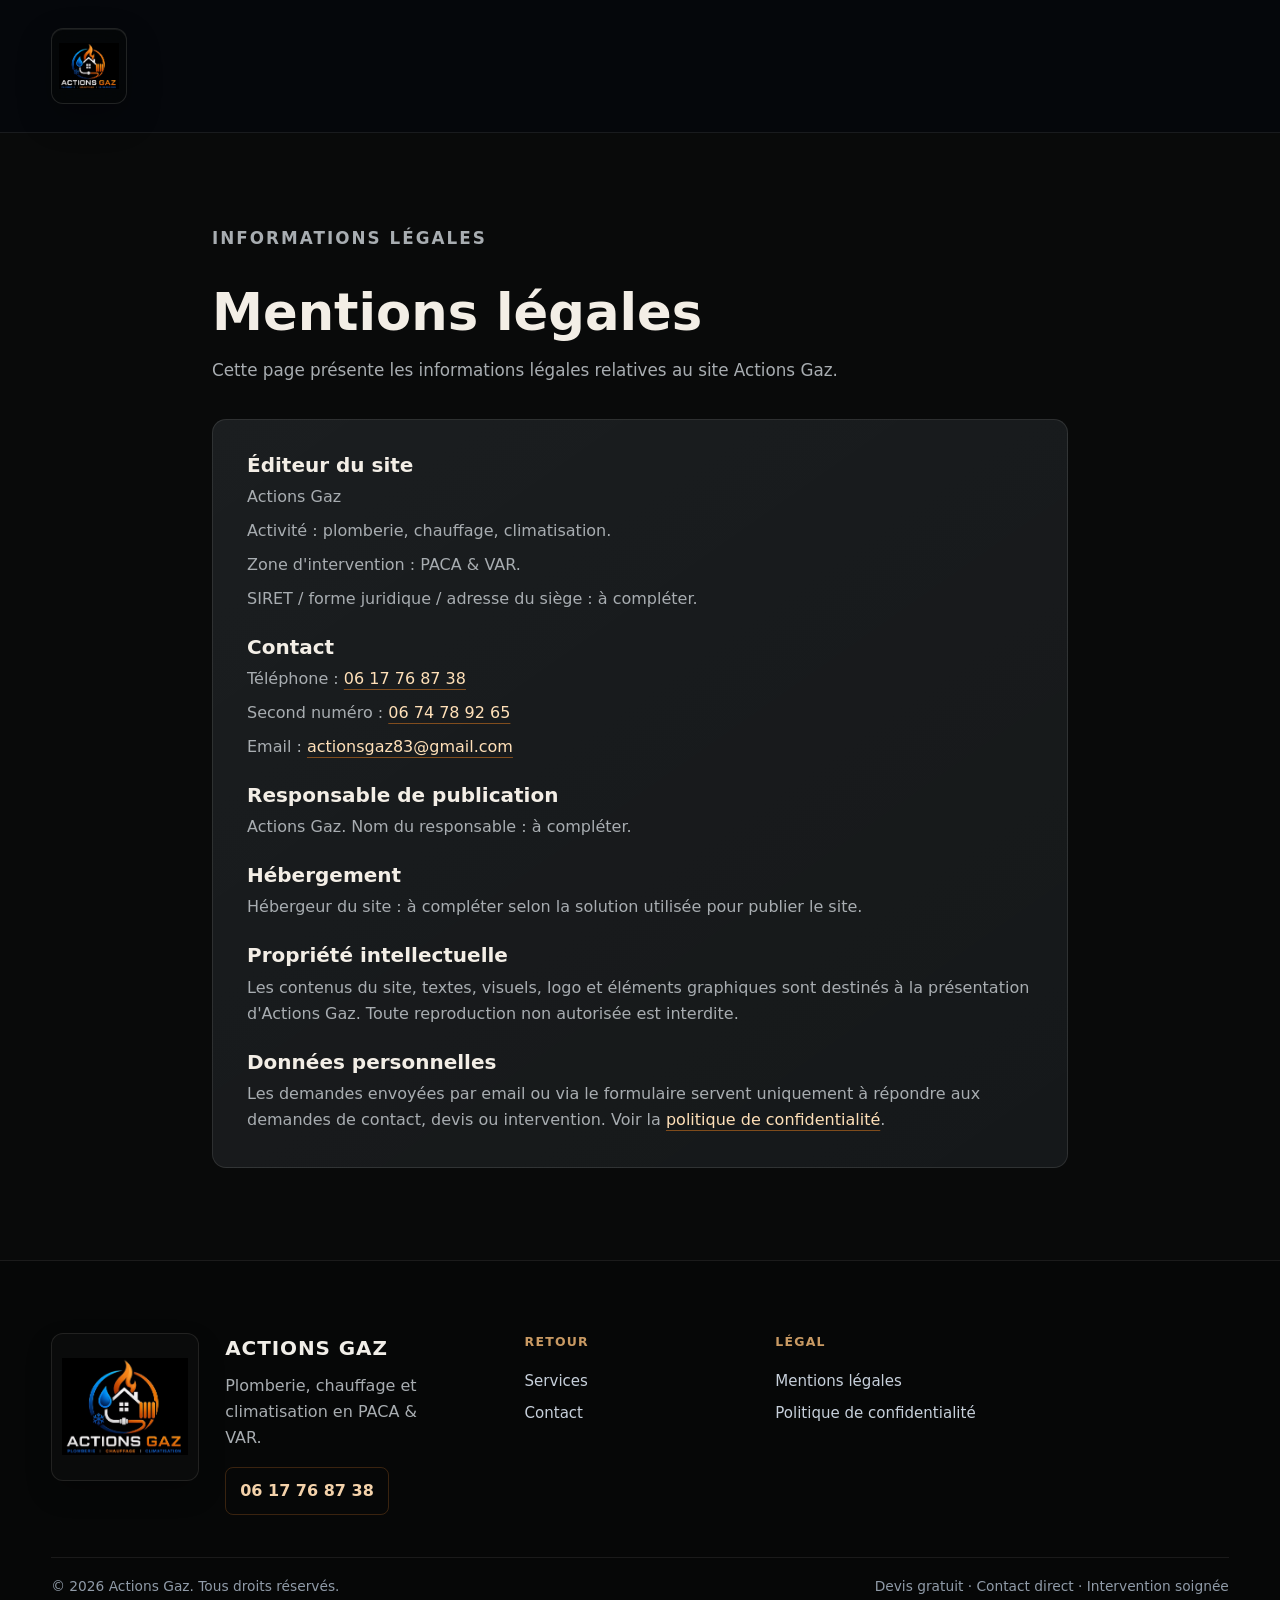
<file: mentions-legales.html>
<!doctype html>
<html lang="fr">
  <head>
    <meta charset="utf-8">
    <meta name="viewport" content="width=device-width, initial-scale=1">
    <meta name="description" content="Mentions légales du site Actions Gaz.">
    <title>Mentions légales | Actions Gaz</title>
    <link rel="stylesheet" href="styles.css">
  </head>
  <body class="legal-page">
    <header class="legal-header">
      <a class="brand" href="index.html" aria-label="Retour accueil Actions Gaz">
        <span class="brand-mark">
          <img src="assets/actions-gaz-logo.jpeg" alt="Logo Actions Gaz" width="72" height="72">
        </span>
      </a>
    </header>

    <main class="legal-main">
      <p class="eyebrow">Informations légales</p>
      <h1>Mentions légales</h1>
      <p>Cette page présente les informations légales relatives au site Actions Gaz.</p>

      <div class="legal-card">
        <section>
          <h2>Éditeur du site</h2>
          <p>Actions Gaz</p>
          <p>Activité : plomberie, chauffage, climatisation.</p>
          <p>Zone d'intervention : PACA &amp; VAR.</p>
          <p>SIRET / forme juridique / adresse du siège : à compléter.</p>
        </section>

        <section>
          <h2>Contact</h2>
          <p>Téléphone : <a href="tel:+33617768738">06 17 76 87 38</a></p>
          <p>Second numéro : <a href="tel:+33674789265">06 74 78 92 65</a></p>
          <p>Email : <a href="mailto:actionsgaz83@gmail.com">actionsgaz83@gmail.com</a></p>
        </section>

        <section>
          <h2>Responsable de publication</h2>
          <p>Actions Gaz. Nom du responsable : à compléter.</p>
        </section>

        <section>
          <h2>Hébergement</h2>
          <p>Hébergeur du site : à compléter selon la solution utilisée pour publier le site.</p>
        </section>

        <section>
          <h2>Propriété intellectuelle</h2>
          <p>Les contenus du site, textes, visuels, logo et éléments graphiques sont destinés à la présentation d'Actions Gaz. Toute reproduction non autorisée est interdite.</p>
        </section>

        <section>
          <h2>Données personnelles</h2>
          <p>Les demandes envoyées par email ou via le formulaire servent uniquement à répondre aux demandes de contact, devis ou intervention. Voir la <a href="politique-confidentialite.html">politique de confidentialité</a>.</p>
        </section>
      </div>
    </main>

    <footer class="site-footer">
      <div class="footer-inner">
        <div class="footer-brand">
          <a class="footer-logo" href="index.html" aria-label="Actions Gaz accueil">
            <img src="assets/actions-gaz-logo.jpeg" alt="Logo Actions Gaz" width="96" height="96">
          </a>
          <div>
            <strong>Actions Gaz</strong>
            <p>Plomberie, chauffage et climatisation en PACA &amp; VAR.</p>
            <a class="footer-call" href="tel:+33617768738">06 17 76 87 38</a>
          </div>
        </div>
        <nav class="footer-nav" aria-label="Navigation secondaire">
          <div>
            <span>Retour</span>
            <a href="index.html#services">Services</a>
            <a href="index.html#contact">Contact</a>
          </div>
          <div>
            <span>Légal</span>
            <a href="mentions-legales.html">Mentions légales</a>
            <a href="politique-confidentialite.html">Politique de confidentialité</a>
          </div>
        </nav>
      </div>
      <div class="footer-bottom">
        <span>© 2026 Actions Gaz. Tous droits réservés.</span>
        <span>Devis gratuit · Contact direct · Intervention soignée</span>
      </div>
    </footer>
  </body>
</html>
</file>
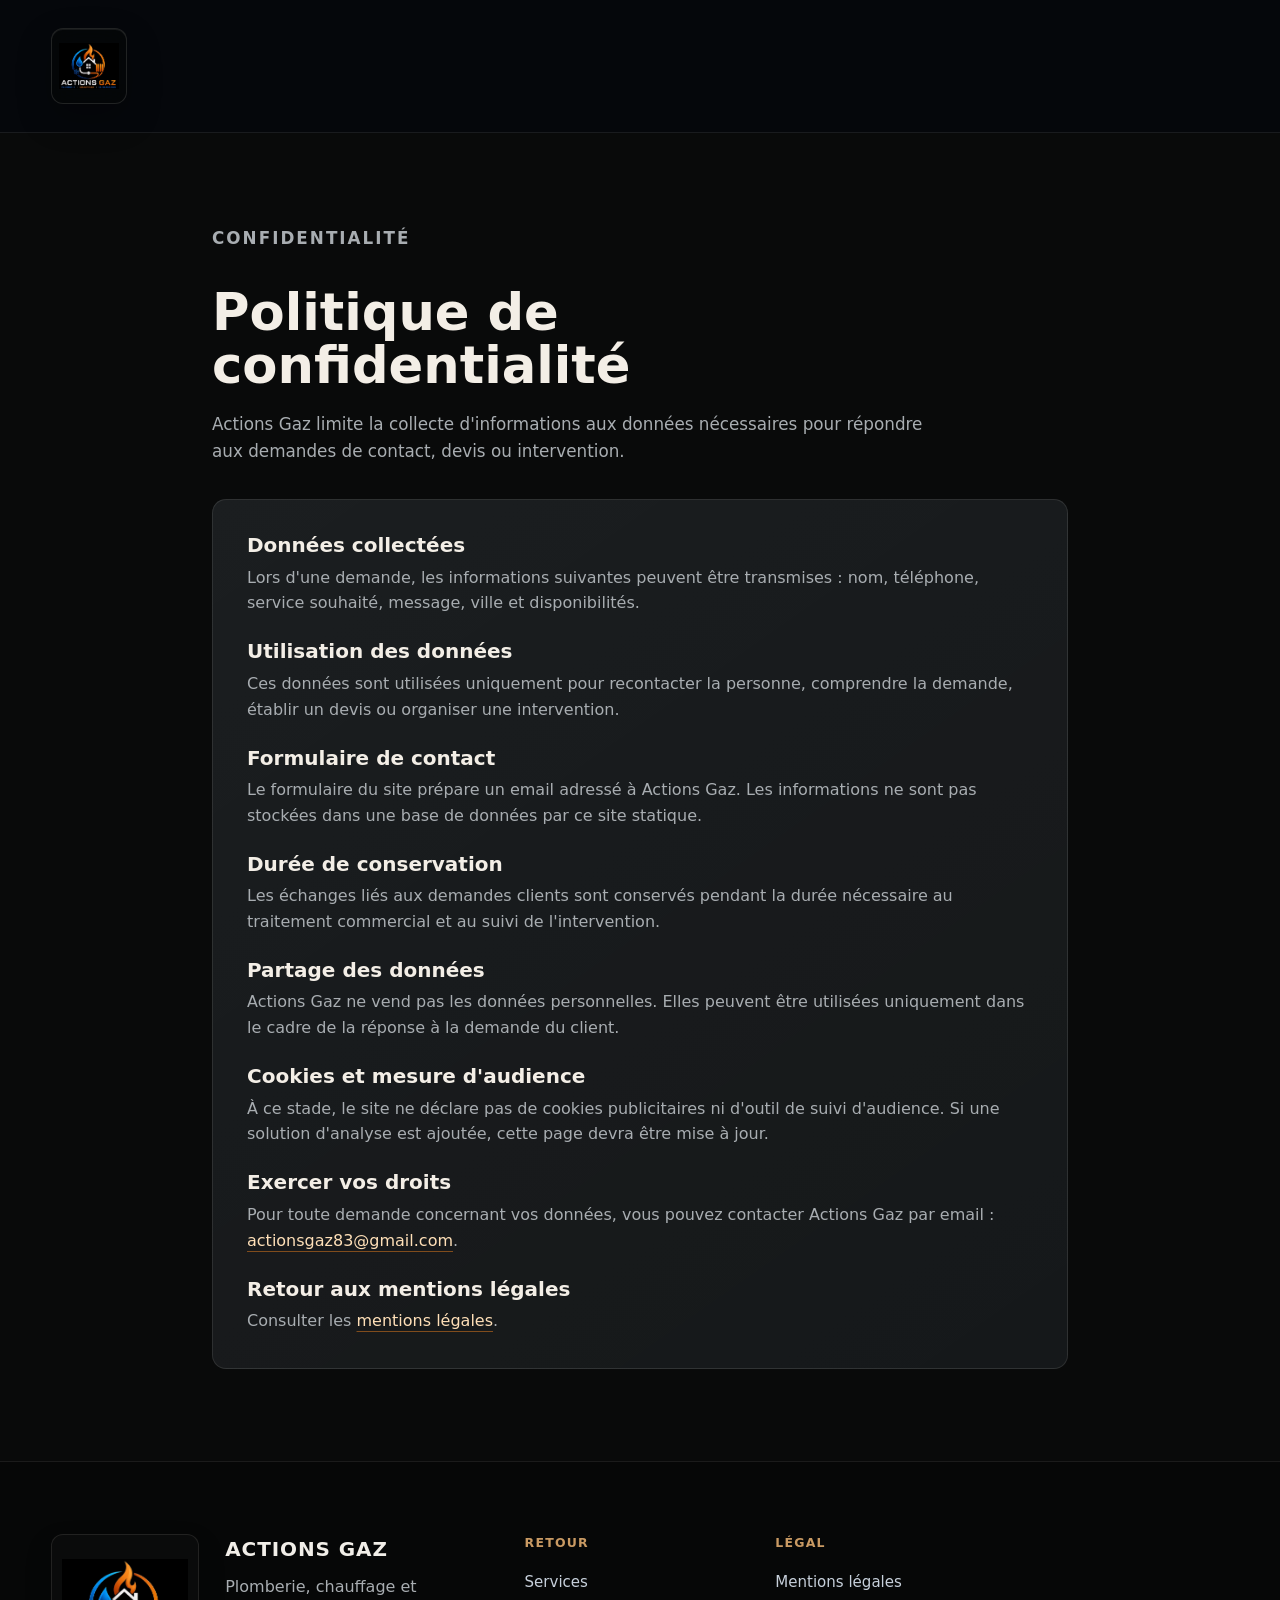
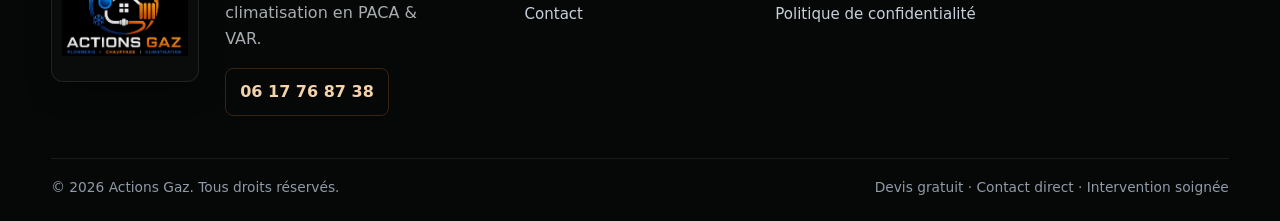
<file: politique-confidentialite.html>
<!doctype html>
<html lang="fr">
  <head>
    <meta charset="utf-8">
    <meta name="viewport" content="width=device-width, initial-scale=1">
    <meta name="description" content="Politique de confidentialité du site Actions Gaz.">
    <title>Politique de confidentialité | Actions Gaz</title>
    <link rel="stylesheet" href="styles.css">
  </head>
  <body class="legal-page">
    <header class="legal-header">
      <a class="brand" href="index.html" aria-label="Retour accueil Actions Gaz">
        <span class="brand-mark">
          <img src="assets/actions-gaz-logo.jpeg" alt="Logo Actions Gaz" width="72" height="72">
        </span>
      </a>
    </header>

    <main class="legal-main">
      <p class="eyebrow">Confidentialité</p>
      <h1>Politique de confidentialité</h1>
      <p>Actions Gaz limite la collecte d'informations aux données nécessaires pour répondre aux demandes de contact, devis ou intervention.</p>

      <div class="legal-card">
        <section>
          <h2>Données collectées</h2>
          <p>Lors d'une demande, les informations suivantes peuvent être transmises : nom, téléphone, service souhaité, message, ville et disponibilités.</p>
        </section>

        <section>
          <h2>Utilisation des données</h2>
          <p>Ces données sont utilisées uniquement pour recontacter la personne, comprendre la demande, établir un devis ou organiser une intervention.</p>
        </section>

        <section>
          <h2>Formulaire de contact</h2>
          <p>Le formulaire du site prépare un email adressé à Actions Gaz. Les informations ne sont pas stockées dans une base de données par ce site statique.</p>
        </section>

        <section>
          <h2>Durée de conservation</h2>
          <p>Les échanges liés aux demandes clients sont conservés pendant la durée nécessaire au traitement commercial et au suivi de l'intervention.</p>
        </section>

        <section>
          <h2>Partage des données</h2>
          <p>Actions Gaz ne vend pas les données personnelles. Elles peuvent être utilisées uniquement dans le cadre de la réponse à la demande du client.</p>
        </section>

        <section>
          <h2>Cookies et mesure d'audience</h2>
          <p>À ce stade, le site ne déclare pas de cookies publicitaires ni d'outil de suivi d'audience. Si une solution d'analyse est ajoutée, cette page devra être mise à jour.</p>
        </section>

        <section>
          <h2>Exercer vos droits</h2>
          <p>Pour toute demande concernant vos données, vous pouvez contacter Actions Gaz par email : <a href="mailto:actionsgaz83@gmail.com">actionsgaz83@gmail.com</a>.</p>
        </section>

        <section>
          <h2>Retour aux mentions légales</h2>
          <p>Consulter les <a href="mentions-legales.html">mentions légales</a>.</p>
        </section>
      </div>
    </main>

    <footer class="site-footer">
      <div class="footer-inner">
        <div class="footer-brand">
          <a class="footer-logo" href="index.html" aria-label="Actions Gaz accueil">
            <img src="assets/actions-gaz-logo.jpeg" alt="Logo Actions Gaz" width="96" height="96">
          </a>
          <div>
            <strong>Actions Gaz</strong>
            <p>Plomberie, chauffage et climatisation en PACA &amp; VAR.</p>
            <a class="footer-call" href="tel:+33617768738">06 17 76 87 38</a>
          </div>
        </div>
        <nav class="footer-nav" aria-label="Navigation secondaire">
          <div>
            <span>Retour</span>
            <a href="index.html#services">Services</a>
            <a href="index.html#contact">Contact</a>
          </div>
          <div>
            <span>Légal</span>
            <a href="mentions-legales.html">Mentions légales</a>
            <a href="politique-confidentialite.html">Politique de confidentialité</a>
          </div>
        </nav>
      </div>
      <div class="footer-bottom">
        <span>© 2026 Actions Gaz. Tous droits réservés.</span>
        <span>Devis gratuit · Contact direct · Intervention soignée</span>
      </div>
    </footer>
  </body>
</html>
</file>
<file: styles.css>
:root {
  --bg: #05070a;
  --bg-soft: #090d12;
  --ink: #030509;
  --panel: #0d131a;
  --panel-2: #111922;
  --line: rgba(255, 255, 255, 0.075);
  --text: #f6f8fb;
  --muted: #a7b0bc;
  --soft: #d8e0e9;
  --blue: #32a7ea;
  --blue-deep: #1267d9;
  --orange: #f28a2e;
  --orange-soft: #f3bd72;
  --success: #dff7ff;
  --shadow: 0 24px 64px rgba(0, 0, 0, 0.32);
  --max: 1180px;
  color-scheme: dark;
}

/* Final design-system refactor: matte technical, quieter, less template-like. */
:root {
  --bg: #070807;
  --bg-soft: #0b0d0e;
  --panel: #111416;
  --panel-2: #161a1d;
  --line: rgba(238, 233, 224, 0.09);
  --text: #f1eee8;
  --muted: #a8adb1;
  --soft: #c9ced1;
  --orange: #e5842d;
  --orange-soft: #d8a263;
  --blue: #7caec8;
  --shadow: 0 18px 42px rgba(0, 0, 0, 0.22);
}

body {
  background:
    linear-gradient(180deg, #090a0a 0%, #070807 42%, #0a0b0b 100%),
    var(--bg);
  color: var(--text);
  letter-spacing: 0;
}

body::before {
  opacity: 0.26;
  background-size: 180px 180px;
  mask-image: linear-gradient(to bottom, black, transparent 48%);
}

.site-header {
  border-bottom-color: rgba(238, 233, 224, 0.075);
  background: rgba(8, 9, 9, 0.9);
  box-shadow: 0 8px 24px rgba(0, 0, 0, 0.2);
}

.site-header::after,
.section::before,
.contact-section::before,
.services::after,
.contact-form::before {
  display: none;
}

.brand-mark,
.footer-logo {
  border-color: rgba(238, 233, 224, 0.1);
  background: #0a0b0b;
  box-shadow: 0 12px 26px rgba(0, 0, 0, 0.24);
}

.nav {
  color: #c4c8c9;
  font-size: 0.94rem;
  font-weight: 620;
}

.nav a::after {
  bottom: 7px;
  background: rgba(229, 132, 45, 0.72);
}

.header-call,
.menu-toggle,
.mobile-nav {
  border-color: rgba(238, 233, 224, 0.11);
  background: rgba(12, 14, 15, 0.9);
  box-shadow: none;
}

.header-call {
  color: #eee7dd;
}

.header-call .icon,
.mobile-nav-call .icon,
.btn .icon {
  width: 16px;
  height: 16px;
}

.eyebrow {
  margin-bottom: 12px;
  color: #c99a63;
  font-size: 0.68rem;
  font-weight: 680;
  letter-spacing: 0.12em;
}

h1 {
  font-size: clamp(2.2rem, 4vw, 4.05rem);
  font-weight: 780;
  line-height: 1.04;
}

h2 {
  font-size: clamp(1.48rem, 2vw, 2.15rem);
  font-weight: 720;
  line-height: 1.14;
}

h3 {
  font-size: clamp(1rem, 1.2vw, 1.18rem);
  font-weight: 690;
  line-height: 1.28;
}

p,
li,
small,
input,
select,
textarea {
  line-height: 1.62;
}

.section,
.contact-section {
  padding: clamp(82px, 9vw, 126px) clamp(18px, 4vw, 56px);
}

.section-heading,
.services-layout,
.brand-section-inner,
.client-layout,
.why,
.process-heading,
.process-steps,
.reviews-heading,
.review-grid,
.reviews-cta,
.contact-shell,
.footer-inner,
.footer-bottom {
  max-width: 1120px;
}

.services,
.brand-section,
.reviews,
.client-types,
.process,
.contact-section,
.site-footer {
  background-image: none;
}

.services,
.reviews {
  background: #090a0a;
}

.brand-section,
.process {
  background: #0d0f10;
}

.client-types,
.contact-section {
  background: #080909;
}

.section-heading p:last-child,
.services-intro p:not(.eyebrow),
.brand-section-copy p:not(.eyebrow),
.client-intro p:not(.eyebrow),
.why-copy p,
.process-heading p:last-child,
.reviews-heading p:last-child,
.contact-copy p:not(.eyebrow, .contact-proof) {
  color: #aeb4b7;
  font-size: clamp(0.96rem, 1.15vw, 1.04rem);
  line-height: 1.68;
}

.btn,
.service-card-cta,
.mobile-call,
.mobile-nav-call {
  min-height: 50px;
  border-radius: 6px;
  font-size: 0.92rem;
  font-weight: 720;
  letter-spacing: 0;
}

.btn-primary,
.hero .btn-primary,
.service-card-cta,
.mobile-call,
.mobile-nav-call {
  border: 1px solid rgba(238, 159, 81, 0.38);
  background:
    linear-gradient(180deg, rgba(255, 211, 157, 0.2), transparent 42%),
    #e5842d;
  color: #17100a;
  box-shadow:
    inset 0 1px 0 rgba(255, 255, 255, 0.22),
    0 10px 22px rgba(0, 0, 0, 0.16);
}

.btn-primary:hover,
.hero .btn-primary:hover,
.service-card-cta:hover,
.mobile-call:hover,
.mobile-nav-call:hover {
  border-color: rgba(244, 186, 124, 0.52);
  background:
    linear-gradient(180deg, rgba(255, 221, 181, 0.24), transparent 42%),
    #ec8f36;
  filter: none;
  transform: translateY(-1px);
  box-shadow:
    inset 0 1px 0 rgba(255, 255, 255, 0.24),
    0 14px 26px rgba(0, 0, 0, 0.18);
}

.btn-secondary,
.hero .btn-secondary {
  border-color: rgba(238, 233, 224, 0.15);
  background: rgba(238, 233, 224, 0.035);
  color: #ebe7df;
  box-shadow: none;
}

.btn-secondary:hover,
.hero .btn-secondary:hover {
  border-color: rgba(238, 233, 224, 0.25);
  background: rgba(238, 233, 224, 0.065);
}

.hero {
  min-height: min(790px, 82svh);
  background-image:
    linear-gradient(90deg, rgba(7, 8, 7, 0.94) 0%, rgba(7, 8, 7, 0.78) 38%, rgba(7, 8, 7, 0.26) 74%, rgba(7, 8, 7, 0.1) 100%),
    linear-gradient(0deg, rgba(7, 8, 7, 0.52), rgba(7, 8, 7, 0.04) 54%, rgba(7, 8, 7, 0.28)),
    url("assets/hero-actions-gaz-equipment.png");
  background-position: 70% center;
}

.hero::before {
  background: linear-gradient(270deg, rgba(229, 132, 45, 0.055), transparent 34%);
}

.hero-copy {
  max-width: 650px;
}

.hero-panel {
  width: min(100%, 300px);
  padding: 16px;
  border-color: rgba(238, 233, 224, 0.13);
  background: rgba(10, 12, 13, 0.76);
  box-shadow: 0 14px 34px rgba(0, 0, 0, 0.22);
  backdrop-filter: blur(8px);
}

.hero-panel span {
  color: #c99a63;
  font-size: 0.72rem;
  font-weight: 660;
}

.hero-panel a {
  font-weight: 760;
}

.services-layout {
  grid-template-columns: minmax(260px, 0.36fr) minmax(0, 1fr);
  gap: clamp(34px, 5vw, 70px);
}

.services-intro {
  position: sticky;
  top: 108px;
  display: block;
}

.service-assurance,
.services-bottom-cta {
  border-color: rgba(238, 233, 224, 0.1);
  background: #101315;
  box-shadow: none;
}

.service-assurance {
  padding: 14px 0 0;
  border-width: 1px 0 0;
  border-radius: 0;
  background: transparent;
}

.service-assurance span {
  min-height: 34px;
  color: #cfd4d5;
  font-weight: 620;
}

.service-assurance .icon {
  color: #c99a63;
}

.service-categories {
  grid-template-columns: 1fr;
  gap: 12px;
}

.service-category,
.client-item,
.review-card,
.process-call,
.contact-form,
.contact-link,
.legal-card {
  border: 1px solid rgba(238, 233, 224, 0.09);
  border-radius: 6px;
  background: #111416;
  box-shadow: none;
}

.service-category {
  padding: clamp(22px, 2.5vw, 30px);
}

.service-category::after,
.service-category::before,
.review-card::before {
  display: none;
}

.service-category:hover,
.client-item:hover {
  border-color: rgba(238, 233, 224, 0.16);
  background: #14181a;
}

.service-card-head {
  margin-bottom: 18px;
}

.service-icon {
  width: auto;
  height: auto;
  border: 0;
  background: transparent;
}

.service-icon .title-icon,
.title-icon,
.client-icon,
.proof-icon {
  color: #9eb8c5;
}

.service-category h3 {
  font-size: clamp(1.12rem, 1.35vw, 1.36rem);
}

.service-category p:not(.category-label) {
  margin-bottom: 20px;
  color: #aeb4b7;
}

.category-label {
  color: #b98a55;
  font-weight: 650;
}

.service-category li::before {
  background: rgba(201, 154, 99, 0.72);
}

.services-bottom-cta {
  padding: clamp(20px, 3vw, 28px);
  background: #0d1011;
}

.services-bottom-cta span {
  color: #b98a55;
}

.brand-logo-grid {
  gap: 10px;
}

.brand-logo-grid img {
  height: 82px;
  padding: 17px 22px;
  border-color: rgba(238, 233, 224, 0.13);
  background: #e8ecef;
  filter: none;
  opacity: 1;
  box-shadow: none;
}

.why-media {
  min-height: 480px;
  box-shadow: none;
}

.proof-list {
  gap: 0 28px;
}

.proof-list div {
  padding: 18px 0;
}

.proof-list strong {
  font-size: 1rem;
  font-weight: 680;
}

.proof-list span {
  color: #aeb4b7;
}

.client-grid {
  gap: 1px;
  overflow: hidden;
  border: 1px solid rgba(238, 233, 224, 0.085);
  border-radius: 6px;
  background: rgba(238, 233, 224, 0.085);
}

.client-item {
  min-height: 150px;
  border: 0;
  border-radius: 0;
  background: #111416;
}

.client-item span {
  font-size: 1.04rem;
  font-weight: 680;
}

.client-item small {
  color: #aeb4b7;
}

.location-card,
.client-check,
.reviews-cta {
  border-color: rgba(238, 233, 224, 0.09);
  background: transparent;
  box-shadow: none;
}

.location-card {
  max-width: 310px;
}

.process-call {
  border: 0;
  background: transparent;
}

.process-steps {
  border: 0;
  background: transparent;
  box-shadow: none;
}

.process-steps::before {
  background: rgba(238, 233, 224, 0.09);
}

.process-steps article {
  min-height: 190px;
  padding: 28px;
  border-top: 1px solid rgba(238, 233, 224, 0.1);
  background: transparent;
}

.process-steps article + article {
  border-left-color: rgba(238, 233, 224, 0.1);
}

.process-steps span {
  margin-bottom: 24px;
  color: #b98a55;
  font-size: 0.78rem;
}

.process-steps h3 {
  font-size: 1.02rem;
}

.reviews-heading {
  margin-bottom: 28px;
}

.review-grid {
  gap: 12px;
}

.review-card {
  min-height: 230px;
  background: #111416;
}

.review-card-featured {
  background: #141719;
}

.stars {
  color: #c99a63;
  font-size: 0.82rem;
  letter-spacing: 0.04em;
}

.review-meta span {
  border-color: rgba(238, 233, 224, 0.11);
  color: #aebfca;
  background: transparent;
}

.review-card blockquote {
  color: #d5d9da;
  font-size: 0.98rem;
  line-height: 1.64;
}

.contact-shell {
  grid-template-columns: minmax(0, 0.82fr) minmax(360px, 0.9fr);
  border: 1px solid rgba(238, 233, 224, 0.09);
  border-radius: 6px;
  background: #0e1112;
  box-shadow: none;
}

.contact-copy {
  padding: clamp(28px, 4vw, 48px);
}

.contact-phone {
  border-color: rgba(229, 132, 45, 0.34);
  border-radius: 6px;
  background:
    linear-gradient(90deg, rgba(229, 132, 45, 0.09), transparent 70%),
    #141719;
}

.contact-phone strong {
  color: #f3d2ad;
}

.contact-link {
  background: transparent;
}

.contact-form {
  padding: clamp(26px, 3.4vw, 38px);
  border-width: 0 0 0 1px;
  border-radius: 0;
  background: #121618;
}

input,
select,
textarea {
  border-color: rgba(238, 233, 224, 0.11);
  border-radius: 5px;
  background: #090b0c;
}

input:focus,
select:focus,
textarea:focus {
  border-color: rgba(229, 132, 45, 0.42);
  box-shadow: 0 0 0 3px rgba(229, 132, 45, 0.08);
}

.site-footer {
  background: #060707;
}

@media (max-width: 1040px) {
  .services-layout,
  .services-intro,
  .brand-section-inner,
  .client-layout,
  .why,
  .contact-shell {
    grid-template-columns: 1fr;
  }

  .services-intro,
  .client-intro {
    position: static;
  }

  .contact-form {
    border-width: 1px 0 0;
  }
}

@media (max-width: 680px) {
  .section,
  .contact-section {
    padding: 66px 16px;
  }

  h2 {
    font-size: clamp(1.36rem, 6vw, 1.76rem);
  }

  .hero {
    display: grid;
    grid-template-columns: 1fr;
    grid-template-rows: minmax(0, 1fr) auto auto auto minmax(0, 1fr) auto;
    min-height: max(590px, calc(100svh - 78px));
    padding: clamp(54px, 9svh, 82px) 16px 128px;
    background-image:
      linear-gradient(90deg, rgba(7, 8, 7, 0.94) 0%, rgba(7, 8, 7, 0.72) 56%, rgba(7, 8, 7, 0.16) 100%),
      linear-gradient(0deg, rgba(7, 8, 7, 0.68), rgba(7, 8, 7, 0.08) 48%, rgba(7, 8, 7, 0.3)),
      url("assets/hero-actions-gaz-equipment.png");
    background-position: 86% center;
  }

  .hero-copy {
    display: contents;
  }

  .hero .eyebrow {
    grid-row: 2;
  }

  .hero h1 {
    grid-row: 3;
    font-size: clamp(1.92rem, 9.2vw, 2.42rem);
  }

  .hero-panel {
    grid-row: 4;
    margin-top: 26px;
  }

  .hero-actions {
    grid-row: 6;
    padding-top: 32px;
  }

  .service-assurance {
    display: none;
  }

  .service-categories,
  .review-grid,
  .process-steps {
    display: flex;
    gap: 12px;
    margin-inline: -16px;
    padding: 0 16px 10px;
    overflow-x: auto;
    scroll-padding-inline: 16px;
    scroll-snap-type: x mandatory;
  }

  .service-category,
  .review-card,
  .process-steps article {
    flex: 0 0 min(84vw, 340px);
    scroll-snap-align: start;
  }

  .client-grid {
    display: grid;
    grid-template-columns: 1fr;
  }

  .client-item {
    min-height: auto;
  }

  .brand-logo-grid img {
    height: 58px;
  }

  .contact-shell {
    border-radius: 6px;
  }
}

@media (max-width: 480px) {
  .hero {
    min-height: max(570px, calc(100svh - 74px));
    padding: clamp(42px, 8svh, 66px) 14px 120px;
    background-position: 90% center;
  }
}

.brand-logo-grid img {
  height: 82px;
  padding: 17px 22px;
  border-color: rgba(238, 233, 224, 0.13);
  background: #e8ecef;
  filter: none;
  opacity: 1;
  box-shadow: none;
}

@media (max-width: 680px) {
  .brand-logo-grid img {
    height: 70px;
  }
}

.client-item .client-icon,
.proof-icon,
.service-assurance .icon,
.contact-phone .icon,
.contact-link .icon,
.process-call .icon {
  padding: 0;
  border: 0;
  border-radius: 0;
  background: transparent;
  box-shadow: none;
}

.brand-logo-grid img {
  height: 82px;
  padding: 17px 22px;
  border-color: rgba(238, 233, 224, 0.13);
  background: #e8ecef;
  filter: none;
  opacity: 1;
  box-shadow: none;
}

@media (max-width: 680px) {
  .brand-logo-grid img {
    height: 70px;
  }
}

* {
  box-sizing: border-box;
}

html {
  scroll-behavior: smooth;
  overflow-x: hidden;
}

body {
  margin: 0;
  overflow-x: hidden;
  background:
    linear-gradient(180deg, #080b10 0%, var(--bg) 48%, #07090d 100%),
    var(--bg);
  color: var(--text);
  font-family:
    Inter, ui-sans-serif, system-ui, -apple-system, BlinkMacSystemFont, "Segoe UI",
    sans-serif;
  line-height: 1.5;
}

body::before {
  position: fixed;
  inset: 0;
  z-index: -1;
  pointer-events: none;
  content: "";
  background-image:
    linear-gradient(rgba(255, 255, 255, 0.011) 1px, transparent 1px),
    linear-gradient(90deg, rgba(255, 255, 255, 0.011) 1px, transparent 1px);
  background-size: 128px 128px;
  mask-image: linear-gradient(to bottom, black, transparent 64%);
}

img {
  display: block;
  max-width: 100%;
}

a {
  color: inherit;
  text-decoration: none;
}

.icon-sprite {
  position: absolute;
  width: 0;
  height: 0;
  overflow: hidden;
}

.icon,
.title-icon,
.client-icon,
.proof-icon {
  flex: 0 0 auto;
  width: 1em;
  height: 1em;
  fill: none;
  stroke: currentColor;
  stroke-linecap: round;
  stroke-linejoin: round;
  stroke-width: 1.8;
}

.site-header {
  position: relative;
  z-index: 20;
  overflow: visible;
  padding: 12px clamp(16px, 4vw, 44px);
  border-bottom: 1px solid rgba(255, 255, 255, 0.075);
  background: rgba(5, 8, 12, 0.82);
  box-shadow: 0 18px 42px rgba(0, 0, 0, 0.24);
  backdrop-filter: blur(20px) saturate(1.2);
}

.site-header::after {
  position: absolute;
  right: clamp(18px, 4vw, 56px);
  bottom: 0;
  left: clamp(18px, 4vw, 56px);
  height: 1px;
  content: "";
  background: linear-gradient(90deg, transparent, rgba(255, 138, 29, 0.34), rgba(54, 169, 255, 0.12), transparent);
  z-index: 0;
}

.header-inner {
  position: relative;
  z-index: 1;
  display: flex;
  align-items: center;
  justify-content: space-between;
  gap: clamp(20px, 4vw, 42px);
  width: min(100%, 1360px);
  min-height: 76px;
  margin: 0 auto;
}

.brand {
  position: relative;
  z-index: 2;
  display: inline-flex;
  align-items: center;
  min-width: 0;
}

.brand-mark {
  position: relative;
  display: grid;
  place-items: center;
  width: 132px;
  height: 132px;
  margin-block: -14px -40px;
  padding: 8px;
  border: 1px solid var(--line);
  border-radius: 8px;
  background:
    linear-gradient(145deg, rgba(255, 255, 255, 0.075), rgba(255, 255, 255, 0.025)),
    rgba(2, 4, 7, 0.76);
  box-shadow:
    0 0 0 8px rgba(5, 8, 12, 0.88),
    inset 0 1px 0 rgba(255, 255, 255, 0.08),
    0 18px 42px rgba(0, 0, 0, 0.32);
  transform: translateY(20px);
}

.brand img {
  width: 100%;
  height: 100%;
  border-radius: 6px;
  object-fit: cover;
}

.nav {
  display: flex;
  gap: clamp(20px, 2.5vw, 34px);
  align-items: center;
  color: #c4ccd6;
  font-size: 0.96rem;
  font-weight: 700;
}

.nav a {
  position: relative;
  padding: 12px 0;
  transition:
    color 180ms ease,
    text-shadow 180ms ease;
}

.nav a::after {
  position: absolute;
  right: 0;
  bottom: 5px;
  left: 0;
  height: 1px;
  content: "";
  background: linear-gradient(90deg, transparent, var(--orange), transparent);
  opacity: 0;
  transform: scaleX(0.45);
  transition:
    opacity 180ms ease,
    transform 180ms ease;
}

.nav a:hover,
.nav a:focus-visible {
  color: var(--text);
  text-shadow: 0 0 18px rgba(255, 138, 29, 0.16);
}

.nav a:hover::after,
.nav a:focus-visible::after {
  opacity: 1;
  transform: scaleX(1);
}

.header-call {
  display: inline-flex;
  align-items: center;
  gap: 10px;
  min-height: 48px;
  padding: 0 17px;
  border: 1px solid rgba(255, 138, 29, 0.42);
  border-radius: 8px;
  background:
    linear-gradient(130deg, rgba(255, 138, 29, 0.1), rgba(255, 255, 255, 0.025)),
    rgba(2, 4, 7, 0.58);
  color: #fff3e2;
  white-space: nowrap;
  box-shadow: inset 0 1px 0 rgba(255, 255, 255, 0.07);
  transition:
    border-color 180ms ease,
    box-shadow 180ms ease,
    transform 180ms ease;
}

.header-call:hover {
  border-color: rgba(255, 138, 29, 0.72);
  box-shadow:
    inset 0 1px 0 rgba(255, 255, 255, 0.08),
    0 12px 34px rgba(255, 138, 29, 0.15);
  transform: translateY(-1px);
}

.header-call .icon {
  width: 18px;
  height: 18px;
  color: var(--orange-soft);
}

.header-call span,
.header-call small,
.header-call strong {
  display: block;
}

.header-call small {
  margin-bottom: 2px;
  color: var(--muted);
  font-size: 0.68rem;
  font-weight: 800;
  letter-spacing: 0.08em;
  text-transform: uppercase;
}

.header-call strong {
  color: var(--text);
  font-size: 0.88rem;
  font-weight: 900;
  letter-spacing: 0.015em;
}

.menu-toggle {
  position: relative;
  z-index: 3;
  display: none;
  flex-direction: column;
  align-items: center;
  justify-content: center;
  gap: 5px;
  width: 48px;
  height: 48px;
  padding: 0;
  border: 1px solid rgba(255, 255, 255, 0.1);
  border-radius: 8px;
  background:
    linear-gradient(145deg, rgba(255, 255, 255, 0.065), rgba(255, 255, 255, 0.02)),
    rgba(4, 7, 11, 0.72);
  color: var(--text);
  cursor: pointer;
  box-shadow: inset 0 1px 0 rgba(255, 255, 255, 0.07);
}

.menu-toggle span {
  display: block;
  width: 20px;
  height: 2px;
  border-radius: 999px;
  background: currentColor;
  transition:
    transform 180ms ease,
    opacity 180ms ease,
    background 180ms ease;
}

.menu-toggle:hover,
.menu-toggle:focus-visible {
  border-color: rgba(255, 138, 29, 0.36);
  color: #fff4e5;
  outline: none;
}

.site-header.is-menu-open .menu-toggle span:nth-child(1) {
  transform: translateY(7px) rotate(45deg);
}

.site-header.is-menu-open .menu-toggle span:nth-child(2) {
  opacity: 0;
}

.site-header.is-menu-open .menu-toggle span:nth-child(3) {
  transform: translateY(-7px) rotate(-45deg);
}

.mobile-nav {
  position: absolute;
  top: calc(100% + 14px);
  right: 0;
  left: auto;
  z-index: 2;
  display: none;
  width: min(360px, calc(100vw - 32px));
  padding: 10px;
  border: 1px solid rgba(255, 255, 255, 0.085);
  border-radius: 10px;
  background:
    linear-gradient(145deg, rgba(255, 255, 255, 0.07), rgba(255, 255, 255, 0.025)),
    rgba(5, 8, 12, 0.94);
  box-shadow:
    0 28px 70px rgba(0, 0, 0, 0.44),
    inset 0 1px 0 rgba(255, 255, 255, 0.07);
  backdrop-filter: blur(18px) saturate(1.15);
  opacity: 0;
  pointer-events: none;
  visibility: hidden;
  transform: translateY(-8px);
  transition:
    opacity 180ms ease,
    transform 180ms ease,
    visibility 180ms ease;
}

.site-header.is-menu-open .mobile-nav {
  opacity: 1;
  pointer-events: auto;
  visibility: visible;
  transform: translateY(0);
}

.mobile-nav a {
  display: flex;
  align-items: center;
  justify-content: space-between;
  min-height: 48px;
  padding: 0 14px;
  border-radius: 7px;
  color: #d7dee8;
  font-size: 0.98rem;
  font-weight: 850;
  transition:
    background 180ms ease,
    color 180ms ease;
}

.mobile-nav a:hover,
.mobile-nav a:focus-visible {
  background: rgba(255, 255, 255, 0.055);
  color: var(--text);
  outline: none;
}

.mobile-nav-call {
  gap: 10px;
  justify-content: center;
  margin-top: 8px;
  border: 1px solid rgba(255, 208, 138, 0.44);
  background: linear-gradient(180deg, #ffd18a 0%, #f29a36 48%, #d96e1f 100%);
  color: #140904 !important;
  box-shadow:
    inset 0 1px 0 rgba(255, 255, 255, 0.46),
    inset 0 -1px 0 rgba(95, 36, 0, 0.2),
    0 12px 26px rgba(223, 118, 34, 0.22);
}

.mobile-nav-call .icon {
  width: 17px;
  height: 17px;
}

.hero {
  position: relative;
  isolation: isolate;
  display: grid;
  grid-template-columns: minmax(0, 0.9fr) minmax(260px, 0.34fr);
  gap: clamp(28px, 6vw, 72px);
  align-items: center;
  align-content: center;
  min-height: min(860px, 85svh);
  padding: clamp(70px, 8vw, 112px) clamp(18px, 4vw, 56px) clamp(42px, 5vw, 64px);
  max-width: none;
  margin: 0 auto;
  overflow: hidden;
  background-image:
    linear-gradient(90deg, rgba(3, 5, 9, 0.93) 0%, rgba(3, 5, 9, 0.74) 38%, rgba(3, 5, 9, 0.22) 70%, rgba(3, 5, 9, 0.12) 100%),
    linear-gradient(0deg, rgba(3, 5, 9, 0.62), rgba(3, 5, 9, 0.02) 52%, rgba(3, 5, 9, 0.34)),
    url("assets/hero-actions-gaz-equipment.png");
  background-position: 62% center;
  background-size: cover;
}

.hero::before {
  position: absolute;
  inset: 0;
  z-index: -1;
  content: "";
  background:
    linear-gradient(90deg, rgba(54, 169, 255, 0.07), transparent 30%),
    linear-gradient(270deg, rgba(255, 138, 29, 0.13), transparent 34%);
}

.hero::after {
  position: absolute;
  right: 0;
  bottom: 0;
  left: 0;
  z-index: -1;
  height: 34%;
  content: "";
  background: linear-gradient(180deg, transparent, var(--bg));
}

.hero-copy {
  max-width: 700px;
  padding: clamp(18px, 3vw, 28px) 0;
  text-shadow: 0 2px 18px rgba(0, 0, 0, 0.5);
}

.eyebrow {
  margin: 0 0 14px;
  color: #ffd08a;
  font-size: 0.8rem;
  font-weight: 800;
  letter-spacing: 0.12em;
  text-transform: uppercase;
}

h1,
h2,
h3,
p {
  margin-top: 0;
}

h1 {
  max-width: 650px;
  margin-bottom: 20px;
  font-size: clamp(2rem, 3.45vw, 3.65rem);
  line-height: 1.08;
  letter-spacing: 0;
}

h2 {
  margin-bottom: 14px;
  font-size: clamp(1.65rem, 2.55vw, 2.7rem);
  line-height: 1.08;
  letter-spacing: 0;
}

h3 {
  margin-bottom: 10px;
  font-size: 1.06rem;
  line-height: 1.22;
}

.hero-lede {
  max-width: 620px;
  margin-bottom: 28px;
  color: var(--soft);
  font-size: clamp(1.04rem, 2vw, 1.35rem);
}

.hero-actions {
  display: flex;
  flex-wrap: wrap;
  gap: 12px;
  margin-bottom: 24px;
}

.hero-proof {
  margin: 0;
  color: #e5d8c9;
  font-size: 0.84rem;
  font-weight: 700;
  letter-spacing: 0.015em;
}

.btn {
  position: relative;
  display: inline-flex;
  align-items: center;
  justify-content: center;
  gap: 9px;
  min-height: 54px;
  padding: 0 25px;
  border: 1px solid transparent;
  border-radius: 8px;
  font-weight: 850;
  line-height: 1;
  transition:
    transform 180ms ease,
    border-color 180ms ease,
    background 180ms ease,
    box-shadow 180ms ease,
    filter 180ms ease;
}

.btn:hover {
  transform: translateY(-1px);
}

.btn-primary {
  background: linear-gradient(105deg, #ff8a1d, #f7b64b);
  color: #160b03;
  box-shadow:
    0 14px 34px rgba(255, 138, 29, 0.16),
    inset 0 1px 0 rgba(255, 255, 255, 0.24);
}

.hero .btn-primary {
  padding-inline: 29px;
  background: linear-gradient(105deg, #ff8a1d, #efad46);
  box-shadow:
    0 10px 26px rgba(255, 138, 29, 0.13),
    inset 0 1px 0 rgba(255, 255, 255, 0.22);
}

.hero .btn-primary:hover {
  border-color: rgba(255, 255, 255, 0.2);
  box-shadow:
    0 14px 32px rgba(255, 138, 29, 0.18),
    inset 0 1px 0 rgba(255, 255, 255, 0.26);
}

.hero .btn-secondary {
  padding-inline: 27px;
  border-color: rgba(255, 255, 255, 0.16);
  background: rgba(5, 8, 12, 0.32);
}

.hero .btn-secondary:hover {
  border-color: rgba(255, 255, 255, 0.28);
  background: rgba(5, 8, 12, 0.46);
}

.btn-secondary {
  border-color: rgba(255, 255, 255, 0.15);
  background: rgba(5, 8, 12, 0.36);
  color: #fff7ec;
  backdrop-filter: blur(10px);
}

.hero-panel {
  justify-self: end;
  align-self: end;
  display: grid;
  gap: 8px;
  width: min(100%, 340px);
  padding: 19px;
  border: 1px solid rgba(255, 138, 29, 0.3);
  border-radius: 8px;
  background:
    linear-gradient(135deg, rgba(255, 138, 29, 0.035), rgba(255, 255, 255, 0.024)),
    rgba(5, 8, 13, 0.56);
  box-shadow:
    0 18px 52px rgba(0, 0, 0, 0.28),
    inset 0 1px 0 rgba(255, 255, 255, 0.08);
  backdrop-filter: blur(18px);
  transform: translateY(64px);
}

.hero-panel span,
.hero-panel a,
.hero-panel small,
.hero-panel em {
  display: block;
}

.hero-panel span {
  color: var(--orange-soft);
  font-size: 0.82rem;
  font-weight: 800;
  text-transform: uppercase;
}

.hero-panel small {
  color: var(--muted);
  font-size: 0.92rem;
  font-weight: 700;
}

.hero-panel em {
  margin-top: 6px;
  padding-top: 12px;
  border-top: 1px solid rgba(255, 255, 255, 0.06);
  color: #d9e9f7;
  font-size: 0.82rem;
  font-style: normal;
  font-weight: 750;
}

.hero-panel a {
  display: flex;
  align-items: center;
  gap: 10px;
  color: var(--text);
  font-size: clamp(1.45rem, 1.9vw, 1.85rem);
  font-weight: 950;
  line-height: 1;
}

.hero-service-strip {
  grid-column: 1 / -1;
  display: inline-flex;
  gap: 8px;
  align-items: center;
  width: fit-content;
  margin-top: clamp(16px, 3vw, 30px);
  padding: 8px 10px;
  border: 1px solid rgba(255, 255, 255, 0.08);
  border-radius: 8px;
  background: rgba(5, 8, 13, 0.34);
  backdrop-filter: blur(10px);
}

.hero-service-strip span {
  padding: 5px 10px;
  color: #e7d8c6;
  font-size: 0.78rem;
  font-weight: 800;
  letter-spacing: 0.05em;
  text-transform: uppercase;
}

.hero-service-strip span + span {
  border-left: 1px solid rgba(255, 255, 255, 0.08);
}

.section,
.contact-section {
  position: relative;
  padding: clamp(64px, 9vw, 112px) clamp(18px, 4vw, 56px);
}

.section::before,
.contact-section::before {
  position: absolute;
  top: 0;
  right: clamp(18px, 4vw, 56px);
  left: clamp(18px, 4vw, 56px);
  height: 1px;
  content: "";
  background: linear-gradient(90deg, transparent, rgba(255, 138, 29, 0.36), rgba(255, 255, 255, 0.1), transparent);
}

.section-heading {
  display: grid;
  grid-template-columns: minmax(0, 0.95fr) minmax(280px, 0.62fr);
  gap: 26px;
  align-items: end;
  max-width: var(--max);
  margin: 0 auto 38px;
}

.section-heading p:last-child,
.why-copy p,
.contact-copy p {
  color: var(--muted);
  font-size: 1.03rem;
}

.section-heading.compact {
  display: block;
  max-width: 820px;
  text-align: center;
}

.services {
  background:
    linear-gradient(120deg, rgba(54, 169, 255, 0.045), transparent 34%),
    linear-gradient(300deg, rgba(255, 138, 29, 0.07), transparent 38%),
    rgba(255, 255, 255, 0.012);
}

.services-layout {
  display: grid;
  grid-template-columns: minmax(280px, 0.42fr) minmax(0, 0.86fr);
  gap: clamp(34px, 7vw, 88px);
  align-items: start;
  max-width: var(--max);
  margin: 0 auto;
}

.services-intro {
  position: sticky;
  top: 112px;
}

.services-intro p:not(.eyebrow) {
  max-width: 390px;
  color: var(--muted);
  font-size: 1.03rem;
}

.service-inline-cta {
  display: flex;
  flex-wrap: wrap;
  gap: 14px 16px;
  align-items: center;
  margin-top: 28px;
}

.service-categories {
  display: grid;
  grid-template-columns: minmax(0, 1fr);
  gap: 14px;
}

.service-stack {
  display: grid;
  grid-template-columns: repeat(2, minmax(0, 1fr));
  gap: 14px;
}

.service-category {
  position: relative;
  overflow: hidden;
  min-height: 0;
  padding: clamp(22px, 2.5vw, 28px);
  border-radius: 8px;
  border: 1px solid rgba(255, 255, 255, 0.075);
  background:
    linear-gradient(145deg, rgba(255, 255, 255, 0.065), rgba(255, 255, 255, 0.024)),
    rgba(9, 14, 21, 0.82);
  box-shadow:
    inset 0 1px 0 rgba(255, 255, 255, 0.07),
    0 12px 34px rgba(0, 0, 0, 0.12);
  transition:
    transform 180ms ease,
    border-color 180ms ease;
}

.service-category::before {
  position: absolute;
  top: 0;
  right: 28px;
  left: 28px;
  height: 1px;
  content: "";
  background: linear-gradient(90deg, transparent, rgba(255, 138, 29, 0.5), rgba(54, 169, 255, 0.22), transparent);
}

.service-category:hover {
  transform: translateY(-3px);
  border-color: rgba(255, 138, 29, 0.28);
}

.category-label {
  margin-bottom: 14px;
  color: #ffd08a;
  font-size: 0.78rem;
  font-weight: 850;
  letter-spacing: 0.1em;
  text-transform: uppercase;
}

.service-category h3 {
  display: flex;
  gap: 12px;
  align-items: center;
  margin-bottom: 12px;
  font-size: clamp(1.28rem, 1.65vw, 1.7rem);
}

.title-icon {
  width: 26px;
  height: 26px;
  color: var(--orange-soft);
}

.service-category p:not(.category-label) {
  max-width: 530px;
  margin-bottom: 18px;
  color: var(--muted);
  font-size: 1rem;
}

.service-category ul {
  display: grid;
  gap: 9px;
  padding: 0;
  margin: 0;
  list-style: none;
}

.service-category li {
  position: relative;
  padding-left: 20px;
  color: var(--soft);
}

.service-category li::before {
  position: absolute;
  top: 0.72em;
  left: 0;
  width: 7px;
  height: 7px;
  border-radius: 50%;
  content: "";
  background: rgba(255, 138, 29, 0.86);
  box-shadow: 0 0 16px rgba(255, 138, 29, 0.38);
}

.service-card-cta {
  display: inline-flex;
  width: fit-content;
  margin-top: 22px;
  padding: 13px 16px;
  border-radius: 8px;
  background: linear-gradient(105deg, #ff8a1d, #ffc15d);
  color: #160b03;
  font-size: 0.92rem;
  font-weight: 900;
  box-shadow: 0 12px 26px rgba(255, 138, 29, 0.12);
}

.text-cta {
  color: #ffe0b8;
  font-size: 0.95rem;
  font-weight: 850;
  text-decoration: underline;
  text-decoration-color: rgba(255, 138, 29, 0.45);
  text-underline-offset: 6px;
}

.client-types {
  background:
    linear-gradient(120deg, rgba(255, 138, 29, 0.08), transparent 34%),
    linear-gradient(280deg, rgba(54, 169, 255, 0.045), transparent 42%),
    rgba(255, 255, 255, 0.025);
}

.client-layout {
  display: grid;
  grid-template-columns: minmax(280px, 0.42fr) minmax(0, 1fr);
  gap: clamp(30px, 6vw, 72px);
  align-items: start;
  max-width: var(--max);
  margin: 0 auto;
}

.client-intro {
  position: sticky;
  top: 94px;
}

.client-intro p:not(.eyebrow) {
  color: var(--muted);
  font-size: 1.03rem;
}

.location-card {
  display: grid;
  gap: 7px;
  margin-top: 26px;
  padding: 18px;
  border: 1px solid rgba(255, 138, 29, 0.18);
  border-radius: 8px;
  background:
    linear-gradient(130deg, rgba(255, 138, 29, 0.09), rgba(255, 255, 255, 0.025)),
    rgba(8, 13, 20, 0.62);
  box-shadow: inset 0 1px 0 rgba(255, 255, 255, 0.08);
}

.location-card span {
  color: var(--orange-soft);
  font-size: 0.78rem;
  font-weight: 850;
  letter-spacing: 0.1em;
  text-transform: uppercase;
}

.location-card strong {
  color: var(--text);
  font-size: 1.22rem;
  line-height: 1.1;
}

.location-card a {
  display: inline-flex;
  align-items: center;
  gap: 8px;
  width: fit-content;
  margin-top: 8px;
  color: #fff0db;
  font-size: 0.94rem;
  font-weight: 850;
  text-decoration: underline;
  text-decoration-color: rgba(255, 138, 29, 0.45);
  text-underline-offset: 6px;
}

.client-grid {
  display: grid;
  grid-template-columns: repeat(2, minmax(0, 1fr));
  gap: 14px;
}

.client-item {
  position: relative;
  display: grid;
  align-content: start;
  gap: 16px;
  min-height: 210px;
  padding: 24px;
  border: 1px solid rgba(255, 255, 255, 0.075);
  border-radius: 8px;
  background:
    linear-gradient(145deg, rgba(255, 255, 255, 0.055), rgba(255, 255, 255, 0.024)),
    rgba(10, 16, 24, 0.68);
  box-shadow:
    inset 0 1px 0 rgba(255, 255, 255, 0.07),
    0 14px 40px rgba(0, 0, 0, 0.12);
  transition:
    transform 180ms ease,
    border-color 180ms ease,
    background 180ms ease;
}

.client-item:hover {
  transform: translateY(-2px);
  border-color: rgba(255, 255, 255, 0.13);
  background:
    linear-gradient(145deg, rgba(255, 138, 29, 0.07), rgba(54, 169, 255, 0.025)),
    rgba(10, 16, 24, 0.78);
}

.client-item span,
.client-item small {
  display: block;
}

.client-item span {
  display: inline-flex;
  gap: 12px;
  align-items: center;
  margin-bottom: 0;
  font-size: 1.3rem;
  font-weight: 900;
}

.client-icon {
  width: 24px;
  height: 24px;
  color: var(--orange-soft);
}

.client-item small {
  color: var(--muted);
  font-size: 0.98rem;
  line-height: 1.55;
}

.client-check {
  grid-column: 1 / -1;
  display: flex;
  flex-wrap: wrap;
  gap: 16px;
  align-items: center;
  justify-content: space-between;
  padding: 18px 20px;
  border-radius: 8px;
  background:
    linear-gradient(90deg, rgba(255, 138, 29, 0.095), rgba(54, 169, 255, 0.025)),
    rgba(8, 13, 20, 0.62);
  box-shadow: inset 0 1px 0 rgba(255, 255, 255, 0.07);
}

.client-check p {
  max-width: 560px;
  margin: 0;
  color: var(--soft);
  font-size: 0.98rem;
}

.why {
  display: grid;
  grid-template-columns: minmax(280px, 0.75fr) minmax(0, 1fr);
  gap: clamp(28px, 6vw, 74px);
  align-items: stretch;
  max-width: var(--max);
  margin: 0 auto;
}

.why-media {
  min-height: 520px;
  border-radius: 8px;
  background-image:
    linear-gradient(180deg, rgba(3, 5, 9, 0.02), rgba(3, 5, 9, 0.54)),
    linear-gradient(90deg, rgba(3, 5, 9, 0.06), rgba(255, 138, 29, 0.08)),
    url("assets/technician-actions-gaz.png");
  background-position: 42% center;
  background-size: cover;
  box-shadow: var(--shadow);
}

.why-content {
  display: grid;
  align-content: center;
  gap: 28px;
}

.why-copy p {
  max-width: 680px;
}

.proof-list {
  display: grid;
  grid-template-columns: repeat(2, minmax(0, 1fr));
  gap: 14px;
}

.proof-list div {
  display: grid;
  grid-template-columns: 34px 1fr;
  gap: 6px 12px;
  padding: 22px 22px 24px;
  border-radius: 8px;
  border-top: 1px solid rgba(255, 255, 255, 0.1);
  background:
    linear-gradient(180deg, rgba(255, 138, 29, 0.08), transparent),
    rgba(255, 255, 255, 0.04);
}

.proof-icon {
  grid-row: span 2;
  width: 34px;
  height: 34px;
  padding: 7px;
  border-radius: 8px;
  color: var(--orange-soft);
  background: rgba(255, 138, 29, 0.1);
}

.proof-list strong {
  color: var(--text);
  font-size: 1.08rem;
}

.proof-list span {
  color: var(--muted);
}

.contact-section {
  overflow: hidden;
  border-top: 1px solid var(--line);
  background:
    radial-gradient(circle at 18% 28%, rgba(255, 138, 29, 0.1), transparent 30%),
    linear-gradient(135deg, rgba(54, 169, 255, 0.045), transparent 42%),
    linear-gradient(315deg, rgba(255, 138, 29, 0.07), transparent 38%),
    #070b12;
}

.process {
  overflow: hidden;
  background:
    linear-gradient(120deg, rgba(255, 138, 29, 0.08), transparent 32%),
    linear-gradient(260deg, rgba(54, 169, 255, 0.055), transparent 34%),
    rgba(255, 255, 255, 0.012);
}

.process-heading {
  display: grid;
  grid-template-columns: minmax(0, 1fr) minmax(240px, 0.34fr);
  gap: clamp(24px, 5vw, 60px);
  align-items: end;
  max-width: var(--max);
  margin: 0 auto 34px;
}

.process-heading h2 {
  max-width: 660px;
}

.process-heading p:last-child {
  max-width: 740px;
  color: var(--muted);
  font-size: 1.03rem;
}

.process-call {
  display: grid;
  gap: 6px;
  padding: 20px;
  border-radius: 8px;
  background:
    linear-gradient(105deg, rgba(255, 138, 29, 0.18), rgba(255, 193, 93, 0.08)),
    rgba(255, 255, 255, 0.045);
  box-shadow: inset 0 1px 0 rgba(255, 255, 255, 0.08);
}

.process-call span {
  color: var(--muted);
  font-size: 0.82rem;
  font-weight: 850;
  letter-spacing: 0.08em;
  text-transform: uppercase;
}

.process-call strong {
  display: flex;
  gap: 8px;
  align-items: center;
  color: #fff0db;
  font-size: 1.05rem;
}

.process-steps {
  position: relative;
  display: grid;
  grid-template-columns: repeat(4, minmax(0, 1fr));
  gap: 0;
  max-width: var(--max);
  margin: 0 auto;
  overflow: hidden;
  border: 1px solid rgba(255, 255, 255, 0.09);
  border-radius: 8px;
  background:
    linear-gradient(180deg, rgba(255, 255, 255, 0.055), rgba(255, 255, 255, 0.025)),
    rgba(8, 13, 20, 0.86);
  box-shadow: var(--shadow);
}

.process-steps::before {
  position: absolute;
  top: 45px;
  right: 52px;
  left: 52px;
  height: 1px;
  content: "";
  background: linear-gradient(90deg, rgba(255, 138, 29, 0.45), rgba(54, 169, 255, 0.18), rgba(255, 138, 29, 0.34));
}

.process-steps article {
  position: relative;
  min-height: 235px;
  padding: 30px clamp(22px, 3vw, 34px) 28px;
  background: rgba(5, 9, 15, 0.34);
  transition:
    background 180ms ease,
    transform 180ms ease;
}

.process-steps article + article {
  border-left: 1px solid rgba(255, 255, 255, 0.08);
}

.process-steps article:hover {
  background: rgba(255, 255, 255, 0.045);
}

.process-steps span {
  position: relative;
  z-index: 1;
  display: inline-flex;
  align-items: center;
  justify-content: center;
  width: 46px;
  height: 46px;
  margin-bottom: 34px;
  border: 1px solid rgba(255, 138, 29, 0.5);
  border-radius: 50%;
  background: #080d14;
  color: var(--orange-soft);
  font-size: 0.85rem;
  font-weight: 900;
  box-shadow: 0 0 0 8px rgba(8, 13, 20, 0.84);
}

.process-steps h3 {
  max-width: 260px;
  margin-bottom: 14px;
  font-size: 1.12rem;
}

.process-steps p {
  margin: 0;
  color: var(--muted);
  font-size: 0.98rem;
}

.reviews {
  background:
    linear-gradient(120deg, rgba(54, 169, 255, 0.035), transparent 34%),
    linear-gradient(290deg, rgba(255, 138, 29, 0.072), transparent 34%),
    rgba(255, 255, 255, 0.014);
}

.reviews-heading {
  display: grid;
  grid-template-columns: minmax(0, 1fr);
  max-width: var(--max);
  margin: 0 auto 42px;
}

.reviews-heading h2 {
  max-width: 760px;
}

.reviews-heading p:last-child {
  max-width: 700px;
  color: var(--muted);
  font-size: 1.03rem;
}

.review-grid {
  display: grid;
  grid-template-columns: minmax(0, 1.08fr) repeat(2, minmax(0, 0.96fr));
  gap: 14px;
  max-width: var(--max);
  margin: 0 auto;
}

.review-card {
  position: relative;
  display: grid;
  align-content: space-between;
  min-height: 292px;
  padding: 26px;
  border: 1px solid rgba(255, 255, 255, 0.075);
  border-radius: 8px;
  background:
    linear-gradient(160deg, rgba(255, 255, 255, 0.066), rgba(255, 255, 255, 0.024)),
    rgba(8, 13, 20, 0.74);
  box-shadow:
    inset 0 1px 0 rgba(255, 255, 255, 0.075),
    0 16px 48px rgba(0, 0, 0, 0.18);
}

.review-card-featured {
  background:
    linear-gradient(145deg, rgba(255, 138, 29, 0.1), transparent 42%),
    linear-gradient(300deg, rgba(54, 169, 255, 0.06), transparent 42%),
    rgba(8, 13, 20, 0.82);
}

.review-card::before {
  position: absolute;
  top: 0;
  right: 26px;
  left: 26px;
  height: 2px;
  content: "";
  background: linear-gradient(90deg, var(--orange), rgba(54, 169, 255, 0.42));
}

.review-meta {
  display: flex;
  flex-wrap: wrap;
  gap: 10px;
  align-items: center;
  justify-content: space-between;
  margin-bottom: 24px;
}

.review-meta span {
  padding: 6px 9px;
  border: 1px solid rgba(54, 169, 255, 0.18);
  border-radius: 999px;
  color: #c9eaff;
  font-size: 0.76rem;
  font-weight: 850;
}

.stars {
  margin-bottom: 0;
  color: var(--orange-soft);
  font-size: 0.86rem;
  letter-spacing: 0.18em;
}

.review-card blockquote {
  margin: 0 0 24px;
  color: var(--soft);
  font-size: 1.08rem;
  line-height: 1.55;
}

.review-card p {
  margin: 0;
  color: var(--muted);
  font-size: 0.92rem;
  font-weight: 800;
}

.reviews-cta {
  display: flex;
  flex-wrap: wrap;
  gap: 18px;
  align-items: center;
  justify-content: space-between;
  max-width: var(--max);
  margin: 24px auto 0;
  padding: 22px 24px;
  border-radius: 8px;
  background:
    linear-gradient(90deg, rgba(255, 138, 29, 0.12), rgba(54, 169, 255, 0.035)),
    rgba(8, 13, 20, 0.72);
  box-shadow: inset 0 1px 0 rgba(255, 255, 255, 0.075);
}

.reviews-cta p {
  margin: 0;
  color: var(--text);
  font-size: 1.08rem;
  font-weight: 900;
}

.reviews-cta div {
  display: flex;
  flex-wrap: wrap;
  gap: 12px;
  align-items: center;
}

.contact-shell {
  position: relative;
  display: grid;
  grid-template-columns: minmax(0, 0.92fr) minmax(340px, 0.78fr);
  gap: clamp(22px, 4vw, 42px);
  align-items: stretch;
  max-width: var(--max);
  margin: 0 auto;
  padding: clamp(20px, 3vw, 28px);
  border: 1px solid rgba(255, 255, 255, 0.085);
  border-radius: 10px;
  background:
    linear-gradient(145deg, rgba(255, 255, 255, 0.07), rgba(255, 255, 255, 0.024)),
    rgba(5, 8, 13, 0.72);
  box-shadow:
    0 34px 90px rgba(0, 0, 0, 0.32),
    inset 0 1px 0 rgba(255, 255, 255, 0.075);
  backdrop-filter: blur(18px) saturate(1.08);
}

.contact-shell::before {
  position: absolute;
  top: 8%;
  bottom: 10%;
  left: 4%;
  width: min(420px, 42%);
  content: "";
  background: radial-gradient(circle, rgba(255, 138, 29, 0.18), transparent 68%);
  opacity: 0.8;
  pointer-events: none;
}

.contact-copy {
  position: relative;
  z-index: 1;
  display: grid;
  align-content: start;
  padding: clamp(12px, 2.4vw, 26px);
}

.contact-copy h2 {
  max-width: 560px;
}

.contact-copy p:not(.eyebrow, .contact-proof) {
  max-width: 610px;
  color: var(--muted);
  font-size: 1.03rem;
}

.contact-methods {
  display: grid;
  gap: 12px;
  max-width: 560px;
  margin-top: clamp(22px, 3vw, 34px);
}

.contact-phone {
  position: relative;
  display: grid;
  gap: 9px;
  padding: clamp(20px, 3vw, 28px);
  border: 1px solid rgba(255, 138, 29, 0.34);
  border-radius: 10px;
  background:
    linear-gradient(135deg, rgba(255, 138, 29, 0.13), rgba(255, 255, 255, 0.035) 52%, rgba(54, 169, 255, 0.035)),
    rgba(2, 4, 7, 0.54);
  box-shadow:
    0 18px 46px rgba(0, 0, 0, 0.22),
    inset 0 1px 0 rgba(255, 255, 255, 0.08);
  transition:
    border-color 180ms ease,
    transform 180ms ease,
    box-shadow 180ms ease;
}

.contact-phone:hover,
.contact-phone:focus-visible {
  border-color: rgba(255, 138, 29, 0.58);
  box-shadow:
    0 22px 54px rgba(0, 0, 0, 0.28),
    0 0 0 1px rgba(255, 138, 29, 0.06),
    inset 0 1px 0 rgba(255, 255, 255, 0.1);
  outline: none;
  transform: translateY(-2px);
}

.contact-phone span,
.contact-phone small,
.form-note {
  color: var(--muted);
  font-size: 0.9rem;
}

.contact-phone span {
  color: #ffd08a;
  font-size: 0.76rem;
  font-weight: 900;
  letter-spacing: 0.1em;
  text-transform: uppercase;
}

.contact-phone strong {
  display: flex;
  gap: 10px;
  align-items: center;
  color: var(--text);
  font-size: clamp(1.65rem, 3vw, 2.35rem);
  font-weight: 950;
  line-height: 1;
  letter-spacing: 0.01em;
}

.contact-phone strong .icon {
  color: var(--orange-soft);
}

.contact-link {
  display: flex;
  align-items: center;
  gap: 11px;
  min-height: 54px;
  padding: 13px 15px;
  border: 1px solid rgba(255, 255, 255, 0.075);
  border-radius: 8px;
  background: rgba(255, 255, 255, 0.028);
  color: #e7f2fb;
  font-size: 0.95rem;
  font-weight: 650;
  transition:
    background 180ms ease,
    border-color 180ms ease;
}

.contact-link:hover,
.contact-link:focus-visible {
  border-color: rgba(255, 255, 255, 0.14);
  background: rgba(255, 255, 255, 0.045);
  outline: none;
}

.contact-link .icon {
  color: var(--orange-soft);
}

.contact-link b {
  color: var(--text);
}

.contact-proof {
  width: fit-content;
  margin: 20px 0 0;
  padding-top: 14px;
  border-top: 1px solid rgba(255, 255, 255, 0.08);
  color: #ead9c3;
  font-size: 0.86rem;
  font-weight: 850;
}

.contact-form {
  position: relative;
  z-index: 1;
  display: grid;
  gap: 15px;
  align-self: stretch;
  padding: clamp(22px, 3.3vw, 32px);
  border: 1px solid rgba(255, 255, 255, 0.085);
  border-radius: 10px;
  background:
    linear-gradient(180deg, rgba(255, 255, 255, 0.07), rgba(255, 255, 255, 0.028)),
    rgba(8, 13, 20, 0.66);
  box-shadow:
    inset 0 1px 0 rgba(255, 255, 255, 0.075),
    0 18px 54px rgba(0, 0, 0, 0.2);
}

.form-heading {
  margin-bottom: 8px;
}

.form-heading h3 {
  margin-bottom: 8px;
  font-size: clamp(1.22rem, 1.8vw, 1.5rem);
}

.form-heading p {
  margin: 0;
  color: var(--muted);
  font-size: 0.96rem;
}

label {
  display: grid;
  gap: 7px;
  color: var(--text);
  font-size: 0.9rem;
  font-weight: 800;
}

input,
select,
textarea {
  width: 100%;
  border: 1px solid rgba(255, 255, 255, 0.105);
  border-radius: 8px;
  background: rgba(2, 4, 7, 0.38);
  color: var(--text);
  font: inherit;
  font-size: 1rem;
  transition:
    border-color 180ms ease,
    box-shadow 180ms ease,
    background 180ms ease;
}

input,
select {
  min-height: 54px;
  padding: 0 15px;
}

textarea {
  min-height: 126px;
  padding: 13px 14px;
  resize: vertical;
}

input:focus,
select:focus,
textarea:focus {
  border-color: rgba(255, 138, 29, 0.48);
  background: rgba(2, 4, 7, 0.54);
  box-shadow: 0 0 0 4px rgba(255, 138, 29, 0.09);
  outline: none;
  outline-offset: 2px;
}

.form-submit {
  width: 100%;
  min-height: 54px;
  margin-top: 6px;
  border: 0;
  cursor: pointer;
  box-shadow: 0 14px 32px rgba(255, 138, 29, 0.14);
}

.form-note {
  margin: 0;
  text-align: center;
}

.site-footer {
  padding: clamp(42px, 6vw, 72px) clamp(18px, 4vw, 56px) 24px;
  border-top: 1px solid var(--line);
  background:
    linear-gradient(130deg, rgba(255, 138, 29, 0.075), transparent 34%),
    linear-gradient(280deg, rgba(54, 169, 255, 0.035), transparent 38%),
    rgba(5, 8, 13, 0.78);
  color: var(--muted);
}

.footer-inner {
  display: grid;
  grid-template-columns: minmax(260px, 0.55fr) minmax(0, 1fr);
  gap: clamp(34px, 7vw, 86px);
  max-width: var(--max);
  margin: 0 auto;
}

.footer-brand {
  display: grid;
  grid-template-columns: 148px 1fr;
  gap: 26px;
  align-items: start;
}

.footer-logo {
  display: grid;
  place-items: center;
  width: 148px;
  height: 148px;
  padding: 10px;
  border: 1px solid rgba(255, 255, 255, 0.09);
  border-radius: 8px;
  background:
    linear-gradient(145deg, rgba(255, 255, 255, 0.075), rgba(255, 255, 255, 0.024)),
    rgba(2, 4, 7, 0.72);
  box-shadow: inset 0 1px 0 rgba(255, 255, 255, 0.08);
}

.footer-logo img {
  width: 100%;
  height: 100%;
  border-radius: 6px;
  object-fit: cover;
}

.footer-brand strong {
  display: block;
  margin-bottom: 10px;
  color: var(--text);
  font-size: 1.25rem;
  letter-spacing: 0.045em;
  text-transform: uppercase;
}

.footer-brand p {
  max-width: 360px;
  margin-bottom: 16px;
  color: var(--muted);
}

.footer-call {
  display: inline-flex;
  width: fit-content;
  padding: 11px 14px;
  border: 1px solid rgba(255, 138, 29, 0.34);
  border-radius: 8px;
  color: #fff0db;
  font-weight: 900;
}

.footer-nav {
  display: grid;
  grid-template-columns: repeat(3, minmax(0, 1fr));
  gap: clamp(20px, 4vw, 48px);
}

.footer-nav div {
  display: grid;
  align-content: start;
  gap: 10px;
}

.footer-nav span {
  margin-bottom: 8px;
  color: var(--orange-soft);
  font-size: 0.78rem;
  font-weight: 850;
  letter-spacing: 0.1em;
  text-transform: uppercase;
}

.footer-nav a {
  color: #c7d0db;
  font-size: 0.94rem;
  transition: color 180ms ease;
}

.footer-nav a:hover {
  color: var(--text);
}

.footer-bottom {
  display: flex;
  flex-wrap: wrap;
  gap: 10px 18px;
  justify-content: space-between;
  max-width: var(--max);
  margin: 42px auto 0;
  padding-top: 18px;
  border-top: 1px solid rgba(255, 255, 255, 0.08);
  color: #909ba8;
  font-size: 0.86rem;
}

/* Refined visual system: restrained, technical, local-service premium. */
.site-header {
  border-bottom-color: rgba(255, 255, 255, 0.06);
  background: rgba(5, 7, 10, 0.88);
  box-shadow: 0 12px 34px rgba(0, 0, 0, 0.22);
}

.site-header::after {
  background: linear-gradient(90deg, transparent, rgba(255, 255, 255, 0.12), rgba(242, 138, 46, 0.18), transparent);
}

.brand-mark,
.footer-logo {
  border-color: rgba(255, 255, 255, 0.08);
  background: #07090d;
  box-shadow:
    0 0 0 8px rgba(5, 7, 10, 0.9),
    0 16px 34px rgba(0, 0, 0, 0.25);
}

.nav {
  color: #c8d0d9;
  font-size: 1rem;
  font-weight: 650;
}

.nav a:hover,
.nav a:focus-visible {
  text-shadow: none;
}

.nav a::after {
  bottom: 3px;
  background: var(--orange);
}

.header-call,
.menu-toggle,
.mobile-nav {
  background: rgba(7, 10, 14, 0.82);
  box-shadow: none;
}

.header-call:hover {
  box-shadow: 0 10px 24px rgba(0, 0, 0, 0.2);
}

.hero {
  min-height: min(820px, 84svh);
  background-image:
    linear-gradient(90deg, rgba(3, 5, 8, 0.9) 0%, rgba(3, 5, 8, 0.72) 36%, rgba(3, 5, 8, 0.34) 66%, rgba(3, 5, 8, 0.16) 100%),
    linear-gradient(0deg, rgba(3, 5, 8, 0.52), rgba(3, 5, 8, 0.02) 54%, rgba(3, 5, 8, 0.22)),
    url("assets/hero-actions-gaz-equipment.png");
  background-position: 63% center;
}

.hero::before {
  background:
    linear-gradient(90deg, rgba(50, 167, 234, 0.04), transparent 28%),
    linear-gradient(270deg, rgba(242, 138, 46, 0.08), transparent 36%);
}

.hero-copy {
  max-width: 660px;
}

.eyebrow {
  color: #e9bb7a;
  font-size: 0.75rem;
  font-weight: 750;
  letter-spacing: 0.14em;
}

h1 {
  max-width: 620px;
  font-size: clamp(2rem, 3.15vw, 3.28rem);
  font-weight: 850;
  line-height: 1.1;
}

h2 {
  font-size: clamp(1.55rem, 2.25vw, 2.34rem);
  font-weight: 820;
  line-height: 1.12;
}

h3 {
  font-weight: 800;
}

.hero-lede,
.section-heading p:last-child,
.services-intro p:not(.eyebrow),
.client-intro p:not(.eyebrow),
.why-copy p,
.process-heading p:last-child,
.reviews-heading p:last-child,
.contact-copy p:not(.eyebrow, .contact-proof) {
  color: #b1bac5;
}

.hero-lede {
  max-width: 585px;
  font-size: clamp(1rem, 1.55vw, 1.16rem);
}

.btn {
  border-radius: 7px;
  font-weight: 800;
}

.btn-primary,
.hero .btn-primary,
.service-card-cta,
.mobile-call,
.mobile-nav-call {
  border-color: rgba(255, 208, 138, 0.44);
  background:
    linear-gradient(180deg, rgba(255, 255, 255, 0.28), transparent 34%),
    linear-gradient(180deg, #ffd18a 0%, #f29a36 48%, #d96e1f 100%);
  color: #140904;
  box-shadow:
    inset 0 1px 0 rgba(255, 255, 255, 0.48),
    inset 0 -1px 0 rgba(95, 36, 0, 0.22),
    0 16px 34px rgba(223, 118, 34, 0.2),
    0 4px 10px rgba(0, 0, 0, 0.16);
  transition:
    transform 180ms ease,
    border-color 180ms ease,
    box-shadow 180ms ease,
    filter 180ms ease;
}

.btn-primary:hover,
.hero .btn-primary:hover,
.service-card-cta:hover,
.mobile-nav-call:hover,
.mobile-call:hover {
  border-color: rgba(255, 224, 184, 0.68);
  filter: saturate(1.04) brightness(1.02);
  transform: translateY(-1px);
  box-shadow:
    inset 0 1px 0 rgba(255, 255, 255, 0.54),
    inset 0 -1px 0 rgba(95, 36, 0, 0.2),
    0 20px 42px rgba(223, 118, 34, 0.24),
    0 7px 16px rgba(0, 0, 0, 0.18);
}

.btn-secondary,
.hero .btn-secondary {
  border-color: rgba(255, 255, 255, 0.13);
  background: rgba(255, 255, 255, 0.035);
  color: #f5f0e8;
  backdrop-filter: none;
}

.hero-panel {
  width: min(100%, 330px);
  border-color: rgba(242, 138, 46, 0.2);
  background: rgba(7, 10, 14, 0.66);
  box-shadow: 0 18px 40px rgba(0, 0, 0, 0.24);
}

.hero-panel span {
  color: #e9bb7a;
  font-weight: 750;
}

.hero-service-strip {
  border-color: rgba(255, 255, 255, 0.065);
  background: rgba(7, 10, 14, 0.46);
  backdrop-filter: none;
}

.section,
.contact-section {
  padding-block: clamp(70px, 8vw, 104px);
}

.section::before,
.contact-section::before {
  background: linear-gradient(90deg, transparent, rgba(255, 255, 255, 0.12), transparent);
}

.services,
.reviews,
.process,
.client-types,
.contact-section,
.site-footer {
  background:
    linear-gradient(180deg, rgba(255, 255, 255, 0.012), transparent),
    #070a0f;
}

.services {
  overflow: hidden;
  background-image:
    linear-gradient(90deg, rgba(7, 10, 15, 0.96) 0%, rgba(7, 10, 15, 0.9) 34%, rgba(7, 10, 15, 0.78) 68%, rgba(7, 10, 15, 0.92) 100%),
    linear-gradient(180deg, rgba(7, 10, 15, 0.92), rgba(7, 10, 15, 0.76)),
    url("assets/service-heating-plumbing.png");
  background-position: center;
  background-size: cover;
}

.process {
  overflow: hidden;
  background-image:
    linear-gradient(90deg, rgba(7, 10, 15, 0.78) 0%, rgba(7, 10, 15, 0.52) 42%, rgba(7, 10, 15, 0.24) 100%),
    linear-gradient(180deg, rgba(7, 10, 15, 0.42), rgba(7, 10, 15, 0.62)),
    url("assets/service-heating-plumbing.png");
  background-position: center right;
  background-size: cover;
}

.services-layout {
  grid-template-columns: 1fr;
  gap: clamp(30px, 4vw, 48px);
}

.services-intro {
  position: static;
  top: auto;
  max-width: 860px;
}

.service-categories,
.service-stack,
.proof-list,
.client-grid,
.review-grid {
  gap: 12px;
}

.service-categories {
  grid-template-columns: repeat(3, minmax(0, 1fr));
}

.service-category,
.client-item,
.review-card,
.process-call,
.location-card,
.client-check,
.contact-shell,
.contact-form,
.contact-phone,
.contact-link,
.reviews-cta,
.legal-card {
  border-color: rgba(255, 255, 255, 0.065);
  background: #0b1016;
  box-shadow: none;
}

.service-category {
  padding: clamp(20px, 2.2vw, 26px);
  min-height: 100%;
}

.service-category::before,
.review-card::before {
  display: none;
}

.service-category:hover,
.client-item:hover {
  transform: none;
  border-color: rgba(255, 255, 255, 0.12);
  background: #0d131a;
}

.category-label {
  margin-bottom: 12px;
  color: #dfb475;
  font-size: 0.72rem;
  font-weight: 780;
}

.service-category h3 {
  gap: 10px;
  font-size: clamp(1.14rem, 1.35vw, 1.42rem);
}

.title-icon {
  width: 20px;
  height: 20px;
  color: #90c9ee;
}

.service-category .title-icon {
  display: none;
}

.service-category li {
  color: #d2dbe5;
  font-size: 0.96rem;
}

.service-category li::before {
  top: 0.78em;
  width: 5px;
  height: 5px;
  background: rgba(242, 138, 46, 0.76);
  box-shadow: none;
}

.service-card-cta {
  margin-top: 20px;
  padding: 12px 15px;
  font-weight: 820;
}

.services {
  position: relative;
  isolation: isolate;
  overflow: hidden;
  background-image:
    linear-gradient(90deg, rgba(7, 10, 15, 0.97) 0%, rgba(7, 10, 15, 0.91) 38%, rgba(7, 10, 15, 0.8) 72%, rgba(7, 10, 15, 0.94) 100%),
    linear-gradient(180deg, rgba(7, 10, 15, 0.94), rgba(7, 10, 15, 0.76)),
    url("assets/service-heating-plumbing.png");
  background-position: center;
  background-size: cover;
}

.services::after {
  position: absolute;
  inset: clamp(22px, 4vw, 54px);
  z-index: 0;
  border: 1px solid rgba(255, 255, 255, 0.045);
  border-radius: 8px;
  content: "";
  pointer-events: none;
}

.services-layout {
  position: relative;
  z-index: 1;
  grid-template-columns: 1fr;
  gap: clamp(22px, 3.5vw, 38px);
}

.services-intro {
  display: grid;
  grid-template-columns: minmax(0, 1fr) minmax(280px, 0.38fr);
  gap: clamp(24px, 5vw, 64px);
  align-items: end;
  max-width: none;
}

.services-intro p:not(.eyebrow) {
  max-width: 720px;
  margin-bottom: 0;
  font-size: clamp(1rem, 1.3vw, 1.12rem);
  line-height: 1.65;
}

.service-assurance {
  display: grid;
  gap: 10px;
  max-width: none;
  margin-top: 0;
  padding: 16px;
  border: 1px solid rgba(242, 138, 46, 0.16);
  border-radius: 8px;
  background:
    linear-gradient(135deg, rgba(242, 138, 46, 0.075), transparent 62%),
    rgba(3, 6, 10, 0.48);
}

.service-assurance span {
  display: flex;
  align-items: center;
  gap: 10px;
  min-height: 38px;
  color: #dbe5ef;
  font-size: 0.93rem;
  font-weight: 800;
}

.service-assurance .icon {
  width: 17px;
  height: 17px;
  color: #efc184;
}

.service-categories {
  grid-template-columns: repeat(3, minmax(0, 1fr));
  gap: 16px;
}

.service-stack {
  gap: 14px;
}

.service-category {
  display: flex;
  min-height: 100%;
  flex-direction: column;
  padding: clamp(22px, 2.7vw, 32px);
  border-color: rgba(255, 255, 255, 0.1);
  background:
    linear-gradient(180deg, rgba(255, 255, 255, 0.062), rgba(255, 255, 255, 0.016)),
    rgba(8, 13, 20, 0.86);
  box-shadow:
    inset 0 1px 0 rgba(255, 255, 255, 0.08),
    0 24px 62px rgba(0, 0, 0, 0.2);
}

.service-category::after {
  position: absolute;
  right: 20px;
  bottom: 0;
  left: 20px;
  height: 1px;
  content: "";
  background: linear-gradient(90deg, transparent, rgba(242, 138, 46, 0.42), rgba(144, 201, 238, 0.18), transparent);
}

.service-category:hover {
  border-color: rgba(239, 193, 132, 0.32);
  background:
    linear-gradient(180deg, rgba(255, 255, 255, 0.08), rgba(255, 255, 255, 0.024)),
    rgba(10, 16, 24, 0.9);
}

.service-card-head {
  display: flex;
  align-items: center;
  justify-content: space-between;
  gap: 16px;
  margin-bottom: clamp(22px, 3.2vw, 34px);
}

.service-icon {
  display: grid;
  place-items: center;
  width: 46px;
  height: 46px;
  border: 1px solid rgba(144, 201, 238, 0.2);
  border-radius: 8px;
  background:
    linear-gradient(145deg, rgba(144, 201, 238, 0.12), rgba(255, 255, 255, 0.025)),
    rgba(255, 255, 255, 0.03);
  color: #9fd4f4;
}

.service-icon .title-icon {
  display: block;
  width: 22px;
  height: 22px;
  color: currentColor;
}

.service-card-head .category-label {
  margin: 0;
  text-align: right;
}

.service-category h3 {
  display: block;
  max-width: 560px;
  margin-bottom: 13px;
  font-size: clamp(1.22rem, 1.6vw, 1.55rem);
  letter-spacing: 0;
}

.service-category p:not(.category-label) {
  max-width: 560px;
  margin-bottom: 26px;
  color: #b7c1cd;
  line-height: 1.62;
}

.service-feature-grid {
  display: grid;
  grid-template-columns: repeat(2, minmax(0, 1fr));
  gap: 1px;
  overflow: hidden;
  margin: 6px 0 26px;
  border: 1px solid rgba(255, 255, 255, 0.075);
  border-radius: 8px;
  background: rgba(255, 255, 255, 0.075);
}

.service-feature-grid span {
  min-height: 52px;
  padding: 15px 16px;
  background: rgba(5, 9, 14, 0.72);
  color: #e5edf5;
  font-size: 0.93rem;
  font-weight: 780;
}

.service-category ul {
  gap: 11px;
  margin-top: auto;
}

.service-category li {
  color: #d8e1eb;
}

.service-card-cta {
  align-items: center;
  justify-content: center;
  min-height: 46px;
  margin-top: auto;
  padding: 0 18px;
  border: 1px solid rgba(255, 208, 138, 0.44);
  background:
    linear-gradient(180deg, rgba(255, 255, 255, 0.28), transparent 34%),
    linear-gradient(180deg, #ffd18a 0%, #f29a36 48%, #d96e1f 100%);
  box-shadow:
    inset 0 1px 0 rgba(255, 255, 255, 0.48),
    inset 0 -1px 0 rgba(95, 36, 0, 0.22),
    0 16px 34px rgba(223, 118, 34, 0.2),
    0 4px 10px rgba(0, 0, 0, 0.16);
}

.services-bottom-cta {
  display: grid;
  grid-template-columns: minmax(0, 1fr) auto;
  gap: clamp(20px, 4vw, 42px);
  align-items: center;
  padding: clamp(22px, 3.2vw, 34px);
  border: 1px solid rgba(242, 138, 46, 0.22);
  border-radius: 8px;
  background:
    linear-gradient(90deg, rgba(242, 138, 46, 0.12), transparent 56%),
    linear-gradient(180deg, rgba(255, 255, 255, 0.055), rgba(255, 255, 255, 0.018)),
    rgba(7, 11, 17, 0.9);
  box-shadow:
    inset 0 1px 0 rgba(255, 255, 255, 0.08),
    0 24px 62px rgba(0, 0, 0, 0.18);
}

.services-bottom-cta span {
  display: block;
  margin-bottom: 8px;
  color: #efc184;
  font-size: 0.76rem;
  font-weight: 850;
  letter-spacing: 0.1em;
  text-transform: uppercase;
}

.services-bottom-cta h3 {
  max-width: 660px;
  margin-bottom: 8px;
  font-size: clamp(1.2rem, 1.8vw, 1.65rem);
}

.services-bottom-cta p {
  max-width: 660px;
  margin: 0;
  color: #b7c1cd;
}

.services-bottom-actions {
  display: flex;
  flex-wrap: wrap;
  justify-content: flex-end;
  gap: 12px;
}

.brand-section {
  background:
    linear-gradient(120deg, rgba(144, 201, 238, 0.045), transparent 34%),
    linear-gradient(300deg, rgba(242, 138, 46, 0.05), transparent 42%),
    #070a0f;
}

.brand-section-inner {
  display: grid;
  grid-template-columns: minmax(260px, 0.48fr) minmax(0, 1fr);
  gap: clamp(28px, 5vw, 68px);
  align-items: center;
  max-width: var(--max);
  margin: 0 auto;
}

.brand-section-copy p:not(.eyebrow) {
  max-width: 620px;
  color: #b1bac5;
  font-size: 1.03rem;
}

.brand-logo-grid {
  display: grid;
  grid-template-columns: repeat(4, minmax(0, 1fr));
  gap: 12px;
  align-items: stretch;
}

.brand-logo-grid img {
  width: 100%;
  height: 86px;
  padding: 16px 18px;
  border: 1px solid rgba(255, 255, 255, 0.08);
  border-radius: 8px;
  background: #f6f8fb;
  object-fit: contain;
  box-shadow:
    inset 0 1px 0 rgba(255, 255, 255, 0.7),
    0 18px 38px rgba(0, 0, 0, 0.18);
}

.text-cta,
.location-card a {
  color: #efc184;
  font-weight: 760;
}

.why {
  gap: clamp(30px, 5vw, 62px);
}

.why-media {
  min-height: 500px;
  box-shadow: 0 24px 60px rgba(0, 0, 0, 0.28);
}

.proof-list div {
  grid-template-columns: 26px 1fr;
  gap: 4px 12px;
  padding: 0 0 20px;
  border-top: 0;
  border-bottom: 1px solid rgba(255, 255, 255, 0.075);
  border-radius: 0;
  background: transparent;
}

.proof-icon {
  width: 24px;
  height: 24px;
  padding: 0;
  border-radius: 0;
  color: #e9bb7a;
  background: transparent;
}

.proof-list strong,
.client-item span,
.reviews-cta p {
  font-weight: 800;
}

.client-layout {
  gap: clamp(30px, 5vw, 62px);
}

.location-card {
  max-width: 340px;
  padding: 18px 0 0;
  border-width: 1px 0 0;
  border-radius: 0;
  background: transparent;
}

.client-item {
  min-height: 176px;
  padding: 22px;
}

.client-item span {
  gap: 10px;
  font-size: 1.12rem;
}

.client-icon {
  width: 20px;
  height: 20px;
  color: #dfb475;
}

.client-check,
.reviews-cta {
  border-top: 1px solid rgba(255, 255, 255, 0.075);
  border-radius: 0;
  background: transparent;
}

.process-call {
  padding: 0;
  background: transparent;
}

.process-call strong {
  color: #f4d2aa;
}

.process-steps {
  border-color: rgba(255, 255, 255, 0.08);
  background: rgba(10, 15, 21, 0.48);
  box-shadow: none;
  backdrop-filter: blur(2px);
}

.process-steps::before {
  background: rgba(255, 255, 255, 0.08);
}

.process-steps article {
  min-height: 210px;
  background: rgba(5, 8, 13, 0.08);
}

.process-steps article:hover {
  background: rgba(255, 255, 255, 0.035);
}

.process-steps span {
  width: auto;
  height: auto;
  margin-bottom: 28px;
  border: 0;
  border-radius: 0;
  background: transparent;
  color: #dfb475;
  box-shadow: none;
}

.review-card {
  min-height: 260px;
  padding: 24px;
}

.review-card-featured {
  background: #0b1016;
}

.review-meta span {
  border-color: rgba(255, 255, 255, 0.08);
  color: #c4d7e8;
}

.stars {
  color: #e9bb7a;
}

.review-card blockquote {
  color: #d7e0e9;
  font-size: 1rem;
}

.contact-section {
  background:
    linear-gradient(90deg, rgba(242, 138, 46, 0.035), transparent 34%),
    #070a0f;
}

.contact-shell {
  padding: clamp(18px, 2.6vw, 26px);
  background: #090e14;
  backdrop-filter: none;
}

.contact-shell::before {
  width: min(360px, 34%);
  background: radial-gradient(circle, rgba(242, 138, 46, 0.12), transparent 70%);
}

.contact-phone {
  border-color: rgba(242, 138, 46, 0.24);
  background:
    linear-gradient(90deg, rgba(242, 138, 46, 0.08), transparent 62%),
    #0b1016;
}

.contact-phone:hover,
.contact-phone:focus-visible {
  border-color: rgba(242, 138, 46, 0.4);
  box-shadow: none;
}

.contact-phone span,
.location-card span,
.footer-nav span {
  color: #dfb475;
}

.contact-link {
  background: transparent;
}

.contact-form {
  background: #0c1117;
}

input,
select,
textarea {
  border-color: rgba(255, 255, 255, 0.095);
  background: #070b10;
}

input:focus,
select:focus,
textarea:focus {
  border-color: rgba(242, 138, 46, 0.42);
  box-shadow: 0 0 0 3px rgba(242, 138, 46, 0.08);
}

.site-footer {
  background: #05070a;
}

.footer-call {
  border-color: rgba(242, 138, 46, 0.22);
  color: #f4d2aa;
}

.contact-shell {
  grid-template-columns: minmax(0, 0.74fr) minmax(380px, 0.9fr);
  gap: 0;
  padding: clamp(18px, 2.5vw, 24px);
  border-color: rgba(255, 255, 255, 0.055);
  background:
    linear-gradient(90deg, rgba(255, 255, 255, 0.018), transparent 45%),
    #080c12;
}

.contact-shell::before {
  top: 18%;
  bottom: auto;
  left: 52%;
  width: min(420px, 34%);
  height: 420px;
  background: radial-gradient(circle, rgba(242, 138, 46, 0.09), transparent 70%);
}

.contact-copy {
  padding: clamp(18px, 3vw, 36px) clamp(24px, 4vw, 48px) clamp(18px, 3vw, 36px) clamp(18px, 3vw, 28px);
}

.contact-copy h2 {
  max-width: 520px;
  font-size: clamp(1.65rem, 2.35vw, 2.55rem);
}

.contact-copy p:not(.eyebrow, .contact-proof) {
  max-width: 560px;
  font-size: 1rem;
  line-height: 1.65;
}

.contact-methods {
  max-width: 500px;
  margin-top: clamp(26px, 4vw, 46px);
}

.contact-phone {
  gap: 8px;
  padding: 22px 24px;
  border-color: rgba(242, 138, 46, 0.22);
  background:
    linear-gradient(90deg, rgba(242, 138, 46, 0.06), transparent 74%),
    rgba(255, 255, 255, 0.025);
}

.contact-phone strong {
  font-size: clamp(1.8rem, 3vw, 2.5rem);
}

.contact-phone small {
  font-size: 0.88rem;
}

.contact-link {
  min-height: 50px;
  padding: 12px 14px;
  background: rgba(255, 255, 255, 0.018);
}

.contact-proof {
  margin-top: 22px;
  color: #c6ced8;
  font-weight: 760;
}

.contact-form {
  margin: 0;
  padding: clamp(24px, 3.4vw, 38px);
  border-color: rgba(242, 138, 46, 0.2);
  background:
    linear-gradient(180deg, rgba(255, 255, 255, 0.055), rgba(255, 255, 255, 0.018)),
    #10161e;
  box-shadow:
    -1px 0 0 rgba(255, 255, 255, 0.055),
    0 24px 54px rgba(0, 0, 0, 0.2);
}

.contact-form::before {
  position: absolute;
  top: 0;
  right: 26px;
  left: 26px;
  height: 1px;
  content: "";
  background: linear-gradient(90deg, transparent, rgba(242, 138, 46, 0.42), transparent);
}

.form-heading {
  padding-bottom: 18px;
  margin-bottom: 2px;
  border-bottom: 1px solid rgba(255, 255, 255, 0.06);
}

.form-heading h3 {
  font-size: clamp(1.35rem, 2vw, 1.72rem);
}

.form-heading p {
  max-width: 560px;
  line-height: 1.62;
}

label {
  gap: 8px;
  font-weight: 760;
}

input,
select,
textarea {
  border-color: rgba(255, 255, 255, 0.13);
  background: #080c11;
}

input,
select {
  min-height: 52px;
}

textarea {
  min-height: 142px;
}

.form-submit {
  margin-top: 10px;
  background: linear-gradient(180deg, #f0a34d, #df7c2c);
}

.legal-page {
  min-height: 100vh;
}

.legal-header {
  padding: 28px clamp(18px, 4vw, 56px);
  border-bottom: 1px solid rgba(255, 255, 255, 0.08);
  background: rgba(5, 8, 12, 0.86);
}

.legal-header .brand-mark {
  width: 76px;
  height: 76px;
  margin: 0;
  transform: none;
}

.legal-main {
  max-width: 920px;
  margin: 0 auto;
  padding: clamp(54px, 8vw, 92px) clamp(18px, 4vw, 32px);
}

.legal-main h1 {
  max-width: 760px;
  margin-bottom: 18px;
  font-size: clamp(2rem, 4vw, 3.5rem);
}

.legal-main > p {
  max-width: 720px;
  margin-bottom: 34px;
  color: var(--muted);
  font-size: 1.05rem;
}

.legal-card {
  display: grid;
  gap: 24px;
  padding: clamp(22px, 4vw, 34px);
  border: 1px solid rgba(255, 255, 255, 0.065);
  border-radius: 8px;
  background: #0b1016;
}

.legal-card section {
  display: grid;
  gap: 8px;
}

.legal-card h2 {
  margin-bottom: 0;
  font-size: 1.25rem;
}

.legal-card p,
.legal-card li {
  margin: 0;
  color: var(--muted);
}

.legal-card ul {
  display: grid;
  gap: 8px;
  padding-left: 20px;
  margin: 0;
}

.legal-card a {
  color: #ffe0b8;
  text-decoration: underline;
  text-decoration-color: rgba(255, 138, 29, 0.45);
  text-underline-offset: 5px;
}

.mobile-call {
  position: fixed;
  right: 14px;
  bottom: 14px;
  z-index: 30;
  display: none;
  align-items: center;
  justify-content: center;
  gap: 8px;
  min-height: 50px;
  padding: 0 18px;
  border-radius: 8px;
  border: 1px solid rgba(255, 208, 138, 0.44);
  background:
    linear-gradient(180deg, rgba(255, 255, 255, 0.28), transparent 34%),
    linear-gradient(180deg, #ffd18a 0%, #f29a36 48%, #d96e1f 100%);
  color: #160b03;
  font-weight: 900;
  box-shadow:
    inset 0 1px 0 rgba(255, 255, 255, 0.48),
    inset 0 -1px 0 rgba(95, 36, 0, 0.22),
    0 18px 36px rgba(223, 118, 34, 0.22),
    0 8px 18px rgba(0, 0, 0, 0.28);
}

.js-enabled .reveal-item {
  opacity: 0;
  transform: translateY(28px) scale(0.985);
  transition:
    opacity 700ms ease,
    transform 700ms cubic-bezier(0.22, 1, 0.36, 1);
  will-change: opacity, transform;
}

.js-enabled .reveal-item.is-visible,
.js-enabled.reduce-motion .reveal-item {
  opacity: 1;
  transform: none;
}

.service-category,
.client-item,
.review-card {
  transform:
    perspective(900px)
    rotateX(var(--tilt-x, 0deg))
    rotateY(var(--tilt-y, 0deg))
    translateY(0);
  transform-style: preserve-3d;
}

.service-category.is-tilting,
.client-item.is-tilting,
.review-card.is-tilting {
  border-color: rgba(239, 193, 132, 0.36);
  transition:
    transform 90ms ease,
    border-color 180ms ease,
    background 180ms ease;
}

.service-icon,
.proof-icon,
.client-icon {
  will-change: transform;
}

@media (prefers-reduced-motion: reduce) {
  *,
  *::before,
  *::after {
    scroll-behavior: auto !important;
    animation-duration: 0.001ms !important;
    animation-iteration-count: 1 !important;
    transition-duration: 0.001ms !important;
  }

  .js-enabled .reveal-item {
    opacity: 1;
    transform: none;
  }
}

@media (max-width: 1040px) {
  .nav {
    display: none;
  }

  .menu-toggle {
    display: inline-flex;
  }

  .mobile-nav {
    display: grid;
  }

  .header-inner {
    gap: 18px;
  }

  .brand-mark {
    width: 104px;
    height: 104px;
    margin-block: -8px -26px;
    padding: 7px;
    box-shadow:
      0 0 0 7px rgba(5, 7, 10, 0.9),
      0 16px 34px rgba(0, 0, 0, 0.25);
    transform: translateY(16px);
  }

  .hero,
  .brand-section-inner,
  .contact-section,
  .contact-shell,
  .why,
  .services-layout,
  .client-layout,
  .section-heading,
  .process-heading,
  .reviews-heading {
    grid-template-columns: 1fr;
  }

  .hero {
    min-height: auto;
  }

  .hero-panel {
    justify-self: start;
  }

  .process-steps,
  .review-grid {
    grid-template-columns: repeat(2, minmax(0, 1fr));
  }

  .services-intro {
    position: static;
    grid-template-columns: 1fr;
  }

  .service-stack {
    grid-template-columns: repeat(2, minmax(0, 1fr));
  }

  .review-card-featured {
    grid-column: 1 / -1;
  }

  .process-call {
    max-width: 360px;
  }

  .process-steps::before {
    display: none;
  }

  .process-steps article:nth-child(odd) {
    border-left: 0;
  }

  .process-steps article:nth-child(n + 3) {
    border-top: 1px solid rgba(255, 255, 255, 0.08);
  }

  .client-grid {
    grid-template-columns: repeat(2, minmax(0, 1fr));
  }

  .client-intro {
    position: static;
  }

  .why-media {
    min-height: 360px;
    background-position: center;
  }

  .proof-list {
    grid-template-columns: 1fr;
  }

  .footer-inner,
  .footer-nav {
    grid-template-columns: 1fr;
  }

  .contact-shell::before {
    top: 0;
    bottom: auto;
    left: -10%;
    width: 70%;
    height: 360px;
  }

  .contact-shell {
    gap: 18px;
  }

  .contact-form {
    box-shadow: 0 20px 42px rgba(0, 0, 0, 0.2);
  }
}

@media (max-width: 680px) {
  body {
    padding-bottom: 76px;
  }

  .site-header {
    padding: 10px 16px;
  }

  .header-inner {
    justify-content: space-between;
    min-height: 58px;
  }

  .mobile-nav {
    top: calc(100% + 10px);
    right: 0;
    width: calc(100vw - 32px);
  }

  .brand-mark {
    width: 104px;
    height: 104px;
    margin-block: -6px -18px;
    padding: 5px;
    box-shadow:
      0 0 0 6px rgba(5, 7, 10, 0.9),
      0 14px 30px rgba(0, 0, 0, 0.26);
    transform: translateY(11px);
  }

  .header-call {
    display: none;
  }

  .hero {
    display: grid;
    grid-template-columns: 1fr;
    grid-template-rows: minmax(0, 1fr) auto auto auto minmax(0, 1fr) auto;
    gap: 0;
    align-content: center;
    align-items: stretch;
    min-height: max(590px, calc(100svh - 78px));
    padding: clamp(54px, 9svh, 82px) 16px 128px;
    background-image:
      linear-gradient(90deg, rgba(3, 5, 8, 0.94) 0%, rgba(3, 5, 8, 0.7) 54%, rgba(3, 5, 8, 0.18) 100%),
      linear-gradient(0deg, rgba(3, 5, 8, 0.72), rgba(3, 5, 8, 0.1) 48%, rgba(3, 5, 8, 0.28)),
      url("assets/hero-actions-gaz-equipment.png");
    background-position: 82% center;
  }

  .hero::after {
    height: 46%;
  }

  .hero-copy {
    display: contents;
    max-width: 100%;
    padding: 0;
  }

  .hero .eyebrow {
    grid-row: 2;
    max-width: 320px;
    margin-bottom: 16px;
    font-size: 0.68rem;
    line-height: 1.45;
    letter-spacing: 0.1em;
  }

  h1 {
    font-size: clamp(2rem, 9.3vw, 2.78rem);
  }

  .hero h1 {
    grid-row: 3;
    max-width: 14ch;
    margin-bottom: 0;
    line-height: 1.09;
  }

  h2 {
    font-size: clamp(1.45rem, 6.5vw, 2.05rem);
  }

  .hero-actions {
    grid-row: 6;
    gap: 14px;
    margin-bottom: 0;
    padding-top: 34px;
  }

  .btn {
    width: 100%;
  }

  .hero .btn-primary,
  .hero .btn-secondary {
    min-height: 51px;
    padding-inline: 16px;
    font-size: 0.95rem;
    line-height: 1.15;
  }

  .hero-panel {
    grid-row: 4;
    width: 100%;
    gap: 9px;
    margin-top: 30px;
    padding: 16px;
    transform: none;
  }

  .hero-panel a {
    font-size: clamp(1.35rem, 7vw, 1.62rem);
  }

  .hero-panel small {
    font-size: 0.84rem;
  }

  .hero-proof {
    font-size: 0.88rem;
  }

  .hero-service-strip {
    display: flex;
    width: 100%;
    justify-content: space-between;
  }

  .hero-service-strip span {
    flex: 1;
    text-align: center;
  }

  .section,
  .contact-section {
    padding: 58px 16px;
  }

  .contact-shell {
    gap: 18px;
    padding: 14px;
  }

  .contact-copy {
    padding: 20px;
  }

  .contact-form {
    box-shadow: 0 18px 38px rgba(0, 0, 0, 0.18);
  }

  .contact-copy,
  .contact-form {
    padding: 20px;
  }

  .footer-brand {
    grid-template-columns: 118px 1fr;
    gap: 18px;
  }

  .footer-logo {
    width: 118px;
    height: 118px;
  }

  .footer-bottom {
    flex-direction: column;
  }

  .contact-phone,
  .contact-link {
    width: 100%;
  }

  .contact-phone strong {
    font-size: clamp(1.42rem, 7vw, 2rem);
  }

  .service-stack,
  .process-steps {
    grid-template-columns: 1fr;
  }

  .service-inline-cta {
    flex-direction: column;
    align-items: stretch;
  }

  .service-assurance {
    display: none;
  }

  .services-bottom-cta {
    grid-template-columns: 1fr;
  }

  .services-bottom-actions {
    justify-content: stretch;
  }

  .services-bottom-actions .btn {
    flex: 1 1 220px;
  }

  .brand-logo-grid {
    grid-template-columns: repeat(2, minmax(0, 1fr));
  }

  .service-categories {
    display: flex;
    gap: 14px;
    margin-inline: -16px;
    padding: 0 16px 10px;
    overflow-x: auto;
    overscroll-behavior-x: contain;
    scroll-padding-inline: 16px;
    scroll-snap-type: x mandatory;
    scrollbar-width: thin;
  }

  .service-category {
    flex: 0 0 min(82vw, 360px);
    scroll-snap-align: start;
  }

  .service-card-head {
    margin-bottom: 24px;
  }

  .review-grid {
    display: flex;
    gap: 14px;
    margin-inline: -16px;
    padding: 0 16px 10px;
    overflow-x: auto;
    overscroll-behavior-x: contain;
    scroll-padding-inline: 16px;
    scroll-snap-type: x mandatory;
    scrollbar-width: thin;
  }

  .review-card-featured {
    grid-column: auto;
  }

  .review-card {
    flex: 0 0 min(82vw, 360px);
    min-height: 270px;
    scroll-snap-align: start;
  }

  .reviews-heading {
    margin-bottom: 26px;
  }

  .reviews-cta,
  .reviews-cta div {
    align-items: stretch;
    flex-direction: column;
  }

  .client-item {
    grid-template-columns: 44px minmax(0, 1fr);
    gap: 5px 13px;
    align-items: start;
    padding: 15px;
    min-height: auto;
  }

  .client-grid {
    grid-template-columns: 1fr;
    gap: 10px;
  }

  .client-types {
    background:
      linear-gradient(180deg, rgba(255, 138, 29, 0.07), transparent 42%),
      rgba(255, 255, 255, 0.018);
  }

  .client-layout {
    gap: 22px;
  }

  .client-intro h2 {
    margin-bottom: 12px;
  }

  .client-intro p:not(.eyebrow) {
    margin-bottom: 0;
    font-size: 0.98rem;
  }

  .location-card {
    grid-template-columns: minmax(0, 1fr);
    gap: 8px;
    max-width: none;
    margin-top: 18px;
    padding: 16px;
    border: 1px solid rgba(255, 138, 29, 0.18);
    border-radius: 8px;
    background:
      linear-gradient(135deg, rgba(255, 138, 29, 0.12), rgba(54, 169, 255, 0.035)),
      rgba(8, 13, 20, 0.76);
  }

  .location-card strong {
    font-size: 1.12rem;
  }

  .location-card a {
    justify-content: center;
    width: 100%;
    min-height: 44px;
    margin-top: 6px;
    border: 1px solid rgba(255, 138, 29, 0.28);
    border-radius: 7px;
    background: rgba(255, 138, 29, 0.08);
    text-decoration: none;
  }

  .client-item .client-icon {
    grid-row: 1 / span 2;
    width: 38px;
    height: 38px;
    padding: 8px;
    border-radius: 8px;
    background: rgba(255, 138, 29, 0.1);
  }

  .client-item span {
    display: contents;
    font-size: 1rem;
  }

  .client-label {
    align-self: end;
    font-size: 1.05rem;
    line-height: 1.15;
  }

  .client-item small {
    grid-column: 2;
    font-size: 0.88rem;
    line-height: 1.42;
  }

  .client-check,
  .client-check .btn {
    width: 100%;
  }

  .client-check {
    align-items: stretch;
    flex-direction: column;
    gap: 14px;
    padding: 16px;
  }

  .client-check p {
    font-size: 0.93rem;
  }

  .process-heading {
    gap: 18px;
    margin-bottom: 24px;
  }

  .process-call {
    max-width: none;
  }

  .process-steps {
    display: flex;
    gap: 24px;
    margin-inline: -16px;
    padding: 2px 16px 14px;
    overflow-x: auto;
    overflow-y: visible;
    border: 0;
    border-radius: 0;
    background: transparent;
    box-shadow: none;
    overscroll-behavior-x: contain;
    scroll-padding-inline: 16px;
    scroll-snap-type: x mandatory;
    scrollbar-width: thin;
  }

  .process-steps article,
  .process-steps article + article,
  .process-steps article:nth-child(n + 3) {
    flex: 0 0 min(78vw, 330px);
    min-height: 230px;
    padding: 24px 22px;
    overflow: visible;
    border: 1px solid rgba(255, 255, 255, 0.08);
    border-radius: 8px;
    background:
      linear-gradient(155deg, rgba(255, 255, 255, 0.065), rgba(255, 255, 255, 0.02)),
      rgba(8, 13, 20, 0.9);
    box-shadow:
      inset 0 1px 0 rgba(255, 255, 255, 0.08),
      0 18px 38px rgba(0, 0, 0, 0.18);
    scroll-snap-align: start;
  }

  .process-steps span {
    margin-bottom: 22px;
  }

  .process-steps article:not(:last-child)::after {
    position: absolute;
    top: 35px;
    right: -31px;
    z-index: 3;
    width: 38px;
    height: 38px;
    content: "";
    border: 1px solid rgba(255, 138, 29, 0.32);
    border-radius: 50%;
    background:
      linear-gradient(145deg, rgba(255, 138, 29, 0.22), rgba(54, 169, 255, 0.08)),
      #0b1016;
    box-shadow:
      0 0 0 6px rgba(5, 7, 10, 0.76),
      0 12px 26px rgba(0, 0, 0, 0.28);
  }

  .process-steps article:not(:last-child)::before {
    position: absolute;
    top: 48px;
    right: -15px;
    z-index: 4;
    width: 9px;
    height: 9px;
    content: "";
    border-top: 2px solid #f3bd72;
    border-right: 2px solid #f3bd72;
    transform: rotate(45deg);
  }

  .service-category {
    min-height: auto;
  }

  .why-media {
    min-height: 280px;
  }

  .site-footer {
    padding: 22px 16px;
  }

  .mobile-call {
    right: 16px;
    left: 16px;
    display: inline-flex;
  }
}

@media (max-width: 480px) {
  .brand-mark {
    width: 98px;
    height: 98px;
  }

  .menu-toggle {
    width: 46px;
    height: 46px;
  }

  .hero {
    min-height: max(570px, calc(100svh - 74px));
    padding: clamp(42px, 8svh, 66px) 14px 120px;
    background-position: 88% center;
  }

  .hero .eyebrow {
    max-width: 280px;
    font-size: 0.64rem;
  }

  .hero h1 {
    max-width: 14ch;
    margin-bottom: 0;
    font-size: clamp(1.92rem, 9.8vw, 2.42rem);
  }

  .hero-actions {
    gap: 12px;
    padding-top: 28px;
  }

  .hero .btn-primary,
  .hero .btn-secondary {
    min-height: 49px;
    padding-inline: 13px;
    font-size: 0.9rem;
  }

  .hero-panel {
    margin-top: 26px;
    padding: 15px;
  }

  .hero-panel span {
    font-size: 0.72rem;
  }

  .hero-panel a {
    font-size: 1.34rem;
  }

  .hero-service-strip {
    gap: 0;
  }

  .hero-service-strip span {
    padding: 0 6px;
    font-size: 0.72rem;
  }

  .brand-logo-grid {
    grid-template-columns: 1fr;
    justify-items: center;
  }

  .brand-logo-grid img {
    max-width: min(72vw, 360px);
    height: 50px;
  }

  .service-categories,
  .review-grid {
    margin-inline: -14px;
    padding-inline: 14px;
    scroll-padding-inline: 14px;
  }

  .service-category,
  .review-card {
    flex-basis: min(86vw, 340px);
  }

  .service-category,
  .client-item,
  .review-card,
  .process-steps article {
    padding: 20px;
  }

  .client-item {
    padding: 14px;
  }

  .client-item small {
    font-size: 0.84rem;
  }

  .location-card,
  .client-check {
    padding: 14px;
  }

  .service-feature-grid {
    grid-template-columns: 1fr;
  }

  .service-card-head {
    align-items: flex-start;
    flex-direction: column;
    gap: 14px;
  }

  .service-card-head .category-label {
    text-align: left;
  }

  .contact-copy,
  .contact-form {
    padding: 18px;
  }

  .contact-shell {
    padding: 10px;
  }

  .contact-link {
    align-items: flex-start;
  }

  .footer-brand {
    grid-template-columns: 1fr;
  }

  .footer-logo {
    width: 128px;
    height: 128px;
  }
}

/* Final cascade lock: mature matte technical art direction. */
body {
  background: linear-gradient(180deg, #090a0a 0%, #070807 48%, #0a0b0b 100%);
  color: #f1eee8;
}

body::before {
  opacity: 0.18;
  background-size: 180px 180px;
}

.site-header {
  border-bottom-color: rgba(238, 233, 224, 0.075);
  background: rgba(8, 9, 9, 0.92);
  box-shadow: 0 8px 24px rgba(0, 0, 0, 0.2);
}

.site-header::after,
.section::before,
.contact-section::before,
.services::after,
.service-category::before,
.service-category::after,
.review-card::before,
.contact-form::before {
  display: none;
}

.brand-mark,
.footer-logo {
  border-color: rgba(238, 233, 224, 0.1);
  background: #0a0b0b;
  box-shadow: 0 12px 26px rgba(0, 0, 0, 0.24);
}

.nav {
  color: #c4c8c9;
  font-size: 0.94rem;
  font-weight: 620;
}

.nav a::after {
  background: rgba(229, 132, 45, 0.72);
}

.header-call,
.menu-toggle,
.mobile-nav {
  border-color: rgba(238, 233, 224, 0.11);
  background: rgba(12, 14, 15, 0.9);
  box-shadow: none;
}

.eyebrow {
  color: #c99a63;
  font-size: 0.68rem;
  font-weight: 680;
  letter-spacing: 0.12em;
}

h1 {
  font-size: clamp(2.2rem, 4vw, 4.05rem);
  font-weight: 780;
  line-height: 1.04;
}

h2 {
  font-size: clamp(1.48rem, 2vw, 2.15rem);
  font-weight: 720;
  line-height: 1.14;
}

h3 {
  font-size: clamp(1rem, 1.2vw, 1.18rem);
  font-weight: 690;
}

p,
li,
small,
input,
select,
textarea {
  line-height: 1.62;
}

.section,
.contact-section {
  padding-block: clamp(82px, 9vw, 126px);
}

.section-heading,
.services-layout,
.brand-section-inner,
.client-layout,
.why,
.process-heading,
.process-steps,
.reviews-heading,
.review-grid,
.reviews-cta,
.contact-shell,
.footer-inner,
.footer-bottom {
  max-width: 1120px;
}

.services,
.reviews {
  background: #090a0a;
  background-image: none;
}

.brand-section,
.process {
  background: #0d0f10;
  background-image: none;
}

.client-types,
.contact-section {
  background: #080909;
  background-image: none;
}

.site-footer {
  background: #060707;
}

.section-heading p:last-child,
.services-intro p:not(.eyebrow),
.brand-section-copy p:not(.eyebrow),
.client-intro p:not(.eyebrow),
.why-copy p,
.process-heading p:last-child,
.reviews-heading p:last-child,
.contact-copy p:not(.eyebrow, .contact-proof),
.service-category p:not(.category-label),
.client-item small,
.proof-list span,
.review-card p {
  color: #aeb4b7;
  font-size: clamp(0.96rem, 1.15vw, 1.04rem);
  line-height: 1.68;
}

.btn,
.service-card-cta,
.mobile-call,
.mobile-nav-call {
  min-height: 50px;
  border-radius: 6px;
  font-size: 0.92rem;
  font-weight: 720;
  letter-spacing: 0;
}

.btn-primary,
.hero .btn-primary,
.service-card-cta,
.mobile-call,
.mobile-nav-call {
  border: 1px solid rgba(238, 159, 81, 0.38);
  background:
    linear-gradient(180deg, rgba(255, 211, 157, 0.2), transparent 42%),
    #e5842d;
  color: #17100a;
  box-shadow:
    inset 0 1px 0 rgba(255, 255, 255, 0.22),
    0 10px 22px rgba(0, 0, 0, 0.16);
}

.btn-primary:hover,
.hero .btn-primary:hover,
.service-card-cta:hover,
.mobile-call:hover,
.mobile-nav-call:hover {
  border-color: rgba(244, 186, 124, 0.52);
  background:
    linear-gradient(180deg, rgba(255, 221, 181, 0.24), transparent 42%),
    #ec8f36;
  filter: none;
  transform: translateY(-1px);
  box-shadow:
    inset 0 1px 0 rgba(255, 255, 255, 0.24),
    0 14px 26px rgba(0, 0, 0, 0.18);
}

.btn-secondary,
.hero .btn-secondary {
  border-color: rgba(238, 233, 224, 0.15);
  background: rgba(238, 233, 224, 0.035);
  color: #ebe7df;
  box-shadow: none;
}

.hero {
  min-height: min(790px, 82svh);
  background-image:
    linear-gradient(90deg, rgba(7, 8, 7, 0.94) 0%, rgba(7, 8, 7, 0.78) 38%, rgba(7, 8, 7, 0.26) 74%, rgba(7, 8, 7, 0.1) 100%),
    linear-gradient(0deg, rgba(7, 8, 7, 0.52), rgba(7, 8, 7, 0.04) 54%, rgba(7, 8, 7, 0.28)),
    url("assets/hero-actions-gaz-equipment.png");
  background-position: 70% center;
}

.hero::before {
  background: linear-gradient(270deg, rgba(229, 132, 45, 0.055), transparent 34%);
}

.hero-panel {
  width: min(100%, 300px);
  padding: 16px;
  border-color: rgba(238, 233, 224, 0.13);
  background: rgba(10, 12, 13, 0.76);
  box-shadow: 0 14px 34px rgba(0, 0, 0, 0.22);
  backdrop-filter: blur(8px);
}

.hero-panel span,
.location-card span,
.contact-phone span,
.footer-nav span,
.services-bottom-cta span {
  color: #c99a63;
}

.hero-panel a,
.contact-phone strong {
  font-weight: 760;
}

.services-layout {
  grid-template-columns: minmax(260px, 0.36fr) minmax(0, 1fr);
  gap: clamp(34px, 5vw, 70px);
}

.services-intro {
  position: sticky;
  top: 108px;
  display: block;
}

.service-assurance {
  padding: 14px 0 0;
  border: 1px solid rgba(238, 233, 224, 0.1);
  border-width: 1px 0 0;
  border-radius: 0;
  background: transparent;
  box-shadow: none;
}

.service-assurance span {
  min-height: 34px;
  color: #cfd4d5;
  font-weight: 620;
}

.service-categories {
  grid-template-columns: 1fr;
  gap: 12px;
}

.service-category,
.client-item,
.review-card,
.contact-form,
.contact-link,
.legal-card {
  border: 1px solid rgba(238, 233, 224, 0.09);
  border-radius: 6px;
  background: #111416;
  box-shadow: none;
}

.service-category {
  padding: clamp(22px, 2.5vw, 30px);
}

.service-category:hover,
.client-item:hover {
  border-color: rgba(238, 233, 224, 0.16);
  background: #14181a;
  transform: none;
}

.service-card-head {
  margin-bottom: 18px;
}

.service-icon {
  width: auto;
  height: auto;
  border: 0;
  background: transparent;
}

.service-icon .title-icon,
.title-icon,
.client-icon,
.proof-icon {
  width: 18px;
  height: 18px;
  color: #9eb8c5;
}

.service-category h3 {
  font-size: clamp(1.12rem, 1.35vw, 1.36rem);
}

.category-label {
  color: #b98a55;
  font-weight: 650;
}

.service-category li::before {
  background: rgba(201, 154, 99, 0.72);
  box-shadow: none;
}

.services-bottom-cta {
  grid-column: 1 / -1;
  border-color: rgba(238, 233, 224, 0.1);
  background: #0d1011;
  box-shadow: none;
}

.brand-logo-grid {
  gap: 10px;
}

.brand-logo-grid img {
  height: 76px;
  padding: 18px 20px;
  border-color: rgba(238, 233, 224, 0.08);
  background: #141719;
  filter: grayscale(0.15) brightness(0.88) contrast(0.96);
  opacity: 0.9;
  box-shadow: none;
}

.why-media {
  min-height: 480px;
  box-shadow: none;
}

.proof-list {
  gap: 0 28px;
}

.proof-list div {
  padding: 18px 0;
  border-top: 0;
  border-bottom: 1px solid rgba(238, 233, 224, 0.075);
  border-radius: 0;
  background: transparent;
}

.proof-list strong {
  font-size: 1rem;
  font-weight: 680;
}

.client-grid {
  gap: 1px;
  overflow: hidden;
  border: 1px solid rgba(238, 233, 224, 0.085);
  border-radius: 6px;
  background: rgba(238, 233, 224, 0.085);
}

.client-item {
  min-height: 150px;
  border: 0;
  border-radius: 0;
}

.client-item span {
  font-size: 1.04rem;
  font-weight: 680;
}

.location-card,
.client-check,
.reviews-cta,
.process-call {
  border-color: rgba(238, 233, 224, 0.09);
  background: transparent;
  box-shadow: none;
}

.process-steps {
  border: 0;
  background: transparent;
  box-shadow: none;
}

.process-steps::before {
  background: rgba(238, 233, 224, 0.09);
}

.process-steps article {
  min-height: 190px;
  padding: 28px;
  border-top: 1px solid rgba(238, 233, 224, 0.1);
  background: transparent;
}

.process-steps article + article {
  border-left-color: rgba(238, 233, 224, 0.1);
}

.process-steps span {
  margin-bottom: 24px;
  color: #b98a55;
  font-size: 0.78rem;
}

.review-card {
  min-height: 230px;
}

.review-card-featured {
  background: #141719;
}

.stars {
  color: #c99a63;
  font-size: 0.82rem;
  letter-spacing: 0.04em;
}

.review-card blockquote {
  color: #d5d9da;
  font-size: 0.98rem;
  line-height: 1.64;
}

.contact-shell {
  grid-template-columns: minmax(0, 0.82fr) minmax(360px, 0.9fr);
  border: 1px solid rgba(238, 233, 224, 0.09);
  border-radius: 6px;
  background: #0e1112;
  box-shadow: none;
}

.contact-shell::before {
  display: none;
}

.contact-copy {
  padding: clamp(28px, 4vw, 48px);
}

.contact-phone {
  border-color: rgba(229, 132, 45, 0.34);
  border-radius: 6px;
  background:
    linear-gradient(90deg, rgba(229, 132, 45, 0.09), transparent 70%),
    #141719;
  box-shadow: none;
}

.contact-link {
  background: transparent;
}

.contact-form {
  padding: clamp(26px, 3.4vw, 38px);
  border-width: 0 0 0 1px;
  border-radius: 0;
  background: #121618;
}

input,
select,
textarea {
  border-color: rgba(238, 233, 224, 0.11);
  border-radius: 5px;
  background: #090b0c;
}

input:focus,
select:focus,
textarea:focus {
  border-color: rgba(229, 132, 45, 0.42);
  box-shadow: 0 0 0 3px rgba(229, 132, 45, 0.08);
}

@media (max-width: 1040px) {
  .services-layout,
  .services-intro,
  .brand-section-inner,
  .client-layout,
  .why,
  .contact-shell {
    grid-template-columns: 1fr;
  }

  .services-intro,
  .client-intro {
    position: static;
  }

  .contact-form {
    border-width: 1px 0 0;
  }
}

@media (max-width: 680px) {
  .section,
  .contact-section {
    padding: 66px 16px;
  }

  h2 {
    font-size: clamp(1.36rem, 6vw, 1.76rem);
  }

  .hero {
    display: grid;
    grid-template-columns: 1fr;
    grid-template-rows: minmax(0, 1fr) auto auto auto minmax(0, 1fr) auto;
    min-height: max(590px, calc(100svh - 78px));
    padding: clamp(54px, 9svh, 82px) 16px 128px;
    background-image:
      linear-gradient(90deg, rgba(7, 8, 7, 0.94) 0%, rgba(7, 8, 7, 0.72) 56%, rgba(7, 8, 7, 0.16) 100%),
      linear-gradient(0deg, rgba(7, 8, 7, 0.68), rgba(7, 8, 7, 0.08) 48%, rgba(7, 8, 7, 0.3)),
      url("assets/hero-actions-gaz-equipment.png");
    background-position: 86% center;
  }

  .hero-copy {
    display: contents;
  }

  .hero .eyebrow {
    grid-row: 2;
  }

  .hero h1 {
    grid-row: 3;
    font-size: clamp(1.92rem, 9.2vw, 2.42rem);
  }

  .hero-panel {
    grid-row: 4;
    margin-top: 26px;
  }

  .hero-actions {
    grid-row: 6;
    padding-top: 32px;
  }

  .service-assurance {
    display: none;
  }

  .services-bottom-cta {
    grid-template-columns: 1fr;
  }

  .services-bottom-actions {
    justify-content: stretch;
  }

  .services-bottom-actions .btn {
    width: 100%;
  }

  .service-categories,
  .review-grid,
  .process-steps {
    display: flex;
    gap: 12px;
    margin-inline: -16px;
    padding: 0 16px 10px;
    overflow-x: auto;
    overflow-y: visible;
    border: 0;
    border-radius: 0;
    background: transparent;
    scroll-padding-inline: 16px;
    scroll-snap-type: x mandatory;
  }

  .service-category,
  .review-card,
  .process-steps article {
    flex: 0 0 min(84vw, 340px);
    scroll-snap-align: start;
  }

  .process-steps article {
    border: 1px solid rgba(238, 233, 224, 0.09);
    border-radius: 6px;
    background: #111416;
  }

  .process-steps article:not(:last-child)::after {
    top: 40px;
    right: -23px;
    width: 22px;
    height: 1px;
    border: 0;
    border-radius: 0;
    background: rgba(201, 154, 99, 0.55);
    box-shadow: none;
  }

  .process-steps article:not(:last-child)::before {
    top: 36px;
    right: -25px;
    width: 8px;
    height: 8px;
    border-top-color: rgba(201, 154, 99, 0.8);
    border-right-color: rgba(201, 154, 99, 0.8);
  }

  .client-grid {
    display: grid;
    grid-template-columns: 1fr;
  }

  .client-item {
    min-height: auto;
  }

  .brand-logo-grid img {
    height: 70px;
  }
}

@media (max-width: 480px) {
  .hero {
    min-height: max(570px, calc(100svh - 74px));
    padding: clamp(42px, 8svh, 66px) 14px 120px;
    background-position: 90% center;
  }
}

.brand-logo-grid img {
  height: 82px;
  padding: 17px 22px;
  border-color: rgba(238, 233, 224, 0.13);
  background: #e8ecef;
  filter: none;
  opacity: 1;
  box-shadow: none;
}

@media (max-width: 680px) {
  .brand-logo-grid img {
    height: 70px;
  }
}
/* Final hero polish: must stay at the end of the stylesheet. */
.site-header {
  padding: 10px clamp(16px, 4vw, 44px);
  border-bottom-color: rgba(238, 233, 224, 0.08);
  background: rgba(7, 8, 8, 0.82);
  box-shadow: 0 10px 28px rgba(0, 0, 0, 0.2);
  backdrop-filter: blur(18px) saturate(1.08);
}

.site-header::after {
  right: clamp(18px, 4vw, 56px);
  left: clamp(18px, 4vw, 56px);
  background: linear-gradient(90deg, transparent, rgba(201, 154, 99, 0.34), transparent);
}

.header-inner {
  width: min(100%, 1120px);
  min-height: 66px;
  gap: clamp(18px, 3vw, 34px);
}

.brand-mark {
  width: 82px;
  height: 82px;
  margin: -8px 0 -18px;
  padding: 5px;
  border-color: rgba(238, 233, 224, 0.13);
  border-radius: 8px;
  background: rgba(10, 11, 11, 0.9);
  box-shadow:
    0 10px 24px rgba(0, 0, 0, 0.26),
    inset 0 1px 0 rgba(255, 255, 255, 0.06);
  transform: none;
}

.brand img {
  border-radius: 6px;
}

.nav {
  gap: clamp(18px, 2vw, 28px);
  color: #d4d2ca;
  font-size: 0.9rem;
  font-weight: 650;
}

.nav a {
  padding: 10px 0;
}

.nav a::after {
  bottom: 3px;
  background: linear-gradient(90deg, transparent, rgba(201, 154, 99, 0.95), transparent);
}

.header-call {
  min-height: 44px;
  padding: 0 14px;
  border-color: rgba(201, 154, 99, 0.24);
  border-radius: 8px;
  background:
    linear-gradient(135deg, rgba(201, 154, 99, 0.09), rgba(255, 255, 255, 0.025)),
    rgba(13, 15, 16, 0.72);
  color: #f3e9dc;
  box-shadow: inset 0 1px 0 rgba(255, 255, 255, 0.06);
}

.header-call:hover {
  border-color: rgba(201, 154, 99, 0.42);
  background:
    linear-gradient(135deg, rgba(201, 154, 99, 0.13), rgba(255, 255, 255, 0.035)),
    rgba(15, 17, 18, 0.86);
  box-shadow:
    inset 0 1px 0 rgba(255, 255, 255, 0.08),
    0 12px 26px rgba(0, 0, 0, 0.2);
}

.header-call .icon {
  color: #c99a63;
}

.header-call small {
  color: #adaaa2;
  font-size: 0.64rem;
  letter-spacing: 0.08em;
}

.header-call strong {
  color: #f4eee5;
  font-size: 0.86rem;
  letter-spacing: 0;
}

.hero {
  display: grid;
  grid-template-columns:
    minmax(clamp(16px, 4vw, 48px), 1fr)
    minmax(0, 670px)
    minmax(240px, 330px)
    minmax(clamp(16px, 4vw, 48px), 1fr);
  column-gap: clamp(20px, 3.4vw, 52px);
  row-gap: 22px;
  align-items: center;
  min-height: min(790px, calc(100svh - 86px));
  padding: clamp(88px, 10vw, 132px) 0 clamp(78px, 8vw, 108px);
  background-image:
    linear-gradient(90deg, rgba(7, 8, 8, 0.94) 0%, rgba(7, 8, 8, 0.78) 39%, rgba(7, 8, 8, 0.34) 67%, rgba(7, 8, 8, 0.13) 100%),
    linear-gradient(180deg, rgba(7, 8, 8, 0.08) 0%, rgba(7, 8, 8, 0.08) 55%, rgba(7, 8, 8, 0.42) 100%),
    url("assets/hero-actions-gaz-equipment.png");
  background-position: 66% center;
  background-size: cover;
}

.hero::before {
  background:
    linear-gradient(90deg, rgba(124, 174, 200, 0.055), transparent 32%),
    linear-gradient(270deg, rgba(201, 154, 99, 0.12), transparent 42%);
}

.hero::after {
  height: 28%;
  background: linear-gradient(180deg, transparent, #090a0a);
}

.hero-copy {
  grid-column: 2;
  min-width: 0;
  max-width: 690px;
  padding: 0;
  text-shadow: 0 16px 42px rgba(0, 0, 0, 0.42);
}

.hero .eyebrow {
  display: inline-flex;
  align-items: center;
  min-height: 32px;
  margin-bottom: 20px;
  padding: 0 12px;
  border: 1px solid rgba(201, 154, 99, 0.18);
  border-radius: 999px;
  background: rgba(13, 15, 16, 0.54);
  color: #d2a66f;
  font-size: 0.7rem;
  font-weight: 730;
  letter-spacing: 0.11em;
  box-shadow: inset 0 1px 0 rgba(255, 255, 255, 0.05);
  backdrop-filter: blur(12px);
}

.hero h1 {
  max-width: 720px;
  margin-bottom: 28px;
  color: #f6f1e9;
  font-size: clamp(2.55rem, 4.6vw, 4.45rem);
  font-weight: 780;
  line-height: 1.01;
}

.hero-actions {
  gap: 14px;
  margin-bottom: 14px;
}

.hero .btn-primary {
  min-height: 56px;
  padding-inline: 25px 28px;
  border-color: rgba(229, 132, 45, 0.4);
  border-radius: 8px;
  background:
    linear-gradient(180deg, rgba(255, 221, 178, 0.24), transparent 44%),
    #d98b3d;
  color: #160f08;
  box-shadow:
    inset 0 1px 0 rgba(255, 255, 255, 0.24),
    0 14px 30px rgba(0, 0, 0, 0.2),
    0 10px 22px rgba(217, 139, 61, 0.12);
}

.hero .btn-primary:hover {
  border-color: rgba(235, 166, 92, 0.56);
  background:
    linear-gradient(180deg, rgba(255, 229, 198, 0.27), transparent 44%),
    #e19646;
  box-shadow:
    inset 0 1px 0 rgba(255, 255, 255, 0.28),
    0 16px 34px rgba(0, 0, 0, 0.24),
    0 12px 26px rgba(217, 139, 61, 0.16);
}

.hero .btn-primary .icon {
  width: 17px;
  height: 17px;
  transform: translateY(-0.5px);
}

.hero-panel {
  grid-column: 3;
  justify-self: end;
  align-self: end;
  min-width: 0;
  width: min(100%, 330px);
  margin-bottom: clamp(-20px, -2vw, -8px);
  padding: 18px;
  border-color: rgba(238, 233, 224, 0.13);
  border-radius: 8px;
  background:
    linear-gradient(135deg, rgba(201, 154, 99, 0.09), rgba(124, 174, 200, 0.035)),
    rgba(12, 14, 15, 0.68);
  box-shadow:
    inset 0 1px 0 rgba(255, 255, 255, 0.08),
    0 18px 42px rgba(0, 0, 0, 0.3);
  backdrop-filter: blur(18px) saturate(1.08);
  transform: none;
}

.hero-panel span {
  color: #c99a63;
  font-size: 0.7rem;
  font-weight: 730;
  letter-spacing: 0.1em;
}

.hero-panel a {
  gap: 9px;
  color: #f5eee4;
  font-size: clamp(1.28rem, 1.6vw, 1.58rem);
  font-weight: 780;
}

.hero-panel a .icon {
  width: 18px;
  height: 18px;
  color: #c99a63;
}

.hero-panel small {
  color: #b9b5ad;
  font-size: 0.86rem;
  font-weight: 620;
}

@media (max-width: 1180px) {
  .hero {
    grid-template-columns:
      minmax(clamp(18px, 4vw, 42px), 1fr)
      minmax(0, 660px)
      minmax(clamp(18px, 4vw, 42px), 1fr);
    min-height: 720px;
    background-position: 72% center;
  }

  .hero-copy,
  .hero-panel {
    grid-column: 2;
  }

  .hero h1 {
    max-width: 13.5ch;
    font-size: clamp(2.45rem, 5.6vw, 3.85rem);
  }

  .hero-panel {
    justify-self: start;
    align-self: start;
    width: min(100%, 330px);
    margin-top: 8px;
    margin-bottom: 0;
  }
}

@media (max-width: 1040px) {
  .brand-mark {
    width: 74px;
    height: 74px;
    margin-bottom: -14px;
  }

  .hero {
    grid-template-columns:
      minmax(clamp(18px, 4vw, 40px), 1fr)
      minmax(0, 620px)
      minmax(clamp(18px, 4vw, 40px), 1fr);
    min-height: 720px;
    background-position: 72% center;
  }

  .hero-copy,
  .hero-panel {
    grid-column: 2;
  }

  .hero-panel {
    justify-self: start;
    align-self: start;
    margin-top: 10px;
    margin-bottom: 0;
  }
}

@media (max-width: 680px) {
  .site-header {
    padding: 8px 14px;
  }

  .header-inner {
    min-height: 58px;
  }

  .brand-mark {
    width: 62px;
    height: 62px;
    margin: -3px 0;
    padding: 4px;
  }

  .menu-toggle {
    width: 44px;
    height: 44px;
    border-radius: 8px;
  }

  .mobile-nav {
    top: calc(100% + 8px);
    border-radius: 8px;
    background: rgba(12, 14, 15, 0.96);
  }

  .hero {
    display: grid;
    grid-template-columns: 1fr;
    grid-template-rows: none;
    gap: 20px;
    min-height: auto;
    padding: clamp(72px, 12svh, 104px) 16px 74px;
    background-image:
      linear-gradient(90deg, rgba(7, 8, 8, 0.94) 0%, rgba(7, 8, 8, 0.78) 60%, rgba(7, 8, 8, 0.34) 100%),
      linear-gradient(180deg, rgba(7, 8, 8, 0.08) 0%, rgba(7, 8, 8, 0.16) 56%, rgba(7, 8, 8, 0.54) 100%),
      url("assets/hero-actions-gaz-equipment.png");
    background-position: 82% center;
  }

  .hero-copy {
    display: block;
    grid-column: 1;
    max-width: 100%;
  }

  .hero .eyebrow {
    margin-bottom: 17px;
    font-size: 0.63rem;
  }

  .hero h1 {
    max-width: 16ch;
    margin-bottom: 24px;
    font-size: clamp(2.08rem, 10.4vw, 3rem);
    line-height: 1.04;
  }

  .hero-actions {
    display: flex;
    margin-bottom: 12px;
    padding-top: 0;
  }

  .hero .btn-primary {
    width: 100%;
    min-height: 54px;
    padding-inline: 16px;
    font-size: 0.91rem;
  }

  .hero-panel {
    grid-column: 1;
    grid-row: auto;
    justify-self: stretch;
    width: 100%;
    max-width: 360px;
    margin: 8px 0 0;
    padding: 16px;
  }
}

@media (max-width: 480px) {
  .hero {
    min-height: auto;
    padding: 62px 14px 64px;
    background-position: 86% center;
  }

  .hero h1 {
    max-width: 15ch;
    font-size: clamp(1.96rem, 10vw, 2.54rem);
  }

  .hero-panel a {
    font-size: 1.28rem;
  }
}

/* Final services polish: horizontal service cards on desktop. */
.services {
  overflow: hidden;
  background:
    linear-gradient(180deg, rgba(201, 154, 99, 0.035), transparent 34%),
    #090a0a;
}

.services-layout {
  display: grid;
  grid-template-columns: minmax(250px, 0.34fr) minmax(0, 1fr);
  gap: clamp(30px, 4.5vw, 58px);
  align-items: start;
}

.services-intro {
  position: sticky;
  top: 104px;
  min-width: 0;
}

.services-intro h2 {
  max-width: 11.5em;
}

.services-intro p:not(.eyebrow) {
  max-width: 34ch;
}

.service-assurance {
  display: grid;
  gap: 8px;
  margin-top: 28px;
  padding-top: 18px;
  border-top: 1px solid rgba(238, 233, 224, 0.1);
}

.service-assurance span {
  display: flex;
  align-items: center;
  gap: 9px;
  min-height: 38px;
  color: #d7d0c5;
  font-size: 0.92rem;
}

.service-assurance .icon {
  color: #c99a63;
}

.service-categories {
  display: flex;
  grid-column: 2;
  min-width: 0;
  gap: 16px;
  margin: -4px min(-24px, -2vw) 0 0;
  padding: 4px 24px 18px 2px;
  overflow-x: auto;
  overflow-y: visible;
  overscroll-behavior-x: contain;
  scroll-padding-inline: 2px 24px;
  scroll-snap-type: x mandatory;
  scrollbar-width: thin;
  scrollbar-color: rgba(201, 154, 99, 0.46) rgba(238, 233, 224, 0.08);
}

.service-categories::-webkit-scrollbar {
  height: 8px;
}

.service-categories::-webkit-scrollbar-track {
  border-radius: 999px;
  background: rgba(238, 233, 224, 0.08);
}

.service-categories::-webkit-scrollbar-thumb {
  border-radius: 999px;
  background: rgba(201, 154, 99, 0.46);
}

.service-category {
  position: relative;
  display: flex;
  flex: 0 0 clamp(300px, 31vw, 365px);
  flex-direction: column;
  min-height: 365px;
  padding: clamp(22px, 2.4vw, 30px);
  overflow: hidden;
  border: 1px solid rgba(238, 233, 224, 0.1);
  border-radius: 8px;
  background:
    linear-gradient(145deg, rgba(255, 255, 255, 0.06), rgba(255, 255, 255, 0.018)),
    linear-gradient(180deg, rgba(201, 154, 99, 0.055), transparent 48%),
    #111416;
  box-shadow:
    inset 0 1px 0 rgba(255, 255, 255, 0.06),
    0 18px 40px rgba(0, 0, 0, 0.18);
  scroll-snap-align: start;
  transition:
    border-color 180ms ease,
    background 180ms ease,
    transform 180ms ease,
    box-shadow 180ms ease;
}

.service-category::before {
  position: absolute;
  top: 0;
  right: 0;
  left: 0;
  height: 1px;
  content: "";
  background: linear-gradient(90deg, transparent, rgba(201, 154, 99, 0.45), transparent);
}

.service-category:hover {
  border-color: rgba(201, 154, 99, 0.28);
  background:
    linear-gradient(145deg, rgba(255, 255, 255, 0.075), rgba(255, 255, 255, 0.024)),
    linear-gradient(180deg, rgba(201, 154, 99, 0.075), transparent 48%),
    #141719;
  box-shadow:
    inset 0 1px 0 rgba(255, 255, 255, 0.08),
    0 22px 46px rgba(0, 0, 0, 0.22);
  transform: translateY(-2px);
}

.service-card-head {
  display: flex;
  align-items: flex-start;
  justify-content: space-between;
  gap: 16px;
  margin-bottom: 24px;
}

.service-icon {
  display: grid;
  place-items: center;
  width: 42px;
  height: 42px;
  border: 1px solid rgba(238, 233, 224, 0.12);
  border-radius: 8px;
  background: rgba(238, 233, 224, 0.045);
}

.service-icon .title-icon,
.service-category .title-icon {
  width: 20px;
  height: 20px;
  color: #c99a63;
}

.service-card-head .category-label {
  max-width: 14ch;
  margin: 0;
  color: #c99a63;
  font-size: 0.68rem;
  font-weight: 760;
  letter-spacing: 0.09em;
  line-height: 1.35;
  text-align: right;
  text-transform: uppercase;
}

.service-category h3 {
  margin-bottom: 12px;
  color: #f1eee8;
  font-size: clamp(1.18rem, 1.45vw, 1.42rem);
  line-height: 1.16;
}

.service-category p:not(.category-label) {
  margin-bottom: 24px;
  color: #aeb4b7;
  font-size: 0.96rem;
  line-height: 1.58;
}

.service-category ul {
  display: grid;
  gap: 10px;
  margin-top: auto;
  padding: 0;
}

.service-category li {
  color: #d9d6ce;
  font-size: 0.94rem;
  line-height: 1.42;
}

.service-category li::before {
  background: rgba(201, 154, 99, 0.78);
  box-shadow: none;
}

.services-bottom-cta {
  grid-column: 1 / -1;
  margin-top: clamp(8px, 1.8vw, 18px);
  border-color: rgba(238, 233, 224, 0.11);
  border-radius: 8px;
  background:
    linear-gradient(90deg, rgba(201, 154, 99, 0.09), transparent 62%),
    #0d1011;
}

@media (max-width: 1040px) {
  .services-layout {
    grid-template-columns: 1fr;
  }

  .services-intro {
    position: static;
  }

  .services-intro h2,
  .services-intro p:not(.eyebrow) {
    max-width: 720px;
  }

  .service-categories {
    grid-column: 1;
    margin-inline: -18px;
    padding-inline: 18px;
    scroll-padding-inline: 18px;
  }
}

@media (max-width: 680px) {
  .service-assurance {
    display: none;
  }

  .service-categories {
    gap: 12px;
    margin-inline: -16px;
    padding: 0 16px 12px;
    scroll-padding-inline: 16px;
  }

  .service-category {
    flex-basis: min(84vw, 340px);
    min-height: 350px;
    padding: 22px;
  }

  .service-card-head {
    margin-bottom: 20px;
  }

  .services-bottom-cta {
    grid-template-columns: 1fr;
  }
}

/* Hero layout reset: simple, non-overlapping composition. */
.site-header {
  position: relative;
  z-index: 20;
  padding-block: 8px;
}

.header-inner {
  min-height: 68px;
}

.brand-mark {
  width: 64px;
  height: 64px;
  margin: 0;
  transform: none;
}

.hero {
  display: flex;
  align-items: center;
  justify-content: center;
  gap: clamp(34px, 5vw, 76px);
  min-height: min(760px, calc(100svh - 84px));
  padding:
    clamp(86px, 9vw, 124px)
    clamp(18px, 5vw, 72px)
    clamp(72px, 8vw, 104px);
}

.hero-copy {
  display: block;
  flex: 0 1 720px;
  grid-column: auto;
  min-width: 0;
  max-width: 720px;
}

.hero h1 {
  max-width: 760px;
  font-size: clamp(2.55rem, 4.4vw, 4.3rem);
}

.hero-actions {
  padding-top: 0;
}

.hero-panel {
  flex: 0 0 min(330px, 28vw);
  grid-column: auto;
  grid-row: auto;
  align-self: center;
  justify-self: auto;
  width: min(100%, 330px);
  max-width: 330px;
  margin: 0;
  transform: none;
}

@media (max-width: 1120px) {
  .hero {
    align-items: flex-start;
    flex-direction: column;
    min-height: auto;
    padding:
      clamp(82px, 10vw, 118px)
      clamp(18px, 5vw, 56px)
      clamp(68px, 8vw, 96px);
  }

  .hero-copy {
    flex-basis: auto;
    max-width: 720px;
  }

  .hero h1 {
    max-width: 15ch;
    font-size: clamp(2.35rem, 5.8vw, 3.8rem);
  }

  .hero-panel {
    flex-basis: auto;
    width: min(100%, 360px);
    max-width: 360px;
  }
}

@media (max-width: 680px) {
  .site-header {
    padding-block: 7px;
  }

  .header-inner {
    min-height: 56px;
  }

  .brand-mark {
    width: 56px;
    height: 56px;
  }

  .hero {
    gap: 18px;
    padding: 64px 16px 64px;
  }

  .hero .eyebrow {
    white-space: normal;
  }

  .hero h1 {
    max-width: 16ch;
    font-size: clamp(1.95rem, 9.4vw, 2.58rem);
  }

  .hero-panel {
    width: 100%;
    max-width: none;
  }
}

/* Services layout repair: full-width intro + desktop horizontal rail. */
.services-layout {
  display: grid;
  grid-template-columns: 1fr;
  gap: clamp(24px, 4vw, 42px);
  max-width: 1120px;
}

.services-intro {
  position: static;
  display: grid;
  grid-template-columns: minmax(0, 0.82fr) minmax(260px, 0.38fr);
  gap: clamp(24px, 4vw, 52px);
  align-items: end;
}

.services-intro h2 {
  max-width: 760px;
}

.services-intro p:not(.eyebrow) {
  max-width: 620px;
}

.service-assurance {
  display: grid;
  gap: 8px;
  margin: 0;
  padding: 16px;
  border: 1px solid rgba(238, 233, 224, 0.1);
  border-radius: 8px;
  background: rgba(17, 20, 22, 0.72);
}

.service-categories {
  display: flex;
  grid-column: 1;
  gap: 16px;
  width: 100%;
  margin: 0;
  padding: 2px 2px 18px;
  overflow-x: auto;
  overflow-y: visible;
  overscroll-behavior-x: contain;
  scroll-padding-inline: 2px;
  scroll-snap-type: x mandatory;
}

.service-category {
  flex: 0 0 clamp(360px, 38vw, 440px);
  min-height: 340px;
}

.services-bottom-cta {
  grid-column: 1;
  margin-top: 0;
}

@media (max-width: 900px) {
  .services-intro {
    grid-template-columns: 1fr;
  }

  .service-assurance {
    grid-template-columns: repeat(3, minmax(0, 1fr));
  }

  .service-category {
    flex-basis: min(82vw, 380px);
  }
}

@media (max-width: 680px) {
  .services-layout {
    gap: 22px;
  }

  .service-assurance {
    display: none;
  }

  .service-categories {
    gap: 12px;
    margin-inline: -16px;
    width: auto;
    padding: 0 16px 12px;
    scroll-padding-inline: 16px;
  }

  .service-category {
    flex-basis: min(86vw, 340px);
    min-height: auto;
  }
}

/* Header polish: premium navigation with larger brand mark. */
.site-header {
  overflow: visible;
  padding: 14px clamp(18px, 4vw, 48px);
  border-bottom: 1px solid rgba(238, 233, 224, 0.06);
  background-image:
    linear-gradient(90deg, rgba(7, 8, 8, 0.94) 0%, rgba(7, 8, 8, 0.76) 46%, rgba(7, 8, 8, 0.38) 100%),
    linear-gradient(180deg, rgba(7, 8, 8, 0.7), rgba(7, 8, 8, 0.28)),
    url("assets/hero-actions-gaz-equipment.png");
  background-position: 66% center;
  background-size: cover;
  box-shadow: none;
  backdrop-filter: blur(18px) saturate(1.08);
}

.site-header::after {
  right: clamp(20px, 4vw, 56px);
  left: clamp(20px, 4vw, 56px);
  background: linear-gradient(90deg, transparent, rgba(201, 154, 99, 0.38), transparent);
}

.header-inner {
  width: min(100%, 1180px);
  min-height: 112px;
  gap: clamp(18px, 3vw, 38px);
}

.brand-mark {
  width: 136px;
  height: 136px;
  margin: -10px 0 -34px;
  padding: 7px;
  border: 1px solid rgba(238, 233, 224, 0.14);
  border-radius: 10px;
  background:
    linear-gradient(145deg, rgba(255, 255, 255, 0.08), rgba(255, 255, 255, 0.02)),
    #0a0b0b;
  box-shadow:
    0 18px 38px rgba(0, 0, 0, 0.28),
    inset 0 1px 0 rgba(255, 255, 255, 0.08);
  transform: translateY(18px);
}

.brand img {
  border-radius: 7px;
}

.nav {
  display: flex;
  align-self: center;
  align-items: stretch;
  gap: clamp(6px, 1vw, 10px);
  min-height: 48px;
  padding: 6px;
  border: 1px solid rgba(238, 233, 224, 0.09);
  border-radius: 12px;
  background: rgba(8, 10, 10, 0.28);
  color: #e3ddd3;
  font-size: 0.88rem;
  font-weight: 720;
  box-shadow: none;
  backdrop-filter: blur(12px) saturate(1.04);
}

.nav a {
  display: inline-flex;
  align-items: center;
  justify-content: center;
  min-height: 100%;
  padding: 0 12px;
  border-radius: 8px;
  line-height: 1;
  white-space: nowrap;
  transition:
    color 180ms ease,
    background 180ms ease,
    box-shadow 180ms ease,
    transform 180ms ease;
}

.nav a::after {
  display: none;
}

.nav a:hover,
.nav a:focus-visible {
  color: #fff7ec;
  background: rgba(201, 154, 99, 0.14);
  box-shadow: inset 0 0 0 1px rgba(201, 154, 99, 0.2);
  outline: none;
  text-shadow: none;
  transform: none;
}

.header-call {
  min-height: 54px;
  padding: 0 18px;
  border-color: rgba(201, 154, 99, 0.28);
  border-radius: 999px;
  background:
    linear-gradient(135deg, rgba(201, 154, 99, 0.14), rgba(255, 255, 255, 0.028)),
    rgba(14, 16, 17, 0.76);
  color: #f5eee4;
  box-shadow:
    inset 0 1px 0 rgba(255, 255, 255, 0.08),
    0 12px 28px rgba(0, 0, 0, 0.18);
}

.header-call:hover {
  border-color: rgba(201, 154, 99, 0.52);
  background:
    linear-gradient(135deg, rgba(201, 154, 99, 0.18), rgba(255, 255, 255, 0.038)),
    rgba(17, 19, 20, 0.9);
}

.header-call .icon {
  width: 18px;
  height: 18px;
  color: #d4a56c;
}

.header-call small {
  color: #bdb6aa;
  font-size: 0.63rem;
  letter-spacing: 0.1em;
}

.header-call strong {
  color: #f6f1e9;
  font-size: 0.94rem;
}

@media (max-width: 1120px) {
  .header-inner {
    min-height: 94px;
  }

  .brand-mark {
    width: 108px;
    height: 108px;
    margin: -6px 0 -24px;
    transform: translateY(12px);
  }

  .nav {
    display: none;
  }

  .menu-toggle {
    display: inline-flex;
  }

  .mobile-nav {
    display: grid;
    top: calc(100% + 10px);
    width: min(360px, calc(100vw - 28px));
    padding: 8px;
    border: 1px solid rgba(238, 233, 224, 0.14);
    border-radius: 10px;
    background:
      linear-gradient(180deg, rgba(255, 255, 255, 0.065), rgba(255, 255, 255, 0.02)),
      rgba(10, 12, 13, 0.96);
    box-shadow:
      0 24px 56px rgba(0, 0, 0, 0.42),
      inset 0 1px 0 rgba(255, 255, 255, 0.08);
  }

  .mobile-nav a {
    min-height: 50px;
    padding: 0 14px;
    border-radius: 8px;
    color: #eee8de;
    font-size: 0.98rem;
    font-weight: 760;
    box-shadow: inset 0 -1px 0 rgba(238, 233, 224, 0.07);
  }

  .mobile-nav a:hover,
  .mobile-nav a:focus-visible {
    background: rgba(201, 154, 99, 0.13);
    box-shadow: inset 0 0 0 1px rgba(201, 154, 99, 0.18);
  }

  .mobile-nav-call {
    margin-top: 8px;
    box-shadow:
      inset 0 1px 0 rgba(255, 255, 255, 0.34),
      0 12px 24px rgba(0, 0, 0, 0.2);
  }
}

@media (max-width: 680px) {
  .site-header {
    padding: 10px 14px;
  }

  .header-inner {
    min-height: 72px;
    gap: 12px;
  }

  .brand-mark {
    width: 82px;
    height: 82px;
    margin: -4px 0 -16px;
    padding: 5px;
    transform: translateY(8px);
  }

  .header-call {
    display: none;
  }

  .menu-toggle {
    width: 46px;
    height: 46px;
    border-radius: 999px;
  }
}

/* Header over hero: use the actual hero image behind the nav. */
.site-header {
  position: absolute;
  top: 0;
  right: 0;
  left: 0;
  background: transparent;
  background-image: none;
}

.hero {
  padding-top: clamp(128px, 12vw, 168px);
}

@media (max-width: 1120px) {
  .hero {
    padding-top: clamp(122px, 13vw, 154px);
  }
}

@media (max-width: 680px) {
  .hero {
    padding-top: 108px;
  }
}

/* Keep the full logo artwork visible instead of cropping it into a square. */
.brand-mark {
  width: 156px;
  height: auto;
  aspect-ratio: 1153 / 887;
}

.brand img,
.footer-logo img {
  object-fit: contain;
}

.nav {
  min-height: 84px;
  padding-block: 0;
  align-items: center;
}

.nav a {
  display: inline-flex;
  align-items: center;
  min-height: 100%;
  padding-block: 4px 0;
  line-height: 1.1;
}

.hero-copy {
  transform: translateY(40px);
}

@media (max-width: 1120px) {
  .brand-mark {
    width: 124px;
  }
}

@media (max-width: 680px) {
  .brand-mark {
    width: 92px;
  }
}

/* Cohesive navigation redesign. */
.site-header {
  padding: 18px clamp(18px, 4vw, 48px);
}

.header-inner {
  width: min(100%, 1180px);
  min-height: 76px;
  gap: clamp(16px, 2.4vw, 30px);
}

.brand-mark {
  width: 142px;
  height: auto;
  aspect-ratio: 1153 / 887;
  margin: 0;
  padding: 7px;
  border: 1px solid rgba(238, 233, 224, 0.12);
  border-radius: 12px;
  background: rgba(6, 7, 7, 0.62);
  box-shadow:
    0 14px 34px rgba(0, 0, 0, 0.26),
    inset 0 1px 0 rgba(255, 255, 255, 0.07);
  transform: none;
  backdrop-filter: blur(14px) saturate(1.08);
}

.brand img {
  width: 100%;
  height: 100%;
  border-radius: 8px;
  object-fit: contain;
}

.nav {
  position: relative;
  display: flex;
  align-self: center;
  align-items: center;
  justify-content: center;
  gap: 3px;
  min-height: 56px;
  padding: 5px;
  border: 1px solid rgba(238, 233, 224, 0.13);
  border-radius: 14px;
  background:
    linear-gradient(180deg, rgba(255, 255, 255, 0.075), rgba(255, 255, 255, 0.018)),
    rgba(7, 8, 8, 0.58);
  box-shadow:
    0 18px 38px rgba(0, 0, 0, 0.2),
    inset 0 1px 0 rgba(255, 255, 255, 0.08);
  color: #eee8dc;
  font-size: 0.91rem;
  font-weight: 760;
  backdrop-filter: blur(18px) saturate(1.08);
}

.nav a {
  position: relative;
  display: inline-flex;
  align-items: center;
  justify-content: center;
  min-height: 46px;
  padding: 0 17px;
  border-radius: 10px;
  color: inherit;
  line-height: 1;
  white-space: nowrap;
  transition:
    background 180ms ease,
    color 180ms ease,
    box-shadow 180ms ease;
}

.nav a::after {
  display: none;
}

.nav a:hover,
.nav a:focus-visible {
  color: #fff8ee;
  background: rgba(238, 233, 224, 0.08);
  box-shadow: inset 0 0 0 1px rgba(238, 233, 224, 0.08);
  outline: none;
  text-shadow: none;
}

.nav a:last-child {
  color: #ffd6a4;
}

.nav a:last-child:hover,
.nav a:last-child:focus-visible {
  background: rgba(229, 132, 45, 0.16);
  box-shadow: inset 0 0 0 1px rgba(229, 132, 45, 0.22);
}

.header-call {
  min-height: 56px;
  padding: 0 17px;
  border: 1px solid rgba(229, 132, 45, 0.28);
  border-radius: 14px;
  background:
    linear-gradient(135deg, rgba(229, 132, 45, 0.18), rgba(255, 255, 255, 0.032)),
    rgba(8, 9, 9, 0.62);
  color: #fff2e4;
  box-shadow:
    0 16px 34px rgba(0, 0, 0, 0.2),
    inset 0 1px 0 rgba(255, 255, 255, 0.08);
  backdrop-filter: blur(16px) saturate(1.08);
}

.header-call small {
  color: #d9b889;
}

.header-call strong {
  color: #fff7ee;
}

.menu-toggle {
  width: 52px;
  height: 52px;
  border-radius: 14px;
  background:
    linear-gradient(180deg, rgba(255, 255, 255, 0.08), rgba(255, 255, 255, 0.02)),
    rgba(8, 9, 9, 0.68);
  backdrop-filter: blur(16px) saturate(1.08);
}

.mobile-nav {
  top: calc(100% + 12px);
  padding: 8px;
  border-color: rgba(238, 233, 224, 0.14);
  border-radius: 14px;
  background:
    linear-gradient(180deg, rgba(255, 255, 255, 0.075), rgba(255, 255, 255, 0.02)),
    rgba(8, 9, 9, 0.96);
}

.mobile-nav a {
  min-height: 50px;
  border-radius: 10px;
  color: #eee8dc;
  font-weight: 760;
}

@media (max-width: 1120px) {
  .site-header {
    padding: 14px 16px;
  }

  .header-inner {
    min-height: 66px;
  }

  .brand-mark {
    width: 118px;
  }

  .nav {
    display: none;
  }

  .header-call {
    display: none;
  }

  .menu-toggle {
    display: inline-flex;
  }
}

@media (max-width: 680px) {
  .site-header {
    padding: 12px 14px;
  }

  .header-inner {
    min-height: 58px;
  }

  .brand-mark {
    width: 96px;
    padding: 5px;
  }

  .menu-toggle {
    width: 48px;
    height: 48px;
  }
}

/* Premium editorial services redesign. */
#services.services {
  overflow: hidden;
  padding: clamp(82px, 9vw, 126px) clamp(18px, 4vw, 56px);
  background:
    radial-gradient(circle at 18% 12%, rgba(229, 132, 45, 0.12), transparent 34%),
    linear-gradient(180deg, #090a0a 0%, #0d0f10 58%, #080909 100%);
}

#services .services-layout {
  display: grid;
  grid-template-columns: 1fr;
  gap: clamp(26px, 4vw, 42px);
  width: min(100%, 1120px);
  max-width: 1120px;
  margin: 0 auto;
}

#services .services-head {
  display: grid;
  grid-template-columns: minmax(0, 1fr) minmax(280px, 360px);
  gap: clamp(28px, 5vw, 72px);
  align-items: end;
  padding-bottom: clamp(22px, 3vw, 34px);
  border-bottom: 1px solid rgba(238, 233, 224, 0.1);
}

#services .services-intro {
  position: static;
  max-width: 720px;
}

#services .services-intro h2 {
  max-width: 13.5em;
  margin-bottom: 18px;
  font-size: clamp(2rem, 4vw, 4.2rem);
  line-height: 1.02;
  letter-spacing: 0;
}

#services .services-intro p:not(.eyebrow) {
  max-width: 62ch;
  color: #b7b4ae;
  font-size: clamp(1rem, 1.2vw, 1.12rem);
  line-height: 1.72;
}

#services .service-assurance {
  display: grid;
  gap: 0;
  margin: 0;
  padding: 0;
  border: 1px solid rgba(238, 233, 224, 0.11);
  border-radius: 14px;
  background:
    linear-gradient(145deg, rgba(255, 255, 255, 0.055), rgba(255, 255, 255, 0.018)),
    rgba(12, 14, 15, 0.58);
  box-shadow: inset 0 1px 0 rgba(255, 255, 255, 0.055);
}

#services .service-assurance span {
  display: flex;
  align-items: center;
  gap: 14px;
  min-width: 0;
  min-height: 58px;
  padding: 0 18px;
  color: #eee8dc;
  font-size: 0.95rem;
  font-weight: 720;
}

#services .service-assurance span + span {
  border-top: 1px solid rgba(238, 233, 224, 0.08);
}

#services .service-assurance strong {
  color: #c99a63;
  font-size: 0.72rem;
  font-weight: 820;
  letter-spacing: 0.14em;
}

#services .service-categories {
  display: grid;
  grid-template-columns: minmax(0, 1.12fr) minmax(320px, 0.88fr);
  gap: clamp(16px, 2.4vw, 26px);
  overflow: visible;
}

#services .service-category {
  position: relative;
  display: flex;
  flex-direction: column;
  min-height: 0;
  padding: clamp(22px, 2.7vw, 34px);
  border: 1px solid rgba(238, 233, 224, 0.11);
  border-radius: 16px;
  background:
    linear-gradient(145deg, rgba(255, 255, 255, 0.052), rgba(255, 255, 255, 0.014)),
    rgba(12, 14, 15, 0.62);
  box-shadow: inset 0 1px 0 rgba(255, 255, 255, 0.055);
  transform: none;
}

#services .service-category::before,
#services .service-category::after {
  display: none;
}

#services .service-category:hover {
  transform: none;
}

#services .service-featured {
  min-height: clamp(430px, 42vw, 520px);
  justify-content: space-between;
  overflow: hidden;
  border-color: rgba(229, 132, 45, 0.28);
  background:
    linear-gradient(135deg, rgba(229, 132, 45, 0.18), transparent 36%),
    linear-gradient(160deg, rgba(255, 255, 255, 0.064), rgba(255, 255, 255, 0.014)),
    rgba(13, 15, 16, 0.76);
}

#services .service-featured::before {
  position: absolute;
  top: 0;
  right: clamp(24px, 4vw, 52px);
  left: clamp(24px, 4vw, 52px);
  display: block;
  height: 2px;
  content: "";
  background: linear-gradient(90deg, transparent, rgba(229, 132, 45, 0.95), transparent);
}

#services .service-card-top {
  display: flex;
  align-items: center;
  justify-content: space-between;
  gap: 18px;
}

#services .category-label {
  margin: 0;
  color: #d5a56a;
  font-size: 0.72rem;
  font-weight: 820;
  letter-spacing: 0.16em;
  text-transform: uppercase;
}

#services .service-mark {
  display: inline-flex;
  align-items: center;
  min-height: 34px;
  padding: 0 12px;
  border: 1px solid rgba(229, 132, 45, 0.24);
  border-radius: 999px;
  color: #f1c083;
  font-size: 0.68rem;
  font-weight: 820;
  letter-spacing: 0.12em;
  text-transform: uppercase;
}

#services .service-card-body {
  display: grid;
  grid-template-columns: minmax(0, 1fr) minmax(210px, 0.55fr);
  gap: clamp(28px, 5vw, 58px);
  align-items: end;
}

#services .service-category h3 {
  max-width: 12em;
  margin: 18px 0 14px;
  color: #f5f0e8;
  font-size: clamp(1.45rem, 2.4vw, 2.55rem);
  line-height: 1.04;
  letter-spacing: 0;
}

#services .service-category p:not(.category-label) {
  max-width: 52ch;
  margin: 0;
  color: #b8b3aa;
  font-size: clamp(0.98rem, 1.1vw, 1.05rem);
  line-height: 1.68;
}

#services .service-category small {
  display: block;
  max-width: 44ch;
  margin-top: 22px;
  padding-left: 16px;
  border-left: 2px solid rgba(229, 132, 45, 0.62);
  color: #ead8bf;
  font-size: 0.94rem;
  line-height: 1.58;
}

#services .service-category ul {
  display: grid;
  gap: 0;
  margin: 0;
  padding: 0;
  list-style: none;
}

#services .service-category li {
  position: relative;
  display: flex;
  align-items: center;
  min-height: 46px;
  padding: 0 0 0 22px;
  border-top: 1px solid rgba(238, 233, 224, 0.08);
  color: #eee7dc;
  font-size: 0.94rem;
  font-weight: 680;
}

#services .service-category li::before {
  position: absolute;
  left: 0;
  width: 7px;
  height: 7px;
  border: 1px solid rgba(229, 132, 45, 0.8);
  border-radius: 50%;
  content: "";
  background: rgba(229, 132, 45, 0.22);
}

#services .service-secondary-grid {
  display: grid;
  grid-template-rows: 1fr 1fr;
  gap: clamp(16px, 2.4vw, 26px);
}

#services .service-secondary {
  justify-content: space-between;
  min-height: 0;
  background:
    linear-gradient(145deg, rgba(255, 255, 255, 0.05), rgba(255, 255, 255, 0.012)),
    rgba(10, 12, 13, 0.66);
}

#services .service-secondary-alt {
  border-color: rgba(124, 174, 200, 0.18);
}

#services .service-secondary h3 {
  margin-top: 14px;
  font-size: clamp(1.28rem, 1.8vw, 1.72rem);
}

#services .service-secondary ul {
  margin-top: 22px;
}

#services .service-process {
  display: grid;
  grid-template-columns: repeat(3, 1fr);
  border: 1px solid rgba(238, 233, 224, 0.1);
  border-radius: 14px;
  background: rgba(8, 9, 9, 0.42);
}

#services .service-process span {
  display: flex;
  align-items: center;
  gap: 14px;
  min-width: 0;
  min-height: 68px;
  padding: 0 clamp(16px, 2vw, 24px);
  color: #eee8dc;
  font-size: clamp(0.92rem, 1vw, 1rem);
  font-weight: 720;
}

#services .service-process span + span {
  border-left: 1px solid rgba(238, 233, 224, 0.08);
}

#services .service-process strong {
  color: #c99a63;
  font-size: 0.75rem;
  letter-spacing: 0.16em;
}

#services .services-bottom-cta {
  position: relative;
  display: grid;
  grid-template-columns: minmax(0, 1fr) auto;
  gap: clamp(22px, 4vw, 48px);
  align-items: center;
  margin: 0;
  padding: clamp(24px, 3vw, 34px);
  overflow: hidden;
  border: 1px solid rgba(238, 233, 224, 0.12);
  border-radius: 16px;
  background:
    linear-gradient(135deg, rgba(229, 132, 45, 0.1), transparent 44%),
    rgba(10, 12, 13, 0.66);
  box-shadow: inset 0 1px 0 rgba(255, 255, 255, 0.06);
}

#services .services-bottom-cta::before {
  position: absolute;
  top: 0;
  right: clamp(22px, 4vw, 44px);
  left: clamp(22px, 4vw, 44px);
  height: 1px;
  content: "";
  background: linear-gradient(90deg, transparent, rgba(229, 132, 45, 0.9), transparent);
}

#services .services-bottom-cta span {
  display: block;
  margin-bottom: 10px;
  color: #d5a56a;
  font-size: 0.72rem;
  font-weight: 820;
  letter-spacing: 0.14em;
  text-transform: uppercase;
}

#services .services-bottom-cta h3 {
  max-width: 720px;
  margin: 0 0 8px;
  color: #f5f0e8;
  font-size: clamp(1.25rem, 2vw, 1.85rem);
  line-height: 1.14;
}

#services .services-bottom-cta p {
  max-width: 620px;
  margin: 0;
  color: #b7b1a8;
}

#services .services-bottom-actions {
  display: flex;
  flex-wrap: wrap;
  gap: 10px;
  justify-content: flex-end;
}

#services .services-bottom-actions .btn {
  min-height: 48px;
  border-radius: 10px;
}

@media (max-width: 980px) {
  #services .services-head,
  #services .service-categories,
  #services .services-bottom-cta {
    grid-template-columns: 1fr;
  }

  #services .service-assurance {
    grid-template-columns: repeat(3, 1fr);
  }

  #services .service-assurance span + span {
    border-top: 0;
    border-left: 1px solid rgba(238, 233, 224, 0.08);
  }

  #services .service-card-body {
    grid-template-columns: 1fr;
  }

  #services .service-secondary-grid {
    grid-template-columns: repeat(2, minmax(0, 1fr));
    grid-template-rows: auto;
  }

  #services .services-bottom-actions {
    justify-content: flex-start;
  }
}

@media (max-width: 680px) {
  #services.services {
    padding: 72px 14px;
  }

  #services .services-layout {
    gap: 22px;
  }

  #services .services-head {
    gap: 22px;
    padding-bottom: 20px;
  }

  #services .services-intro h2 {
    font-size: clamp(1.9rem, 9vw, 2.75rem);
  }

  #services .service-assurance,
  #services .service-secondary-grid,
  #services .service-process {
    grid-template-columns: 1fr;
  }

  #services .service-assurance span + span,
  #services .service-process span + span {
    border-top: 1px solid rgba(238, 233, 224, 0.08);
    border-left: 0;
  }

  #services .service-featured {
    min-height: 0;
  }

  #services .service-category {
    padding: 22px;
    border-radius: 14px;
  }

  #services .service-card-top {
    align-items: flex-start;
    flex-direction: column;
  }

  #services .service-category h3 {
    font-size: clamp(1.42rem, 8vw, 2rem);
  }

  #services .service-process span {
    min-height: 58px;
  }

  #services .services-bottom-cta {
    padding: 22px;
    border-radius: 14px;
  }

  #services .services-bottom-actions,
  #services .services-bottom-actions .btn {
    width: 100%;
  }
}

/* Isolated services layout fix: avoids legacy service-card rules and scripts. */
#services .services-editorial {
  display: grid;
  gap: clamp(28px, 4vw, 44px);
  width: min(100%, 1120px);
  margin: 0 auto;
}

#services .services-head {
  display: grid;
  grid-template-columns: minmax(0, 1fr) minmax(280px, 360px);
  gap: clamp(28px, 5vw, 72px);
  align-items: end;
  padding-bottom: clamp(22px, 3vw, 34px);
  border-bottom: 1px solid rgba(238, 233, 224, 0.1);
}

#services .services-copy {
  min-width: 0;
  max-width: 740px;
}

#services .services-copy h2 {
  max-width: 13.5em;
  margin-bottom: 18px;
  font-size: clamp(2rem, 4vw, 4.2rem);
  line-height: 1.02;
  letter-spacing: 0;
}

#services .services-copy p:not(.eyebrow) {
  max-width: 62ch;
  color: #b7b4ae;
  font-size: clamp(1rem, 1.2vw, 1.12rem);
  line-height: 1.72;
}

#services .services-proof {
  display: grid;
  overflow: hidden;
  border: 1px solid rgba(238, 233, 224, 0.11);
  border-radius: 14px;
  background:
    linear-gradient(145deg, rgba(255, 255, 255, 0.055), rgba(255, 255, 255, 0.018)),
    rgba(12, 14, 15, 0.58);
}

#services .services-proof span,
#services .services-process span {
  display: flex;
  align-items: center;
  gap: 14px;
  min-width: 0;
  color: #eee8dc;
  font-weight: 720;
}

#services .services-proof span {
  min-height: 58px;
  padding: 0 18px;
  font-size: 0.95rem;
}

#services .services-proof span + span {
  border-top: 1px solid rgba(238, 233, 224, 0.08);
}

#services .services-proof strong,
#services .services-process strong {
  flex: 0 0 auto;
  color: #c99a63;
  font-size: 0.72rem;
  font-weight: 820;
  letter-spacing: 0.14em;
}

#services .services-showcase {
  display: grid;
  grid-template-columns: minmax(0, 1.08fr) minmax(300px, 0.92fr);
  gap: clamp(16px, 2.4vw, 26px);
  align-items: stretch;
  min-width: 0;
}

#services .services-card {
  position: relative;
  display: flex;
  flex-direction: column;
  min-width: 0;
  padding: clamp(22px, 2.7vw, 34px);
  border: 1px solid rgba(238, 233, 224, 0.11);
  border-radius: 16px;
  background:
    linear-gradient(145deg, rgba(255, 255, 255, 0.052), rgba(255, 255, 255, 0.014)),
    rgba(12, 14, 15, 0.62);
  box-shadow: inset 0 1px 0 rgba(255, 255, 255, 0.055);
}

#services .services-card-featured {
  min-height: clamp(380px, 36vw, 470px);
  gap: clamp(22px, 3vw, 32px);
  justify-content: flex-start;
  overflow: hidden;
  border-color: rgba(229, 132, 45, 0.28);
  background:
    linear-gradient(135deg, rgba(229, 132, 45, 0.18), transparent 36%),
    linear-gradient(160deg, rgba(255, 255, 255, 0.064), rgba(255, 255, 255, 0.014)),
    rgba(13, 15, 16, 0.76);
}

#services .services-card-featured::before {
  position: absolute;
  top: 0;
  right: clamp(24px, 4vw, 52px);
  left: clamp(24px, 4vw, 52px);
  height: 2px;
  content: "";
  background: linear-gradient(90deg, transparent, rgba(229, 132, 45, 0.95), transparent);
}

#services .services-card-media {
  position: relative;
  width: calc(100% + clamp(44px, 5.4vw, 68px));
  margin: 0 calc(clamp(22px, 2.7vw, 34px) * -1);
  overflow: hidden;
  aspect-ratio: 16 / 7;
  border-block: 1px solid rgba(238, 233, 224, 0.1);
  background: #080909;
}

#services .services-card-media::after {
  position: absolute;
  inset: 0;
  content: "";
  background:
    linear-gradient(90deg, rgba(8, 9, 9, 0.78), transparent 42%, rgba(8, 9, 9, 0.42)),
    linear-gradient(0deg, rgba(8, 9, 9, 0.48), transparent 52%);
}

#services .services-card-media img {
  display: block;
  width: 100%;
  height: 100%;
  object-fit: cover;
  object-position: 62% center;
  opacity: 0.88;
}

#services .services-card-secondary .services-card-media {
  width: calc(100% + clamp(44px, 5.4vw, 68px));
  margin: 14px calc(clamp(22px, 2.7vw, 34px) * -1) 18px;
  aspect-ratio: 16 / 8;
}

#services .services-card-media-heating img {
  object-position: 76% center;
}

#services .services-card-media-plumbing img {
  object-position: 18% center;
}

#services .services-card-top {
  display: flex;
  align-items: center;
  justify-content: space-between;
  gap: 18px;
}

#services .services-card-label {
  margin: 0;
  color: #d5a56a;
  font-size: 0.72rem;
  font-weight: 820;
  letter-spacing: 0.16em;
  text-transform: uppercase;
}

#services .services-card-mark {
  display: inline-flex;
  align-items: center;
  min-height: 34px;
  padding: 0 12px;
  border: 1px solid rgba(229, 132, 45, 0.24);
  border-radius: 999px;
  color: #f1c083;
  font-size: 0.68rem;
  font-weight: 820;
  letter-spacing: 0.12em;
  text-transform: uppercase;
}

#services .services-card-body {
  display: grid;
  grid-template-columns: minmax(0, 1fr) minmax(190px, 0.52fr);
  gap: clamp(24px, 4vw, 48px);
  align-items: end;
}

#services .services-card h3 {
  max-width: 12em;
  margin: 18px 0 14px;
  color: #f5f0e8;
  font-size: clamp(1.45rem, 2.4vw, 2.55rem);
  line-height: 1.04;
  letter-spacing: 0;
}

#services .services-card p:not(.services-card-label) {
  max-width: 52ch;
  margin: 0;
  color: #b8b3aa;
  font-size: clamp(0.98rem, 1.1vw, 1.05rem);
  line-height: 1.68;
}

#services .services-card small {
  display: block;
  max-width: 44ch;
  margin-top: 22px;
  padding-left: 16px;
  border-left: 2px solid rgba(229, 132, 45, 0.62);
  color: #ead8bf;
  font-size: 0.94rem;
  line-height: 1.58;
}

#services .services-card ul {
  display: grid;
  gap: 0;
  margin: 0;
  padding: 0;
  list-style: none;
}

#services .services-card li {
  position: relative;
  display: flex;
  align-items: center;
  min-height: 44px;
  padding: 0 0 0 22px;
  border-top: 1px solid rgba(238, 233, 224, 0.08);
  color: #eee7dc;
  font-size: 0.94rem;
  font-weight: 680;
}

#services .services-card li::before {
  position: absolute;
  left: 0;
  width: 7px;
  height: 7px;
  border: 1px solid rgba(229, 132, 45, 0.8);
  border-radius: 50%;
  content: "";
  background: rgba(229, 132, 45, 0.22);
}

#services .services-secondary-grid {
  display: grid;
  grid-template-rows: 1fr 1fr;
  gap: clamp(16px, 2.4vw, 26px);
  min-width: 0;
}

#services .services-card-secondary {
  justify-content: space-between;
  background:
    linear-gradient(145deg, rgba(255, 255, 255, 0.05), rgba(255, 255, 255, 0.012)),
    rgba(10, 12, 13, 0.66);
}

#services .services-card-plumbing {
  border-color: rgba(124, 174, 200, 0.18);
}

#services .services-card-secondary h3 {
  margin-top: 14px;
  font-size: clamp(1.28rem, 1.8vw, 1.72rem);
}

#services .services-card-secondary ul {
  margin-top: 22px;
}

#services .services-process {
  display: grid;
  grid-template-columns: repeat(3, minmax(0, 1fr));
  overflow: hidden;
  border: 1px solid rgba(238, 233, 224, 0.1);
  border-radius: 14px;
  background: rgba(8, 9, 9, 0.42);
}

#services .services-process span {
  min-height: 66px;
  padding: 0 clamp(16px, 2vw, 24px);
  font-size: clamp(0.92rem, 1vw, 1rem);
}

#services .services-process span + span {
  border-left: 1px solid rgba(238, 233, 224, 0.08);
}

#services .services-cta {
  position: relative;
  display: grid;
  grid-template-columns: minmax(0, 1fr) auto;
  gap: clamp(22px, 4vw, 48px);
  align-items: center;
  min-width: 0;
  padding: clamp(24px, 3vw, 34px);
  overflow: hidden;
  border: 1px solid rgba(238, 233, 224, 0.12);
  border-radius: 16px;
  background:
    linear-gradient(135deg, rgba(229, 132, 45, 0.1), transparent 44%),
    rgba(10, 12, 13, 0.66);
  box-shadow: inset 0 1px 0 rgba(255, 255, 255, 0.06);
}

#services .services-cta::before {
  position: absolute;
  top: 0;
  right: clamp(22px, 4vw, 44px);
  left: clamp(22px, 4vw, 44px);
  height: 1px;
  content: "";
  background: linear-gradient(90deg, transparent, rgba(229, 132, 45, 0.9), transparent);
}

#services .services-cta span {
  display: block;
  margin-bottom: 10px;
  color: #d5a56a;
  font-size: 0.72rem;
  font-weight: 820;
  letter-spacing: 0.14em;
  text-transform: uppercase;
}

#services .services-cta h3 {
  max-width: 720px;
  margin: 0 0 8px;
  color: #f5f0e8;
  font-size: clamp(1.25rem, 2vw, 1.85rem);
  line-height: 1.14;
}

#services .services-cta p {
  max-width: 620px;
  margin: 0;
  color: #b7b1a8;
}

#services .services-cta-actions {
  display: flex;
  flex-wrap: wrap;
  gap: 10px;
  justify-content: flex-end;
  min-width: 0;
}

#services .services-cta-actions .btn {
  min-height: 48px;
  border-radius: 10px;
}

@media (max-width: 980px) {
  #services .services-head,
  #services .services-showcase,
  #services .services-cta {
    grid-template-columns: 1fr;
  }

  #services .services-proof {
    grid-template-columns: repeat(3, minmax(0, 1fr));
  }

  #services .services-proof span + span {
    border-top: 0;
    border-left: 1px solid rgba(238, 233, 224, 0.08);
  }

  #services .services-card-body {
    grid-template-columns: 1fr;
  }

  #services .services-secondary-grid {
    grid-template-columns: repeat(2, minmax(0, 1fr));
    grid-template-rows: auto;
  }

  #services .services-cta-actions {
    justify-content: flex-start;
  }
}

@media (max-width: 680px) {
  #services .services-editorial {
    gap: 22px;
  }

  #services .services-head {
    gap: 22px;
    padding-bottom: 20px;
  }

  #services .services-copy h2 {
    font-size: clamp(1.9rem, 9vw, 2.75rem);
  }

  #services .services-proof,
  #services .services-secondary-grid,
  #services .services-process {
    grid-template-columns: 1fr;
  }

  #services .services-proof span + span,
  #services .services-process span + span {
    border-top: 1px solid rgba(238, 233, 224, 0.08);
    border-left: 0;
  }

  #services .services-card-featured {
    min-height: 0;
  }

  #services .services-card-media {
    width: calc(100% + 44px);
    margin-inline: -22px;
    min-height: 220px;
    aspect-ratio: 16 / 10;
  }

  #services .services-card-media::after {
    background:
      linear-gradient(90deg, rgba(8, 9, 9, 0.42), transparent 48%, rgba(8, 9, 9, 0.2)),
      linear-gradient(0deg, rgba(8, 9, 9, 0.32), transparent 58%);
  }

  #services .services-card-media img {
    object-position: 72% center;
    opacity: 1;
  }

  #services .services-card-secondary .services-card-media {
    width: calc(100% + 44px);
    margin: 16px -22px 18px;
    min-height: 170px;
    aspect-ratio: 16 / 10;
  }

  #services .services-card-media-heating img {
    object-position: 78% center;
  }

  #services .services-card-media-plumbing img {
    object-position: 20% center;
  }

  #services .services-card {
    padding: 22px;
    border-radius: 14px;
  }

  #services .services-card-top {
    align-items: flex-start;
    flex-direction: column;
  }

  #services .services-card h3 {
    font-size: clamp(1.42rem, 8vw, 2rem);
  }

  #services .services-process span {
    min-height: 58px;
  }

  #services .services-cta {
    padding: 22px;
    border-radius: 14px;
  }

  #services .services-cta-actions,
  #services .services-cta-actions .btn {
    width: 100%;
  }
}

@media (max-width: 680px) {
  .mobile-call {
    right: 18px;
    bottom: 18px;
    left: auto;
    display: inline-flex;
    width: 54px;
    min-width: 54px;
    height: 54px;
    min-height: 54px;
    padding: 0;
    overflow: hidden;
    border-radius: 50%;
    font-size: 0;
  }

  .mobile-call .icon {
    width: 22px;
    height: 22px;
  }
}

@media (max-width: 680px) {
  .hero {
    box-sizing: border-box;
    display: flex;
    flex-direction: column;
    align-items: flex-start;
    min-height: 100svh;
    min-height: 100dvh;
    gap: 16px;
    padding:
      clamp(84px, 12svh, 108px)
      16px
      max(84px, calc(env(safe-area-inset-bottom) + 72px));
    justify-content: center;
    background-position: 78% center;
  }

  .hero-copy {
    flex: 0 1 auto;
    width: 100%;
    max-width: 100%;
    transform: none;
  }

  .hero h1 {
    max-width: 14.5ch;
    margin-bottom: 20px;
    font-size: clamp(2rem, 9.6vw, 2.72rem);
  }

  .hero-actions {
    width: 100%;
    margin-bottom: 0;
  }

  .hero .btn-primary {
    width: 100%;
  }

  .hero-panel {
    flex: 0 0 auto;
    width: min(100%, 360px);
    max-width: 360px;
    margin: 0;
    padding: 14px;
  }

  .hero-panel a {
    font-size: clamp(1.18rem, 6vw, 1.42rem);
  }
}

@media (max-width: 680px) and (max-height: 700px) {
  .hero {
    gap: 12px;
    padding-top: 76px;
  }

  .hero h1 {
    margin-bottom: 16px;
    font-size: clamp(1.86rem, 8.8vw, 2.34rem);
  }

  .hero-panel {
    display: none;
  }
}

#services .services-head {
  grid-template-columns: minmax(0, 1fr);
}

@media (max-width: 680px) {
  #services .services-showcase {
    display: flex;
    gap: 14px;
    width: calc(100% + 28px);
    margin-inline: -14px;
    padding: 0 14px 12px;
    overflow-x: auto;
    overflow-y: visible;
    scroll-padding-inline: 14px;
    scroll-snap-type: x mandatory;
    -webkit-overflow-scrolling: touch;
  }

  #services .services-showcase::-webkit-scrollbar {
    height: 4px;
  }

  #services .services-showcase::-webkit-scrollbar-track {
    background: rgba(238, 233, 224, 0.06);
    border-radius: 999px;
  }

  #services .services-showcase::-webkit-scrollbar-thumb {
    background: rgba(229, 132, 45, 0.54);
    border-radius: 999px;
  }

  #services .services-secondary-grid {
    display: contents;
  }

  #services .services-card {
    flex: 0 0 min(84vw, 360px);
    scroll-snap-align: start;
  }

  #services .services-card-featured {
    flex-basis: min(88vw, 380px);
  }
}

@media (max-width: 680px) {
  .hero {
    align-items: stretch;
    gap: 18px;
    padding:
      clamp(104px, 13svh, 124px)
      16px
      max(88px, calc(env(safe-area-inset-bottom) + 78px));
  }

  .hero-copy {
    display: flex;
    flex-direction: column;
    gap: 0;
  }

  .hero .eyebrow {
    width: fit-content;
    max-width: 100%;
    margin-bottom: 16px;
    padding: 8px 16px;
    font-size: 0.62rem;
    line-height: 1.35;
  }

  .hero h1 {
    max-width: 12.8ch;
    margin-bottom: 26px;
    font-size: clamp(1.92rem, 9vw, 2.46rem);
    line-height: 1.08;
  }

  .hero-actions {
    display: block;
    width: 100%;
  }

  .hero .btn-primary {
    width: 100%;
    min-height: 56px;
    position: relative;
    z-index: 2;
  }

  .hero-panel {
    position: relative;
    z-index: 1;
    width: calc(100% - 36px);
    max-width: 340px;
    margin: 2px auto 0;
    padding: 16px;
  }

  .hero-panel span {
    font-size: 0.68rem;
    letter-spacing: 0.13em;
  }

  .hero-panel a {
    font-size: clamp(1.22rem, 7vw, 1.58rem);
  }

  .hero-panel small {
    font-size: 0.82rem;
  }
}

@media (max-width: 380px) {
  .hero h1 {
    font-size: clamp(1.82rem, 8.8vw, 2.24rem);
  }

  .hero-panel {
    width: 100%;
  }
}

/* Final mobile hero composition: cleaner, less crowded, full-screen. */
@media (max-width: 680px) {
  .hero {
    display: flex;
    flex-direction: column;
    align-items: flex-start;
    justify-content: flex-end;
    min-height: 100svh;
    min-height: 100dvh;
    padding:
      clamp(96px, 13svh, 124px)
      16px
      max(112px, calc(env(safe-area-inset-bottom) + 96px));
    background-position: 78% center;
  }

  .hero-copy {
    width: 100%;
    max-width: 420px;
    transform: none;
  }

  .hero .eyebrow {
    width: fit-content;
    max-width: min(100%, 330px);
    margin-bottom: 18px;
    padding: 8px 14px;
    font-size: 0.62rem;
    line-height: 1.35;
    white-space: normal;
  }

  .hero h1 {
    max-width: 12.5ch;
    margin-bottom: 28px;
    font-size: clamp(2.08rem, 10.2vw, 2.82rem);
    line-height: 1.04;
  }

  .hero-actions {
    width: min(100%, 360px);
    margin: 0;
  }

  .hero .btn-primary {
    width: 100%;
    min-height: 56px;
  }

  .hero-panel {
    display: none;
  }
}

@media (max-width: 380px) {
  .hero h1 {
    font-size: clamp(1.92rem, 9.4vw, 2.34rem);
  }
}

@media (min-width: 981px) {
  #services .services-showcase {
    grid-template-columns: repeat(3, minmax(0, 1fr));
  }

  #services .services-secondary-grid {
    display: contents;
  }

  #services .services-card-featured {
    min-height: 0;
  }

  #services .services-card-body {
    display: block;
  }

  #services .services-card ul {
    margin-top: 22px;
  }
}

@media (min-width: 1121px) {
  .site-header {
    padding: 10px clamp(18px, 4vw, 48px);
    border-bottom-color: transparent;
  }

  .site-header::after {
    display: none;
  }

  .header-inner {
    min-height: 58px;
  }

  .brand-mark {
    width: 142px;
  }

  .nav {
    min-height: 44px;
    padding: 4px;
    border-radius: 12px;
  }

  .nav a {
    min-height: 36px;
    padding: 0 15px;
  }

  .header-call {
    min-height: 46px;
    border-radius: 12px;
  }
}

/* Desktop hero layout lock: keeps the large logo, compact nav, and hero elements from colliding. */
@media (min-width: 981px) {
  .hero {
    display: grid;
    grid-template-columns:
      minmax(clamp(24px, 4vw, 64px), 1fr)
      minmax(0, 600px)
      minmax(270px, 330px)
      minmax(clamp(24px, 4vw, 64px), 1fr);
    column-gap: clamp(28px, 4vw, 64px);
    row-gap: 24px;
    align-items: end;
    min-height: min(760px, 86svh);
    padding: clamp(138px, 13vw, 176px) 0 clamp(72px, 7vw, 98px);
    background-position: 69% center;
  }

  .hero-copy {
    grid-column: 2;
    max-width: 600px;
    padding: 0;
    transform: none;
  }

  .hero .eyebrow {
    margin-bottom: 18px;
  }

  .hero h1 {
    max-width: 10.9ch;
    margin-bottom: 26px;
    font-size: clamp(2.85rem, 4vw, 4.12rem);
    line-height: 1.04;
  }

  .hero-actions {
    width: fit-content;
    margin: 0;
    padding: 0;
  }

  .hero .btn-primary {
    width: auto;
    min-width: 278px;
  }

  .hero-panel {
    grid-column: 3;
    align-self: end;
    justify-self: end;
    width: min(100%, 320px);
    margin: 0;
    transform: none;
  }
}

@media (min-width: 981px) and (max-width: 1180px) {
  .hero {
    grid-template-columns:
      minmax(clamp(18px, 4vw, 44px), 1fr)
      minmax(0, 620px)
      minmax(clamp(18px, 4vw, 44px), 1fr);
    align-items: center;
    min-height: 720px;
    background-position: 74% center;
  }

  .hero-copy,
  .hero-panel {
    grid-column: 2;
  }

  .hero h1 {
    max-width: 12ch;
    font-size: clamp(2.65rem, 5vw, 3.7rem);
  }

  .hero-panel {
    justify-self: start;
    margin-top: 24px;
  }
}

/* Final desktop header lock: balanced height with a large visible logo. */
@media (min-width: 1121px) {
  .site-header {
    padding: 14px clamp(18px, 4vw, 48px);
    border-bottom: 0;
  }

  .header-inner {
    align-items: center;
    min-height: 78px;
    overflow: visible;
  }

  .brand {
    flex: 0 0 142px;
    align-self: center;
    height: auto;
    overflow: visible;
  }

  .brand-mark {
    position: relative;
    z-index: 3;
    width: 142px;
    margin: 0;
    transform: none;
  }

  .nav {
    min-height: 58px;
    padding: 5px;
    border-radius: 14px;
  }

  .nav a {
    min-height: 48px;
    padding: 0 16px;
  }

  .header-call {
    min-height: 58px;
    padding: 0 17px;
    border-radius: 14px;
  }
}

/* Current layout repair: header + redesigned hero. */
.site-header {
  position: absolute;
  top: 0;
  right: 0;
  left: 0;
  z-index: 30;
  padding: clamp(14px, 2vw, 24px) clamp(16px, 4vw, 48px);
  background: transparent;
}

.header-inner {
  width: min(100%, 1180px);
  min-height: 86px;
  align-items: center;
  overflow: visible;
}

.brand {
  flex: 0 0 auto;
}

.brand-mark {
  width: clamp(116px, 10vw, 154px);
  height: auto;
  aspect-ratio: 1153 / 887;
  margin: 0;
  transform: none;
}

.nav {
  min-height: 58px;
  padding: 5px;
  border-radius: 14px;
}

.nav a {
  min-height: 48px;
  padding: 0 clamp(12px, 1.35vw, 18px);
}

.header-call {
  min-height: 58px;
  border-radius: 14px;
}

.hero.hero-redesign {
  display: block;
  min-height: min(900px, 100svh);
  padding: clamp(158px, 14vw, 210px) clamp(18px, 5vw, 72px) clamp(80px, 8vw, 118px);
  background-image:
    linear-gradient(90deg, rgba(7, 8, 8, 0.94) 0%, rgba(7, 8, 8, 0.76) 38%, rgba(7, 8, 8, 0.28) 68%, rgba(7, 8, 8, 0.12) 100%),
    linear-gradient(180deg, rgba(7, 8, 8, 0.08) 0%, rgba(7, 8, 8, 0.1) 50%, rgba(7, 8, 8, 0.62) 100%),
    url("assets/hero-actions-gaz-equipment.png");
  background-position: 66% center;
  background-size: cover;
}

.hero-redesign .hero-visual {
  display: none;
}

.hero-redesign .hero-inner {
  display: grid;
  grid-template-columns: minmax(0, 660px) minmax(270px, 360px);
  gap: clamp(34px, 6vw, 86px);
  align-items: end;
  width: min(100%, 1180px);
  margin: 0 auto;
}

.hero-redesign .hero-copy {
  display: block;
  grid-column: auto;
  max-width: 660px;
  padding: 0;
  transform: none;
}

.hero-redesign .hero-eyebrow {
  width: fit-content;
  max-width: 100%;
  margin-bottom: 22px;
  white-space: normal;
}

.hero-redesign h1 {
  max-width: 11.8ch;
  margin-bottom: 24px;
  font-size: clamp(3rem, 5.15vw, 5.15rem);
  line-height: 1.03;
}

.hero-subtitle {
  max-width: 740px;
  margin: 0 0 28px;
  color: #e1ddd5;
  font-size: clamp(1rem, 1.25vw, 1.18rem);
  font-weight: 620;
  line-height: 1.62;
}

.hero-redesign .hero-actions {
  display: flex;
  flex-wrap: wrap;
  gap: 14px 18px;
  align-items: center;
  width: 100%;
  margin: 0;
  padding: 0;
}

.hero-redesign .hero-main-cta {
  width: auto;
  min-width: min(100%, 300px);
}

.hero-phone-link {
  display: inline-flex;
  align-items: center;
  gap: 8px;
  min-height: 48px;
  color: #f3eee6;
  font-size: 1.06rem;
  font-weight: 760;
  white-space: nowrap;
}

.hero-phone-link .icon {
  width: 17px;
  height: 17px;
  color: #d3a46b;
}

.hero-trust-row {
  display: flex;
  flex-wrap: wrap;
  gap: 10px 18px;
  margin-top: 20px;
  color: #eee6dc;
  font-size: 0.94rem;
  font-weight: 700;
}

.hero-trust-row span {
  display: inline-flex;
  align-items: center;
  gap: 7px;
}

.hero-trust-row .icon {
  width: 15px;
  height: 15px;
  color: #d3a46b;
}

.hero-redesign .hero-panel {
  display: grid;
  grid-column: auto;
  justify-self: end;
  align-self: end;
  width: min(100%, 360px);
  max-width: 360px;
  margin: 0;
  transform: none;
}

.hero-panel-label {
  color: #c99a63;
}

@media (max-width: 1120px) {
  .site-header {
    padding: 14px 16px;
  }

  .header-inner {
    min-height: 76px;
  }

  .brand-mark {
    width: 118px;
  }

  .hero.hero-redesign {
    min-height: auto;
    padding: clamp(140px, 16vw, 172px) clamp(18px, 5vw, 56px) clamp(72px, 8vw, 100px);
    background-position: 74% center;
  }

  .hero-redesign .hero-inner {
    grid-template-columns: minmax(0, 700px);
    align-items: start;
  }

  .hero-redesign .hero-panel {
    justify-self: start;
  }
}

@media (max-width: 680px) {
  .site-header {
    padding: 12px 14px;
  }

  .header-inner {
    min-height: 62px;
    gap: 12px;
  }

  .brand-mark {
    width: 96px;
    padding: 5px;
    border-radius: 10px;
  }

  .menu-toggle {
    width: 48px;
    height: 48px;
    border-radius: 12px;
  }

  .mobile-nav {
    top: calc(100% + 10px);
    right: 0;
    width: min(360px, calc(100vw - 28px));
  }

  .hero.hero-redesign {
    min-height: 100svh;
    min-height: 100dvh;
    padding:
      clamp(118px, 15svh, 142px)
      16px
      max(94px, calc(env(safe-area-inset-bottom) + 82px));
    background-image:
      linear-gradient(90deg, rgba(7, 8, 8, 0.94) 0%, rgba(7, 8, 8, 0.76) 58%, rgba(7, 8, 8, 0.36) 100%),
      linear-gradient(180deg, rgba(7, 8, 8, 0.08) 0%, rgba(7, 8, 8, 0.18) 46%, rgba(7, 8, 8, 0.7) 100%),
      url("assets/hero-actions-gaz-equipment.png");
    background-position: 76% center;
  }

  .hero-redesign .hero-inner {
    display: block;
    width: 100%;
  }

  .hero-redesign .hero-copy {
    width: 100%;
    max-width: 430px;
  }

  .hero-redesign .hero-eyebrow {
    margin-bottom: 16px;
    padding: 8px 13px;
    font-size: 0.61rem;
    line-height: 1.35;
  }

  .hero-redesign h1 {
    max-width: 12.2ch;
    margin-bottom: 20px;
    font-size: clamp(2.05rem, 10vw, 2.86rem);
    line-height: 1.04;
  }

  .hero-subtitle {
    max-width: 34ch;
    margin-bottom: 22px;
    font-size: 0.96rem;
    line-height: 1.55;
  }

  .hero-redesign .hero-actions {
    display: grid;
    gap: 12px;
    width: min(100%, 360px);
  }

  .hero-redesign .hero-main-cta {
    width: 100%;
    min-width: 0;
  }

  .hero-phone-link {
    justify-content: center;
    min-height: 44px;
    color: #f7ead9;
    font-size: 1rem;
  }

  .hero-trust-row {
    display: none;
  }

  .hero-redesign .hero-panel {
    display: none;
  }
}

@media (max-width: 390px) {
  .hero.hero-redesign {
    padding-top: 108px;
  }

  .hero-redesign h1 {
    font-size: clamp(1.88rem, 9.3vw, 2.34rem);
  }

  .hero-subtitle {
    font-size: 0.91rem;
  }
}

/* Current services layout repair: readable intro, aligned proof, stable cards. */
#services.services {
  padding: clamp(76px, 8vw, 112px) clamp(18px, 4vw, 56px);
  background:
    radial-gradient(circle at 12% 8%, rgba(201, 154, 99, 0.12), transparent 32%),
    linear-gradient(180deg, #090a0a 0%, #0d0f10 58%, #080909 100%);
}

#services .services-layout {
  display: grid;
  grid-template-columns: 1fr;
  gap: clamp(28px, 4vw, 44px);
  width: min(100%, 1180px);
  max-width: 1180px;
  margin: 0 auto;
}

#services .services-intro {
  position: static;
  display: grid;
  grid-template-columns: minmax(0, 1fr) minmax(280px, 360px);
  gap: clamp(28px, 5vw, 70px);
  align-items: start;
  padding-bottom: clamp(22px, 3vw, 34px);
  border-bottom: 1px solid rgba(238, 233, 224, 0.1);
}

#services .services-intro > div:first-child {
  min-width: 0;
  max-width: 780px;
}

#services .services-intro h2 {
  max-width: 760px;
  margin-bottom: 18px;
  font-size: clamp(2.15rem, 3.2vw, 3.65rem);
  line-height: 1.06;
}

#services .services-intro p:not(.eyebrow) {
  max-width: 62ch;
  margin: 0;
  color: #b7b4ae;
  font-size: clamp(1rem, 1.14vw, 1.1rem);
  line-height: 1.68;
}

#services .service-assurance {
  display: grid;
  gap: 0;
  align-self: start;
  margin: 6px 0 0;
  padding: 0;
  overflow: hidden;
  border: 1px solid rgba(238, 233, 224, 0.11);
  border-radius: 14px;
  background:
    linear-gradient(145deg, rgba(255, 255, 255, 0.055), rgba(255, 255, 255, 0.018)),
    rgba(12, 14, 15, 0.68);
  box-shadow: inset 0 1px 0 rgba(255, 255, 255, 0.055);
}

#services .service-assurance span {
  display: flex;
  align-items: center;
  gap: 14px;
  min-height: 62px;
  padding: 0 20px;
  color: #eee8dc;
  font-size: 0.98rem;
  font-weight: 760;
}

#services .service-assurance span + span {
  border-top: 1px solid rgba(238, 233, 224, 0.08);
}

#services .service-assurance .icon {
  width: 18px;
  height: 18px;
  color: #c99a63;
}

#services .service-categories {
  display: grid;
  grid-template-columns: repeat(3, minmax(0, 1fr));
  gap: clamp(16px, 2vw, 24px);
  width: 100%;
  margin: 0;
  padding: 0;
  overflow: visible;
}

#services .service-category {
  display: flex;
  flex: initial;
  flex-direction: column;
  min-width: 0;
  min-height: 360px;
  padding: clamp(22px, 2.4vw, 30px);
  border: 1px solid rgba(238, 233, 224, 0.11);
  border-radius: 16px;
  background:
    linear-gradient(145deg, rgba(255, 255, 255, 0.06), rgba(255, 255, 255, 0.016)),
    linear-gradient(180deg, rgba(201, 154, 99, 0.06), transparent 52%),
    #111416;
  box-shadow:
    inset 0 1px 0 rgba(255, 255, 255, 0.06),
    0 18px 40px rgba(0, 0, 0, 0.16);
}

#services .service-category::before,
#services .service-category::after {
  display: none;
}

#services .service-category:hover {
  border-color: rgba(201, 154, 99, 0.28);
  background:
    linear-gradient(145deg, rgba(255, 255, 255, 0.075), rgba(255, 255, 255, 0.024)),
    linear-gradient(180deg, rgba(201, 154, 99, 0.075), transparent 52%),
    #141719;
  transform: translateY(-2px);
}

#services .service-card-head {
  display: flex;
  align-items: flex-start;
  justify-content: space-between;
  gap: 16px;
  margin-bottom: 24px;
}

#services .service-icon {
  display: grid;
  place-items: center;
  width: 44px;
  height: 44px;
  border: 1px solid rgba(238, 233, 224, 0.12);
  border-radius: 10px;
  background: rgba(238, 233, 224, 0.045);
}

#services .service-icon .title-icon {
  width: 20px;
  height: 20px;
  color: #c99a63;
}

#services .category-label {
  max-width: 15ch;
  margin: 0;
  color: #c99a63;
  font-size: 0.68rem;
  font-weight: 780;
  letter-spacing: 0.1em;
  line-height: 1.35;
  text-align: right;
  text-transform: uppercase;
}

#services .service-category h3 {
  margin-bottom: 14px;
  color: #f3eee6;
  font-size: clamp(1.22rem, 1.55vw, 1.55rem);
  line-height: 1.16;
}

#services .service-category p:not(.category-label) {
  margin-bottom: 24px;
  color: #b7b4ae;
  font-size: 0.98rem;
  line-height: 1.6;
}

#services .service-category ul {
  display: grid;
  gap: 10px;
  margin-top: auto;
  padding: 0;
  list-style: none;
}

#services .service-category li {
  position: relative;
  padding-left: 20px;
  color: #ded8ce;
  font-size: 0.95rem;
  line-height: 1.45;
}

#services .service-category li::before {
  position: absolute;
  top: 0.72em;
  left: 0;
  width: 6px;
  height: 6px;
  border-radius: 50%;
  content: "";
  background: rgba(201, 154, 99, 0.78);
}

#services .services-bottom-cta {
  display: grid;
  grid-template-columns: minmax(0, 1fr) auto;
  gap: clamp(22px, 4vw, 48px);
  align-items: center;
  margin: 0;
  padding: clamp(24px, 3vw, 34px);
  border: 1px solid rgba(238, 233, 224, 0.12);
  border-radius: 16px;
  background:
    linear-gradient(135deg, rgba(201, 154, 99, 0.11), transparent 46%),
    rgba(10, 12, 13, 0.7);
  box-shadow: inset 0 1px 0 rgba(255, 255, 255, 0.06);
}

#services .services-bottom-cta h3 {
  max-width: 720px;
  margin-bottom: 8px;
  color: #f3eee6;
  font-size: clamp(1.24rem, 1.8vw, 1.7rem);
  line-height: 1.16;
}

#services .services-bottom-cta p {
  max-width: 640px;
  margin: 0;
  color: #b7b4ae;
}

#services .services-bottom-actions {
  display: flex;
  flex-wrap: wrap;
  gap: 10px;
  justify-content: flex-end;
}

@media (max-width: 980px) {
  #services .services-intro,
  #services .services-bottom-cta {
    grid-template-columns: 1fr;
  }

  #services .service-assurance {
    grid-template-columns: repeat(3, minmax(0, 1fr));
  }

  #services .service-assurance span {
    min-height: 56px;
    padding: 0 16px;
  }

  #services .service-assurance span + span {
    border-top: 0;
    border-left: 1px solid rgba(238, 233, 224, 0.08);
  }

  #services .service-categories {
    grid-template-columns: repeat(3, minmax(0, 1fr));
    gap: 12px;
  }

  #services .service-category {
    min-height: 330px;
    padding: 18px;
  }

  #services .services-bottom-actions {
    justify-content: flex-start;
  }
}

@media (max-width: 680px) {
  #services.services {
    padding: 64px 14px;
  }

  #services .services-layout {
    gap: 22px;
  }

  #services .services-intro {
    gap: 20px;
    padding-bottom: 20px;
  }

  #services .services-intro h2 {
    max-width: 12.8ch;
    margin-bottom: 14px;
    font-size: clamp(1.9rem, 8.7vw, 2.58rem);
    line-height: 1.08;
  }

  #services .services-intro p:not(.eyebrow) {
    font-size: 0.97rem;
    line-height: 1.58;
  }

  #services .service-assurance {
    grid-template-columns: 1fr;
    border-radius: 12px;
  }

  #services .service-assurance span {
    min-height: 50px;
    font-size: 0.92rem;
  }

  #services .service-assurance span + span {
    border-top: 1px solid rgba(238, 233, 224, 0.08);
    border-left: 0;
  }

  #services .service-categories {
    display: flex;
    gap: 12px;
    width: calc(100% + 28px);
    margin-inline: -14px;
    padding: 0 14px 12px;
    overflow-x: auto;
    overflow-y: visible;
    scroll-padding-inline: 14px;
    scroll-snap-type: x mandatory;
    -webkit-overflow-scrolling: touch;
  }

  #services .service-category {
    flex: 0 0 min(84vw, 350px);
    min-height: 340px;
    padding: 22px;
    border-radius: 14px;
    scroll-snap-align: start;
  }

  #services .service-card-head {
    margin-bottom: 20px;
  }

  #services .service-category h3 {
    font-size: clamp(1.26rem, 6vw, 1.72rem);
  }

  #services .services-bottom-cta {
    padding: 22px;
    border-radius: 14px;
  }

  #services .services-bottom-actions,
  #services .services-bottom-actions .btn {
    width: 100%;
  }
}

@media (max-width: 390px) {
  #services .services-intro h2 {
    font-size: clamp(1.72rem, 8.2vw, 2.16rem);
  }

  #services .service-category {
    flex-basis: min(88vw, 330px);
  }
}

/* Final hero lock: stable composition and orange location accent. */
.hero-title-accent {
  color: #e5842d;
}

.hero.hero-redesign {
  position: relative;
  display: flex;
  min-height: min(840px, 100svh);
  padding:
    clamp(154px, 12vw, 188px)
    clamp(18px, 5vw, 72px)
    clamp(74px, 7vw, 108px);
  overflow: hidden;
  background-image:
    linear-gradient(90deg, rgba(7, 8, 8, 0.95) 0%, rgba(7, 8, 8, 0.82) 42%, rgba(7, 8, 8, 0.34) 70%, rgba(7, 8, 8, 0.12) 100%),
    linear-gradient(180deg, rgba(7, 8, 8, 0.08), rgba(7, 8, 8, 0.12) 55%, rgba(7, 8, 8, 0.62)),
    url("assets/hero-actions-gaz-equipment.png");
  background-position: 68% center;
  background-size: cover;
}

.hero-redesign .hero-inner {
  display: grid;
  grid-template-columns: minmax(0, 660px) minmax(270px, 340px);
  gap: clamp(34px, 5vw, 76px);
  align-items: end;
  width: min(100%, 1180px);
  margin: auto;
}

.hero-redesign .hero-copy {
  display: block;
  width: 100%;
  max-width: 660px;
  padding: 0;
  transform: none;
}

.hero-redesign .hero-eyebrow {
  width: fit-content;
  max-width: min(100%, 560px);
  margin: 0 0 20px;
  white-space: normal;
}

.hero-redesign #hero-title {
  max-width: 12.8ch;
  margin: 0 0 24px;
  color: #f6f1e9;
  font-size: clamp(3rem, 4.6vw, 4.85rem);
  line-height: 1.02;
  letter-spacing: 0;
}

.hero-redesign .hero-subtitle {
  max-width: 650px;
  margin: 0 0 28px;
  color: #e0d9cf;
  font-size: clamp(1rem, 1.15vw, 1.14rem);
  font-weight: 620;
  line-height: 1.62;
}

.hero-redesign .hero-actions {
  display: flex;
  flex-wrap: wrap;
  gap: 12px 18px;
  align-items: center;
  width: 100%;
  margin: 0;
  padding: 0;
}

.hero-redesign .hero-main-cta {
  flex: 0 0 auto;
  width: auto;
  min-width: 292px;
}

.hero-redesign .hero-phone-link {
  flex: 0 0 auto;
  min-height: 50px;
  padding-inline: 4px;
}

.hero-redesign .hero-trust-row {
  display: flex;
  max-width: 650px;
}

.hero-redesign .hero-panel {
  display: grid;
  justify-self: end;
  align-self: end;
  width: min(100%, 340px);
  max-width: 340px;
  margin: 0;
  transform: none;
}

@media (max-width: 1180px) {
  .hero.hero-redesign {
    min-height: auto;
    padding:
      clamp(142px, 15vw, 172px)
      clamp(18px, 5vw, 56px)
      clamp(72px, 8vw, 96px);
    background-position: 74% center;
  }

  .hero-redesign .hero-inner {
    grid-template-columns: minmax(0, 700px);
    gap: 26px;
    align-items: start;
    margin: 0 auto;
  }

  .hero-redesign #hero-title {
    max-width: 12.4ch;
    font-size: clamp(2.65rem, 6vw, 4.1rem);
  }

  .hero-redesign .hero-panel {
    justify-self: start;
    width: min(100%, 360px);
    max-width: 360px;
  }
}

@media (max-width: 680px) {
  .hero.hero-redesign {
    display: flex;
    min-height: 100svh;
    min-height: 100dvh;
    padding:
      clamp(118px, 15svh, 140px)
      16px
      max(92px, calc(env(safe-area-inset-bottom) + 82px));
    background-image:
      linear-gradient(90deg, rgba(7, 8, 8, 0.96) 0%, rgba(7, 8, 8, 0.8) 60%, rgba(7, 8, 8, 0.38) 100%),
      linear-gradient(180deg, rgba(7, 8, 8, 0.06), rgba(7, 8, 8, 0.18) 46%, rgba(7, 8, 8, 0.72)),
      url("assets/hero-actions-gaz-equipment.png");
    background-position: 77% center;
  }

  .hero-redesign .hero-inner {
    display: block;
    width: 100%;
    margin: auto 0 0;
  }

  .hero-redesign .hero-copy {
    max-width: 430px;
  }

  .hero-redesign .hero-eyebrow {
    max-width: 100%;
    margin-bottom: 16px;
    padding: 8px 13px;
    font-size: 0.61rem;
    line-height: 1.35;
  }

  .hero-redesign #hero-title {
    max-width: 12.1ch;
    margin-bottom: 20px;
    font-size: clamp(2rem, 9.6vw, 2.7rem);
    line-height: 1.04;
  }

  .hero-redesign .hero-subtitle {
    max-width: 34ch;
    margin-bottom: 22px;
    font-size: 0.95rem;
    line-height: 1.54;
  }

  .hero-redesign .hero-actions {
    display: grid;
    gap: 10px;
    width: min(100%, 360px);
  }

  .hero-redesign .hero-main-cta {
    width: 100%;
    min-width: 0;
  }

  .hero-redesign .hero-phone-link {
    justify-content: center;
    min-height: 44px;
    font-size: 1rem;
  }

  .hero-redesign .hero-trust-row,
  .hero-redesign .hero-panel {
    display: none;
  }
}

@media (max-width: 390px) {
  .hero.hero-redesign {
    padding-top: 108px;
  }

  .hero-redesign #hero-title {
    font-size: clamp(1.84rem, 9vw, 2.28rem);
  }

  .hero-redesign .hero-subtitle {
    font-size: 0.9rem;
  }
}

/* Final services intro lock: compact desktop header, cards visible sooner. */
#services.services {
  padding-top: clamp(64px, 7vw, 92px);
}

#services .services-layout {
  gap: clamp(22px, 3vw, 34px);
}

#services .services-intro {
  grid-template-columns: minmax(0, 1fr);
  gap: 18px;
  align-items: center;
  padding-bottom: clamp(18px, 2.4vw, 28px);
}

#services .services-intro > div:first-child {
  max-width: 880px;
}

#services .services-intro h2 {
  max-width: 860px;
  font-size: clamp(2.25rem, 3.1vw, 3.55rem);
  line-height: 1.08;
}

#services .service-assurance {
  align-self: center;
  margin-top: 0;
  border-radius: 12px;
}

#services .service-assurance span {
  min-height: 54px;
  padding: 0 18px;
  font-size: 0.96rem;
}

#services .service-categories {
  grid-template-columns: repeat(3, minmax(0, 1fr));
}

@media (max-width: 980px) {
  #services .services-intro {
    grid-template-columns: 1fr;
  }

  #services .services-intro h2 {
    max-width: 780px;
  }
}

@media (max-width: 680px) {
  #services.services {
    padding-top: 58px;
  }

  #services .services-intro h2 {
    max-width: 13.5ch;
    font-size: clamp(1.86rem, 8.4vw, 2.42rem);
  }

  #services .service-assurance {
    display: none;
  }
}

/* Final hero collision fix: no overlap between CTA, phone, and contact card. */
.hero.hero-redesign {
  min-height: min(820px, 100svh);
  padding:
    clamp(148px, 11vw, 182px)
    clamp(18px, 5vw, 72px)
    clamp(80px, 8vw, 112px);
  background-position: 69% center;
}

.hero-redesign .hero-inner {
  grid-template-columns: minmax(0, 720px) minmax(280px, 360px);
  gap: clamp(44px, 6vw, 88px);
  align-items: center;
  margin: auto;
}

.hero-redesign .hero-copy {
  max-width: 720px;
}

.hero-redesign #hero-title {
  max-width: 13.5ch;
  margin-bottom: 24px;
  font-size: clamp(2.9rem, 4.15vw, 4.35rem);
  line-height: 1.04;
}

.hero-redesign .hero-subtitle {
  max-width: 690px;
  margin-bottom: 34px;
}

.hero-redesign .hero-actions {
  display: flex;
  flex-wrap: wrap;
  gap: 14px 22px;
  align-items: center;
  margin: 0;
}

.hero-redesign .hero-main-cta {
  min-width: 300px;
}

.hero-redesign .hero-phone-link {
  min-height: 56px;
  padding-inline: 8px;
}

.hero-redesign .hero-trust-row {
  display: none;
}

.hero-redesign .hero-panel {
  align-self: center;
  justify-self: end;
  width: min(100%, 360px);
  max-width: 360px;
}

@media (max-width: 1180px) {
  .hero.hero-redesign {
    padding:
      clamp(136px, 14vw, 166px)
      clamp(18px, 5vw, 56px)
      clamp(72px, 8vw, 96px);
  }

  .hero-redesign .hero-inner {
    grid-template-columns: minmax(0, 720px);
    gap: 24px;
  }

  .hero-redesign #hero-title {
    max-width: 13ch;
    font-size: clamp(2.5rem, 5.4vw, 3.65rem);
  }

  .hero-redesign .hero-panel {
    justify-self: start;
  }
}

@media (max-width: 680px) {
  .hero.hero-redesign {
    min-height: 100svh;
    min-height: 100dvh;
    padding:
      clamp(114px, 14svh, 134px)
      16px
      max(90px, calc(env(safe-area-inset-bottom) + 80px));
    background-position: 76% center;
  }

  .hero-redesign .hero-inner {
    display: block;
    margin: auto 0 0;
  }

  .hero-redesign #hero-title {
    max-width: 12.5ch;
    margin-bottom: 20px;
    font-size: clamp(1.98rem, 9.2vw, 2.58rem);
  }

  .hero-redesign .hero-subtitle {
    max-width: 35ch;
    margin-bottom: 22px;
  }

  .hero-redesign .hero-actions {
    display: grid;
    gap: 10px;
    width: min(100%, 360px);
  }

  .hero-redesign .hero-main-cta {
    width: 100%;
    min-width: 0;
  }

  .hero-redesign .hero-phone-link {
    justify-content: center;
    min-height: 44px;
  }

  .hero-redesign .hero-panel {
    display: none;
  }
}

/* Publish QA polish: consistent rhythm, panels, and responsive behavior. */
:root {
  --qa-bg: #090a0a;
  --qa-panel: #111416;
  --qa-panel-soft: #141719;
  --qa-line: rgba(238, 233, 224, 0.11);
  --qa-text: #f3eee6;
  --qa-muted: #b7b4ae;
  --qa-accent: #e5842d;
  --qa-accent-soft: #c99a63;
}

html,
body {
  width: 100%;
  overflow-x: hidden;
}

body {
  background: var(--qa-bg);
  color: var(--qa-text);
}

.section,
.contact-section {
  padding:
    clamp(74px, 8vw, 112px)
    clamp(18px, 4vw, 56px);
}

.eyebrow {
  color: var(--qa-accent-soft);
  font-size: 0.7rem;
  font-weight: 760;
  letter-spacing: 0.12em;
}

h2 {
  font-size: clamp(1.72rem, 2.35vw, 2.75rem);
  line-height: 1.12;
}

h3 {
  line-height: 1.22;
}

p,
li,
small {
  color: var(--qa-muted);
}

.btn,
.mobile-call,
.mobile-nav-call,
.service-card-cta {
  min-height: 50px;
  border-radius: 10px;
  gap: 9px;
  line-height: 1.1;
}

.btn .icon,
.mobile-call .icon,
.mobile-nav-call .icon {
  width: 17px;
  height: 17px;
}

.btn-primary,
.hero .btn-primary,
.mobile-call,
.mobile-nav-call {
  border-color: rgba(229, 132, 45, 0.36);
  background:
    linear-gradient(180deg, rgba(255, 221, 178, 0.24), transparent 44%),
    var(--qa-accent);
  color: #160f08;
  box-shadow:
    inset 0 1px 0 rgba(255, 255, 255, 0.22),
    0 12px 26px rgba(0, 0, 0, 0.18);
}

.btn-secondary,
.hero .btn-secondary {
  border-color: var(--qa-line);
  background: rgba(238, 233, 224, 0.04);
  color: #f2e9dc;
}

.site-header {
  padding: 14px clamp(16px, 4vw, 48px);
}

.header-inner {
  min-height: 76px;
}

.brand-mark {
  width: clamp(112px, 9vw, 138px);
  border-radius: 12px;
}

.nav {
  min-height: 54px;
  border-color: rgba(238, 233, 224, 0.12);
}

.nav a {
  min-height: 44px;
  padding-inline: clamp(11px, 1.15vw, 16px);
}

.header-call {
  min-height: 54px;
}

.hero.hero-redesign {
  min-height: min(810px, 100svh);
  padding-top: clamp(140px, 11vw, 176px);
  padding-bottom: clamp(82px, 8vw, 116px);
}

.hero-redesign .hero-inner {
  grid-template-columns: minmax(0, 700px) minmax(280px, 350px);
  gap: clamp(42px, 6vw, 82px);
}

.hero-redesign #hero-title {
  max-width: 13.25ch;
  font-size: clamp(2.85rem, 4vw, 4.25rem);
}

.hero-title-accent {
  color: var(--qa-accent);
}

.hero-redesign .hero-subtitle {
  max-width: 660px;
  color: #ded8ce;
  font-size: clamp(1rem, 1.1vw, 1.12rem);
}

.hero-redesign .hero-panel,
.service-category,
.client-item,
.review-card,
.contact-form,
.contact-phone,
.contact-link,
.services-bottom-cta,
.reviews-cta,
.client-check,
.legal-card {
  border: 1px solid var(--qa-line);
  border-radius: 14px;
  background:
    linear-gradient(145deg, rgba(255, 255, 255, 0.045), rgba(255, 255, 255, 0.014)),
    var(--qa-panel);
  box-shadow: none;
}

#services.services {
  padding-top: clamp(72px, 8vw, 104px);
}

#services .services-layout {
  width: min(100%, 1180px);
  gap: clamp(26px, 4vw, 42px);
}

#services .services-intro {
  max-width: 860px;
  padding-bottom: clamp(20px, 2.6vw, 32px);
  border-bottom: 1px solid rgba(238, 233, 224, 0.09);
}

#services .services-intro h2 {
  max-width: 780px;
  margin-bottom: 16px;
  font-size: clamp(2rem, 2.8vw, 3.2rem);
}

#services .services-intro p:not(.eyebrow) {
  max-width: 620px;
}

#services .service-categories {
  display: grid;
  grid-template-columns: repeat(3, minmax(0, 1fr));
  gap: clamp(14px, 2vw, 22px);
  width: 100%;
  margin: 0;
  padding: 0;
  overflow: visible;
}

#services .service-category {
  min-height: 320px;
  padding: clamp(20px, 2vw, 28px);
}

#services .service-category:hover,
.client-item:hover {
  border-color: rgba(201, 154, 99, 0.28);
  background:
    linear-gradient(145deg, rgba(255, 255, 255, 0.058), rgba(255, 255, 255, 0.018)),
    var(--qa-panel-soft);
  transform: none;
}

#services .service-icon {
  border-radius: 10px;
}

#services .services-bottom-cta {
  grid-template-columns: minmax(0, 1fr) auto;
  align-items: center;
  margin-top: 0;
}

.brand-section-inner,
.client-layout,
.why,
.process-heading,
.process-steps,
.reviews-heading,
.review-grid,
.reviews-cta,
.contact-shell,
.footer-inner,
.footer-bottom {
  width: min(100%, 1180px);
  max-width: 1180px;
}

.brand-logo-grid {
  gap: 12px;
}

.brand-logo-grid img {
  height: 74px;
  padding: 16px 20px;
  border-radius: 12px;
  border-color: var(--qa-line);
  background: #f4f6f8;
  filter: none;
  opacity: 1;
}

.why {
  align-items: center;
}

.why-media {
  min-height: clamp(340px, 42vw, 500px);
  border-radius: 14px;
}

.proof-list {
  gap: 0 24px;
}

.proof-list div {
  padding: 18px 0;
}

.client-layout {
  align-items: start;
}

.client-grid {
  gap: 12px;
  border: 0;
  background: transparent;
}

.client-item {
  min-height: 170px;
  border-radius: 14px;
}

.client-check {
  padding: 20px;
}

.process-heading {
  align-items: center;
}

.process-steps {
  border: 1px solid var(--qa-line);
  border-radius: 14px;
  overflow: hidden;
  background: rgba(17, 20, 22, 0.58);
}

.process-steps article {
  min-height: 200px;
  padding: 26px;
}

.review-grid {
  gap: 14px;
}

.review-card {
  min-height: 250px;
  padding: 24px;
}

.reviews-cta {
  padding: 22px 24px;
}

.contact-shell {
  gap: 0;
  padding: 0;
  overflow: hidden;
  border-radius: 16px;
}

.contact-copy,
.contact-form {
  padding: clamp(26px, 4vw, 44px);
}

.contact-form {
  border-radius: 0;
  border-width: 0 0 0 1px;
}

input,
select,
textarea {
  min-width: 0;
  border-radius: 9px;
}

.site-footer {
  padding-top: clamp(44px, 6vw, 72px);
}

.footer-logo {
  border-radius: 12px;
}

@media (max-width: 1180px) {
  .nav,
  .header-call {
    display: none;
  }

  .menu-toggle {
    display: inline-flex;
  }

  .hero-redesign .hero-inner,
  .brand-section-inner,
  .client-layout,
  .why,
  .process-heading,
  .contact-shell {
    grid-template-columns: 1fr;
  }

  .hero-redesign .hero-panel {
    justify-self: start;
  }

  #services .service-categories {
    grid-template-columns: repeat(3, minmax(0, 1fr));
    gap: 12px;
  }

  #services .service-category {
    min-height: 320px;
    padding: 18px;
  }

  .contact-form {
    border-width: 1px 0 0;
  }
}

@media (max-width: 820px) {
  #services .service-categories {
    display: flex;
    width: calc(100% + 36px);
    margin-inline: -18px;
    padding: 0 18px 12px;
    overflow-x: auto;
    overflow-y: visible;
    scroll-padding-inline: 18px;
    scroll-snap-type: x mandatory;
  }

  #services .service-category {
    flex: 0 0 min(82vw, 350px);
    min-height: 330px;
    scroll-snap-align: start;
  }

  .process-steps,
  .review-grid {
    display: flex;
    gap: 12px;
    width: calc(100% + 36px);
    margin-inline: -18px;
    padding: 0 18px 12px;
    overflow-x: auto;
    border: 0;
    border-radius: 0;
    background: transparent;
    scroll-padding-inline: 18px;
    scroll-snap-type: x mandatory;
  }

  .process-steps article,
  .review-card {
    flex: 0 0 min(82vw, 350px);
    scroll-snap-align: start;
  }
}

@media (max-width: 680px) {
  body {
    padding-bottom: 76px;
  }

  .section,
  .contact-section {
    padding: 58px 16px;
  }

  .site-header {
    padding: 11px 14px;
  }

  .header-inner {
    min-height: 60px;
  }

  .brand-mark {
    width: 94px;
  }

  .hero.hero-redesign {
    min-height: 100svh;
    min-height: 100dvh;
    padding:
      clamp(112px, 14svh, 134px)
      16px
      max(88px, calc(env(safe-area-inset-bottom) + 78px));
  }

  .hero-redesign .hero-copy {
    max-width: 420px;
  }

  .hero-redesign #hero-title {
    max-width: 12.6ch;
    font-size: clamp(1.92rem, 9vw, 2.52rem);
  }

  .hero-redesign .hero-subtitle {
    max-width: 35ch;
    font-size: 0.95rem;
  }

  .hero-redesign .hero-main-cta,
  #services .services-bottom-actions,
  #services .services-bottom-actions .btn,
  .reviews-cta div,
  .reviews-cta .btn,
  .client-check .btn {
    width: 100%;
  }

  #services .services-intro {
    max-width: none;
    padding-bottom: 18px;
  }

  #services .services-intro h2 {
    max-width: 13.5ch;
    font-size: clamp(1.78rem, 8.2vw, 2.34rem);
  }

  #services .service-categories,
  .process-steps,
  .review-grid {
    width: calc(100% + 32px);
    margin-inline: -16px;
    padding-inline: 16px;
    scroll-padding-inline: 16px;
  }

  .brand-logo-grid {
    grid-template-columns: repeat(2, minmax(0, 1fr));
  }

  .brand-logo-grid img {
    height: 62px;
    padding: 13px 16px;
  }

  .why-media {
    min-height: 280px;
  }

  .proof-list,
  .client-grid {
    grid-template-columns: 1fr;
  }

  .client-item {
    min-height: auto;
  }

  .client-check,
  .reviews-cta,
  .reviews-cta div {
    align-items: stretch;
    flex-direction: column;
  }

  .process-call {
    max-width: none;
  }

  .contact-copy,
  .contact-form {
    padding: 20px;
  }

  .contact-phone strong {
    font-size: clamp(1.36rem, 6vw, 1.9rem);
  }

  .footer-brand,
  .footer-inner,
  .footer-nav {
    grid-template-columns: 1fr;
  }

  .footer-logo {
    width: 124px;
    height: 124px;
  }
}

@media (max-width: 390px) {
  .hero-redesign #hero-title {
    font-size: clamp(1.78rem, 8.8vw, 2.24rem);
  }

  .btn {
    padding-inline: 14px;
    font-size: 0.9rem;
  }

  #services .service-category,
  .process-steps article,
  .review-card {
    flex-basis: min(86vw, 330px);
  }
}

/* Hero phone removal: collapse the deleted contact panel column. */
.hero-redesign .hero-inner {
  grid-template-columns: minmax(0, 720px);
  justify-content: start;
}

.hero-redesign .hero-panel,
.hero-redesign .hero-phone-link {
  display: none;
}

/* Services CTA mobile repair: prevent squeezed text and button overlap. */
@media (max-width: 820px) {
  #services .services-bottom-cta {
    display: grid;
    grid-template-columns: 1fr;
    gap: 18px;
    width: 100%;
    padding: 22px;
    overflow: hidden;
  }

  #services .services-bottom-cta > div {
    min-width: 0;
  }

  #services .services-bottom-cta span {
    max-width: none;
    margin-bottom: 10px;
    font-size: 0.7rem;
    line-height: 1.35;
    white-space: normal;
  }

  #services .services-bottom-cta h3 {
    max-width: 100%;
    margin-bottom: 10px;
    font-size: clamp(1.2rem, 5vw, 1.55rem);
    line-height: 1.18;
  }

  #services .services-bottom-cta p {
    max-width: 100%;
    margin: 0;
    font-size: 0.96rem;
    line-height: 1.58;
  }

  #services .services-bottom-actions {
    display: grid;
    grid-template-columns: 1fr;
    gap: 10px;
    width: 100%;
  }

  #services .services-bottom-actions .btn {
    width: 100%;
    min-width: 0;
    padding-inline: 14px;
  }
}

@media (max-width: 390px) {
  #services .services-bottom-cta {
    padding: 18px;
  }

  #services .services-bottom-cta h3 {
    font-size: clamp(1.08rem, 5.6vw, 1.34rem);
  }
}

/* Service card label alignment. */
#services .service-card-head {
  align-items: center;
}

#services .category-label {
  max-width: none;
  min-width: max-content;
  white-space: nowrap;
}

@media (max-width: 820px) {
  #services .service-card-head {
    align-items: center;
    flex-direction: row;
  }

  #services .category-label {
    text-align: right;
  }
}

@media (max-width: 390px) {
  #services .category-label {
    font-size: 0.62rem;
    letter-spacing: 0.08em;
  }
}

/* Mobile hero CTA refinement. */
@media (max-width: 680px) {
  .hero-redesign .hero-actions {
    width: min(100%, 280px);
  }

  .hero-redesign .hero-main-cta {
    min-height: 46px;
    padding-inline: 14px;
    border-radius: 9px;
    font-size: 0.86rem;
  }

  .hero-redesign .hero-main-cta .icon {
    width: 15px;
    height: 15px;
  }
}

@media (max-width: 390px) {
  .hero-redesign .hero-actions {
    width: min(100%, 270px);
  }
}
</file>
